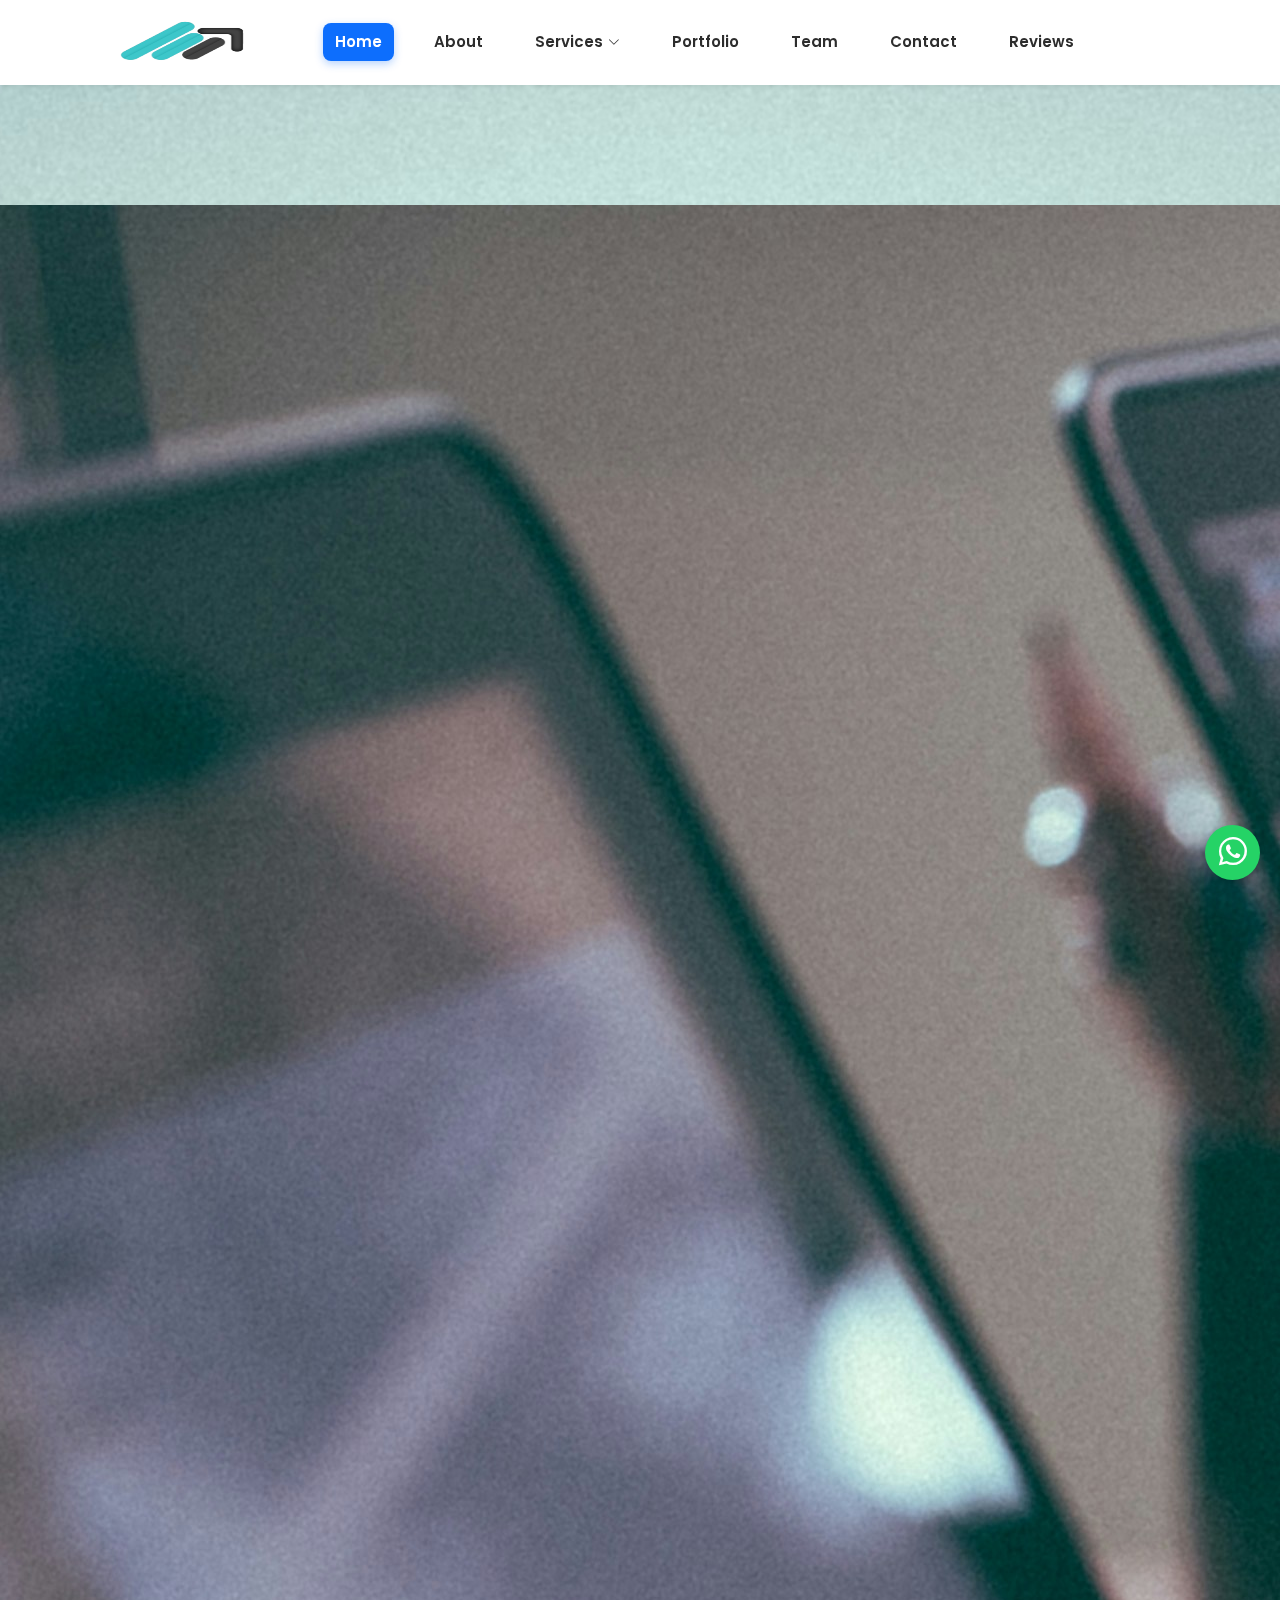
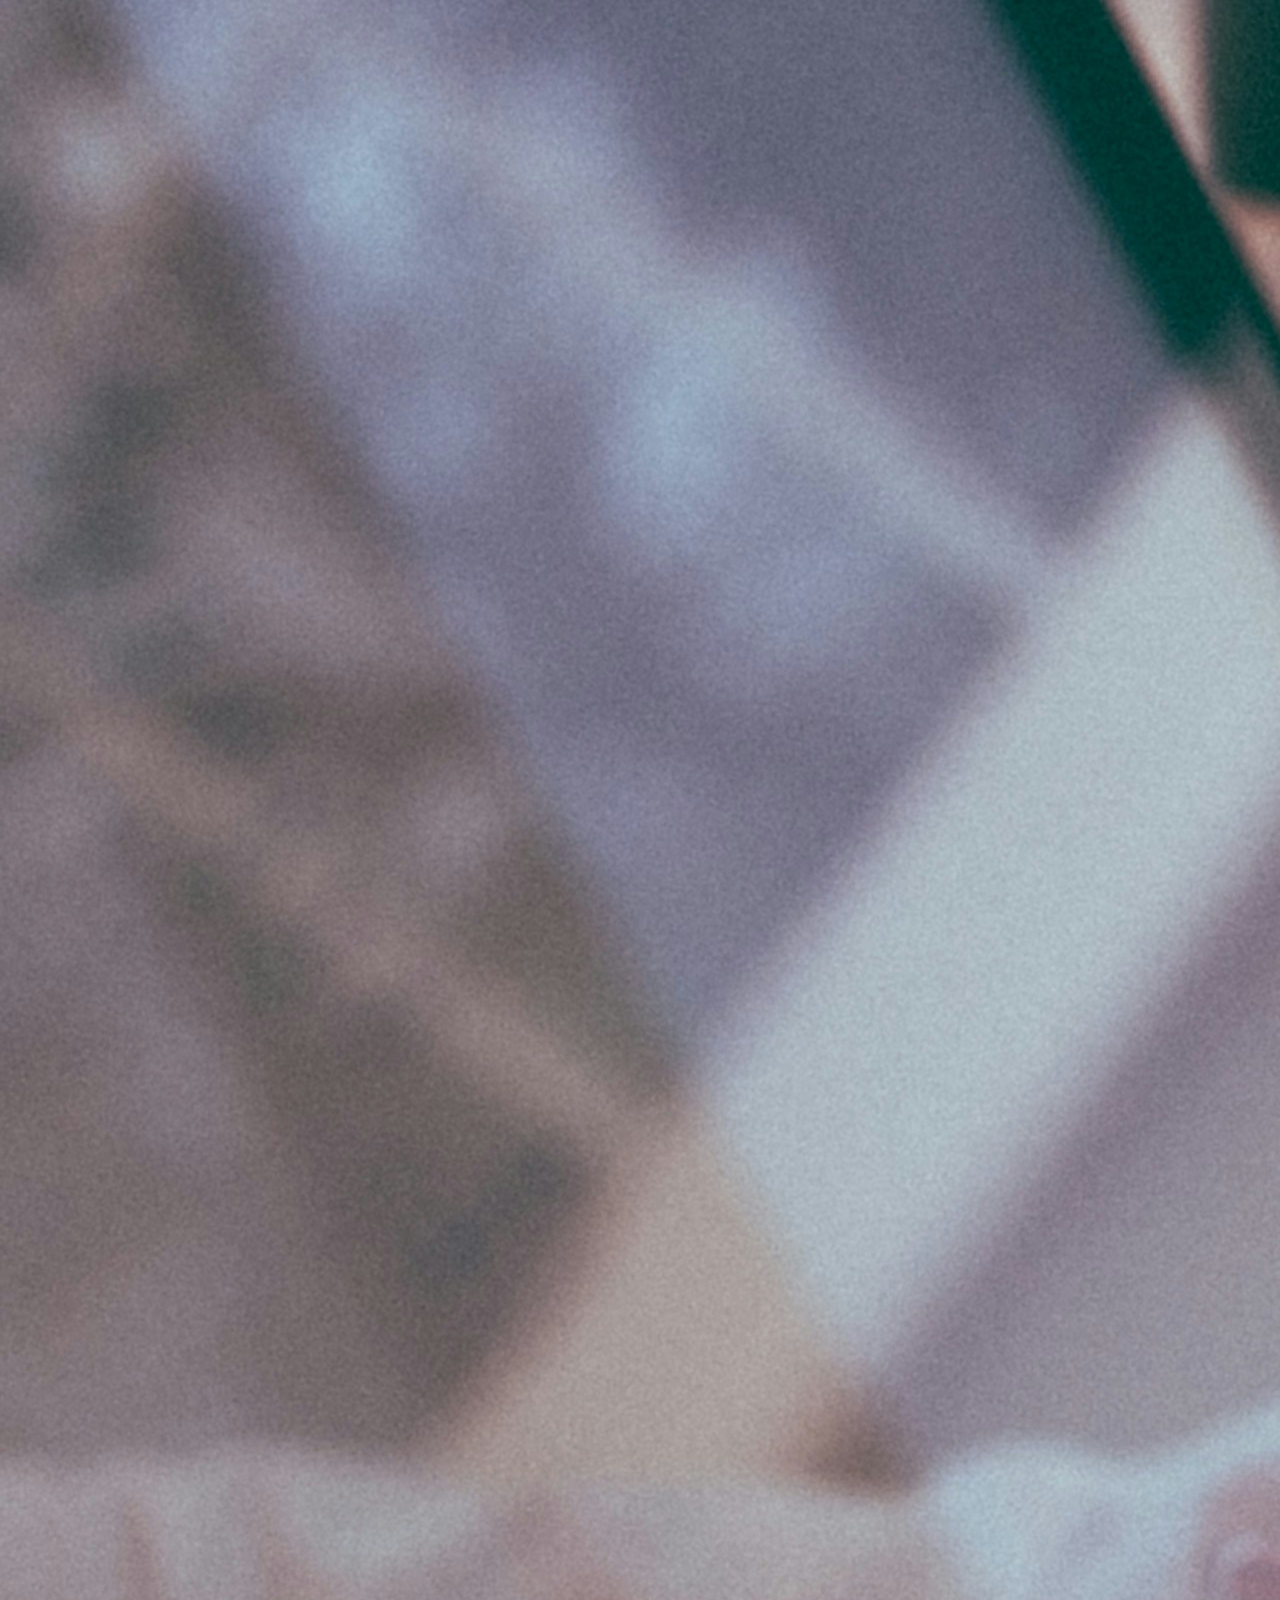
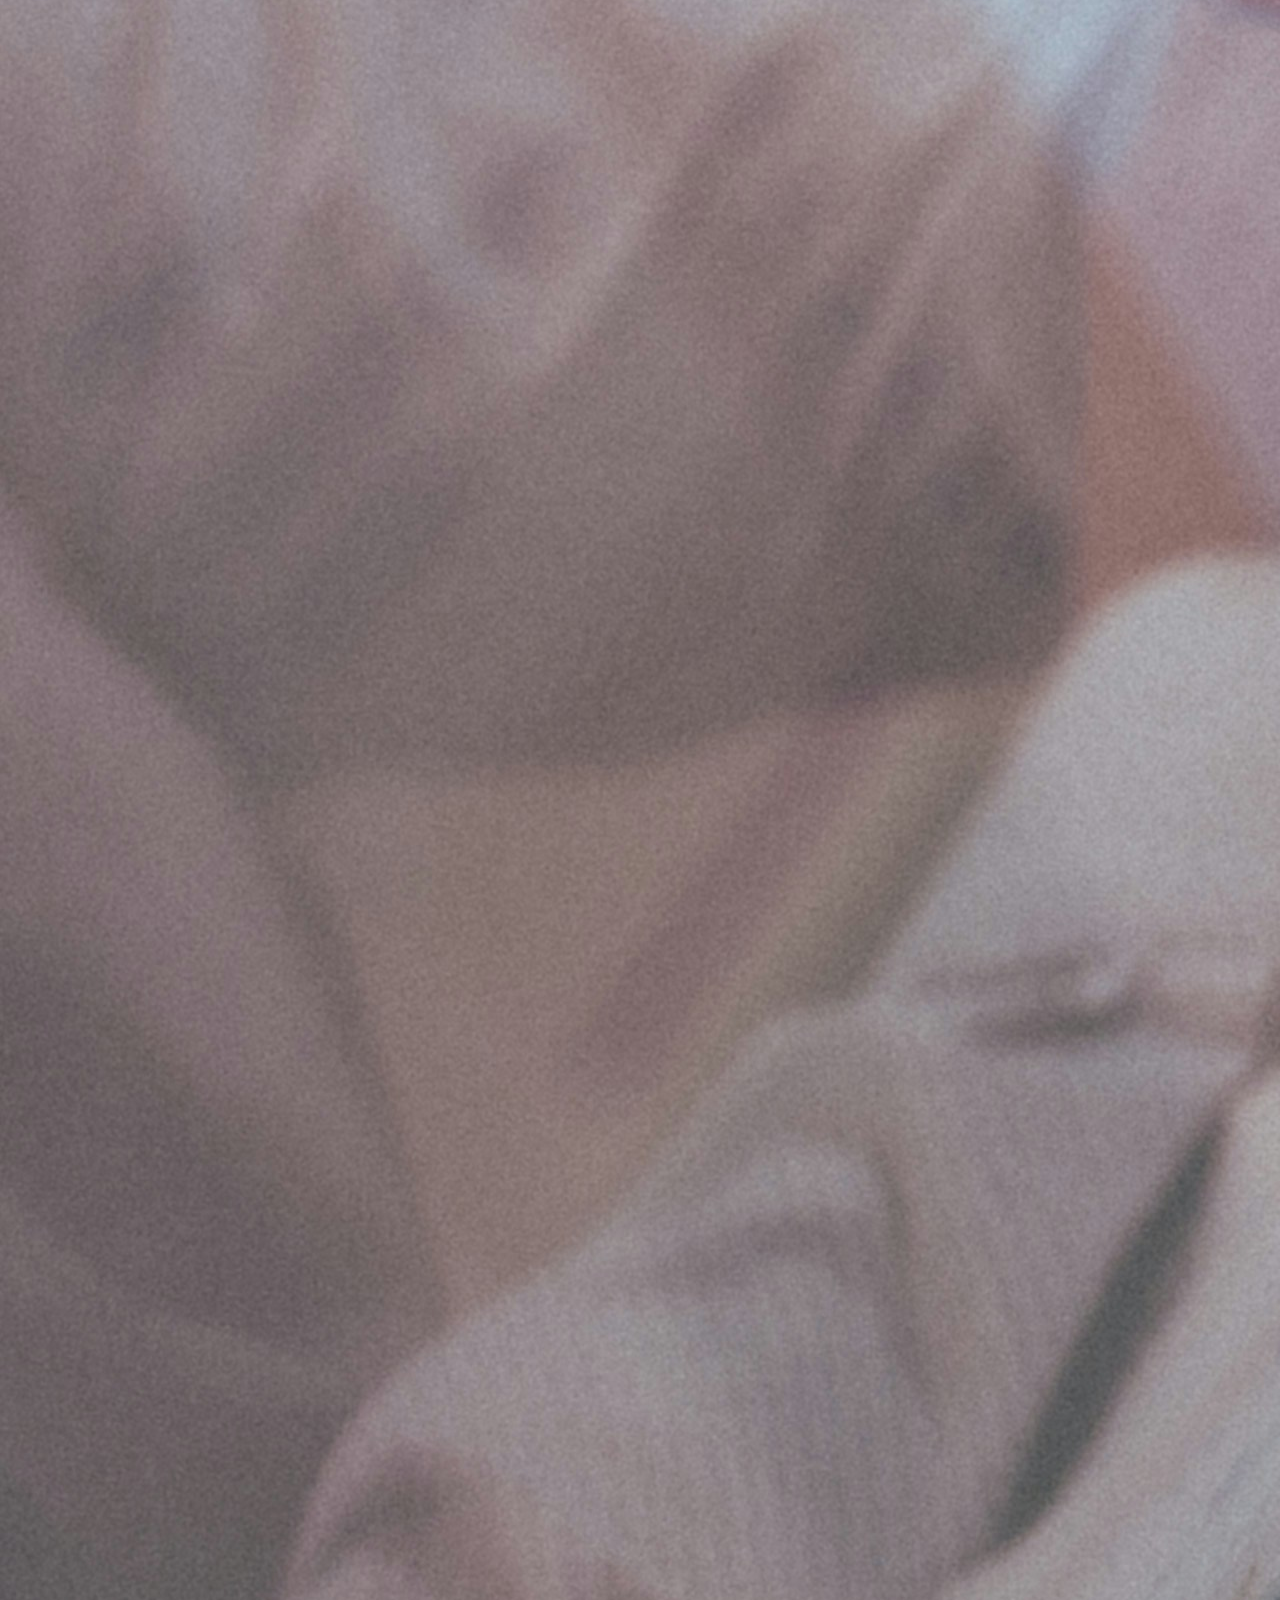
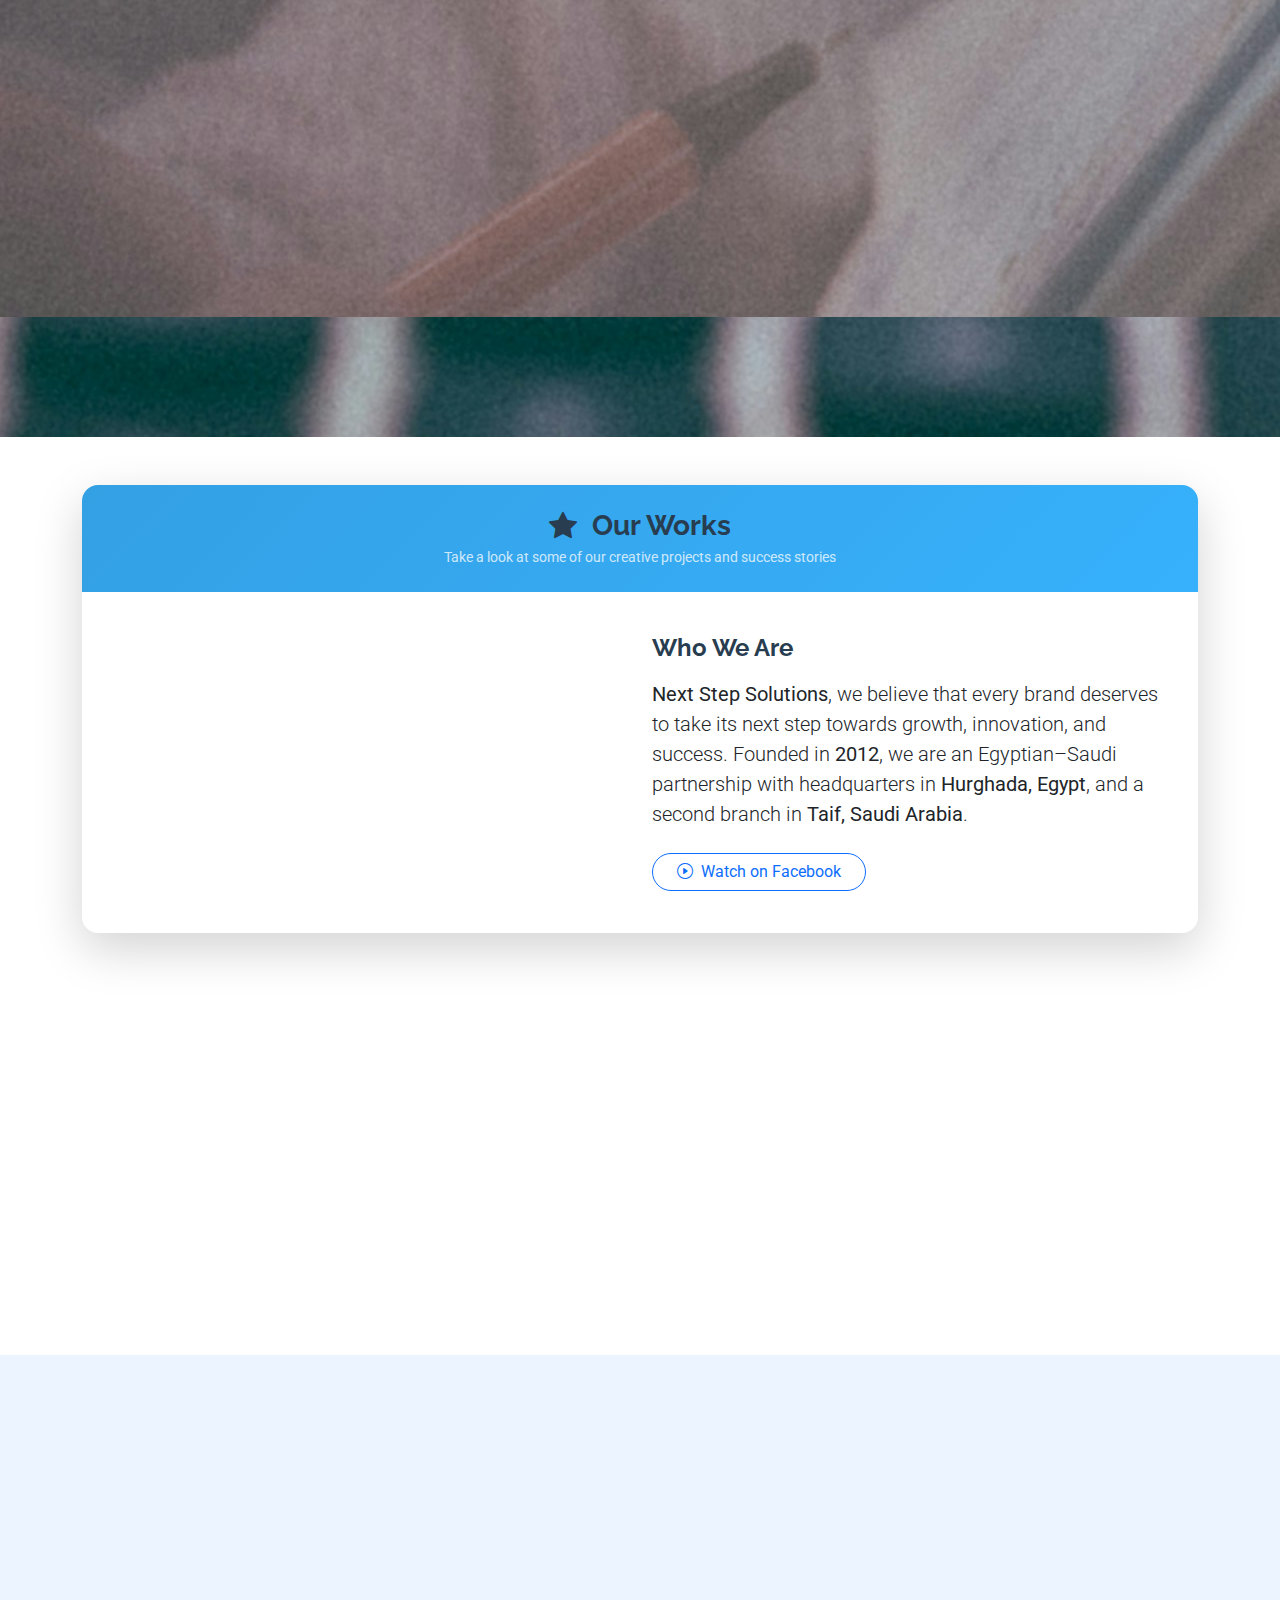
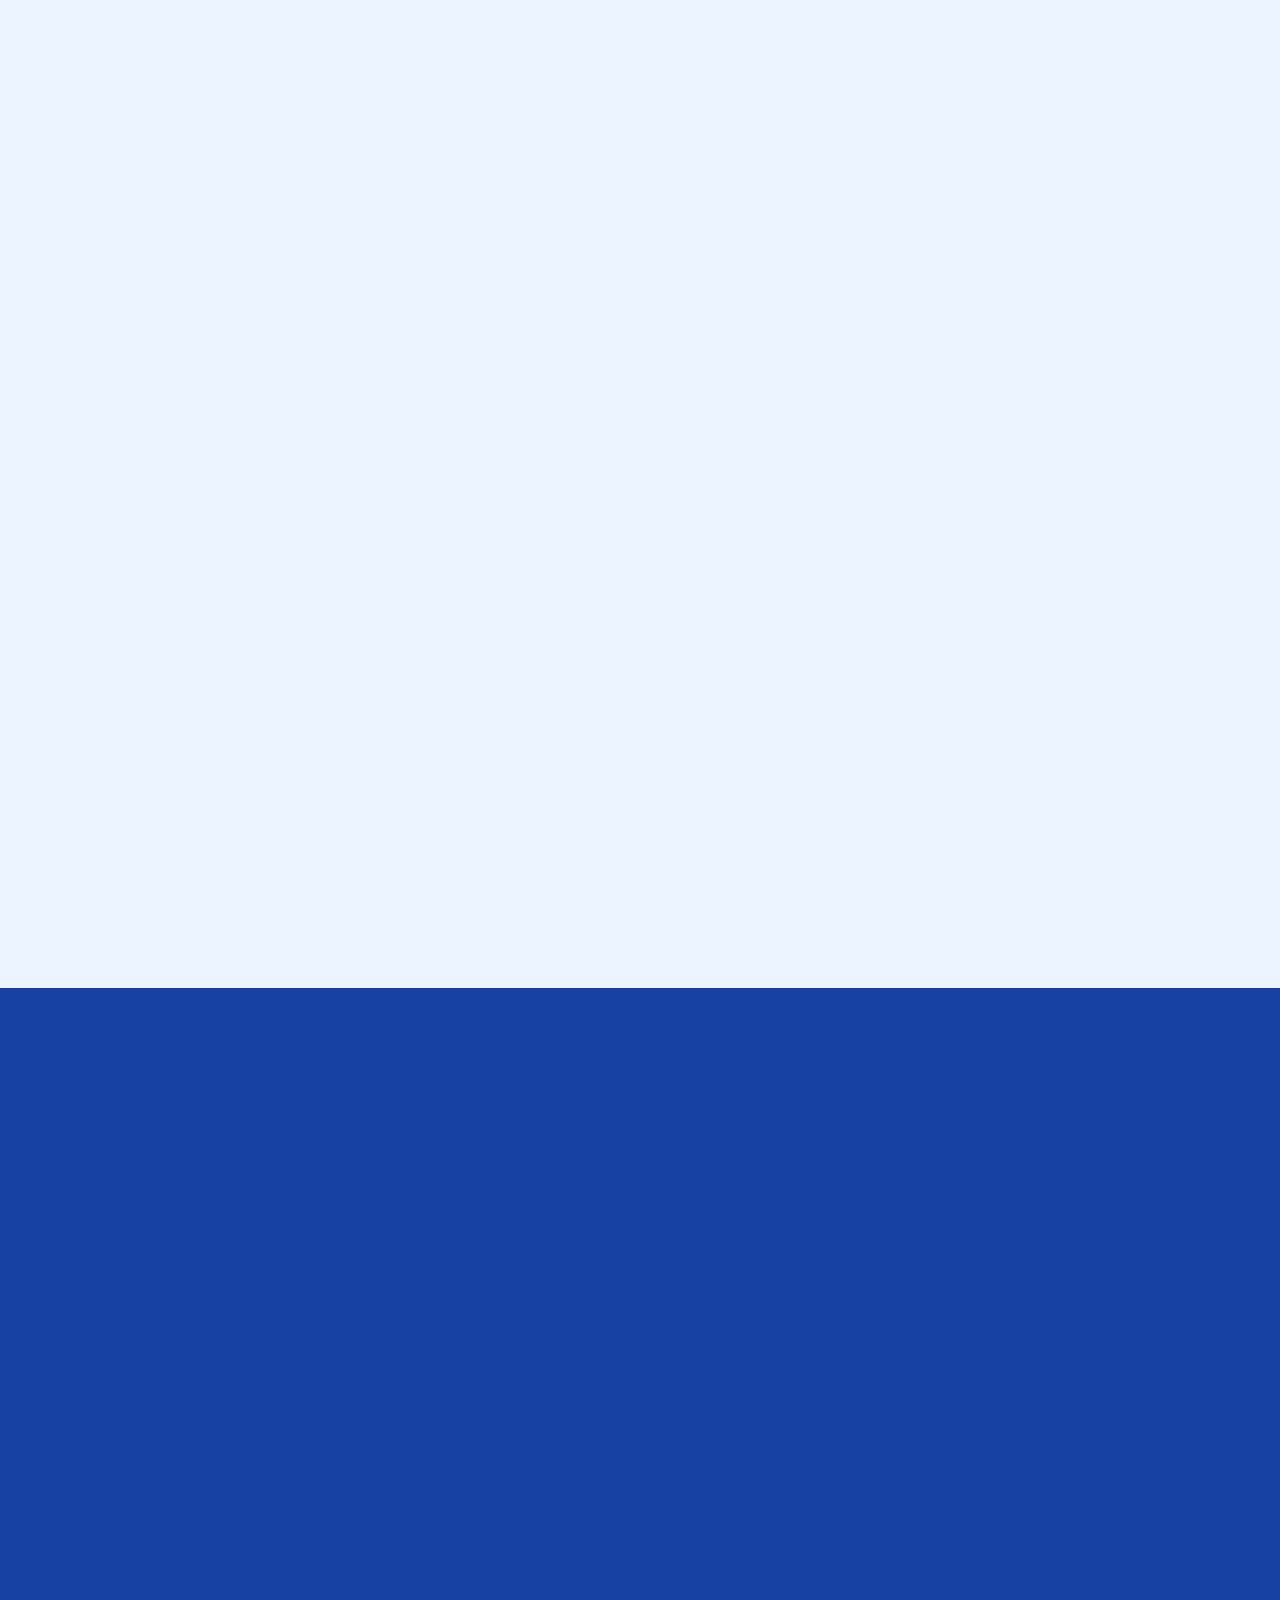
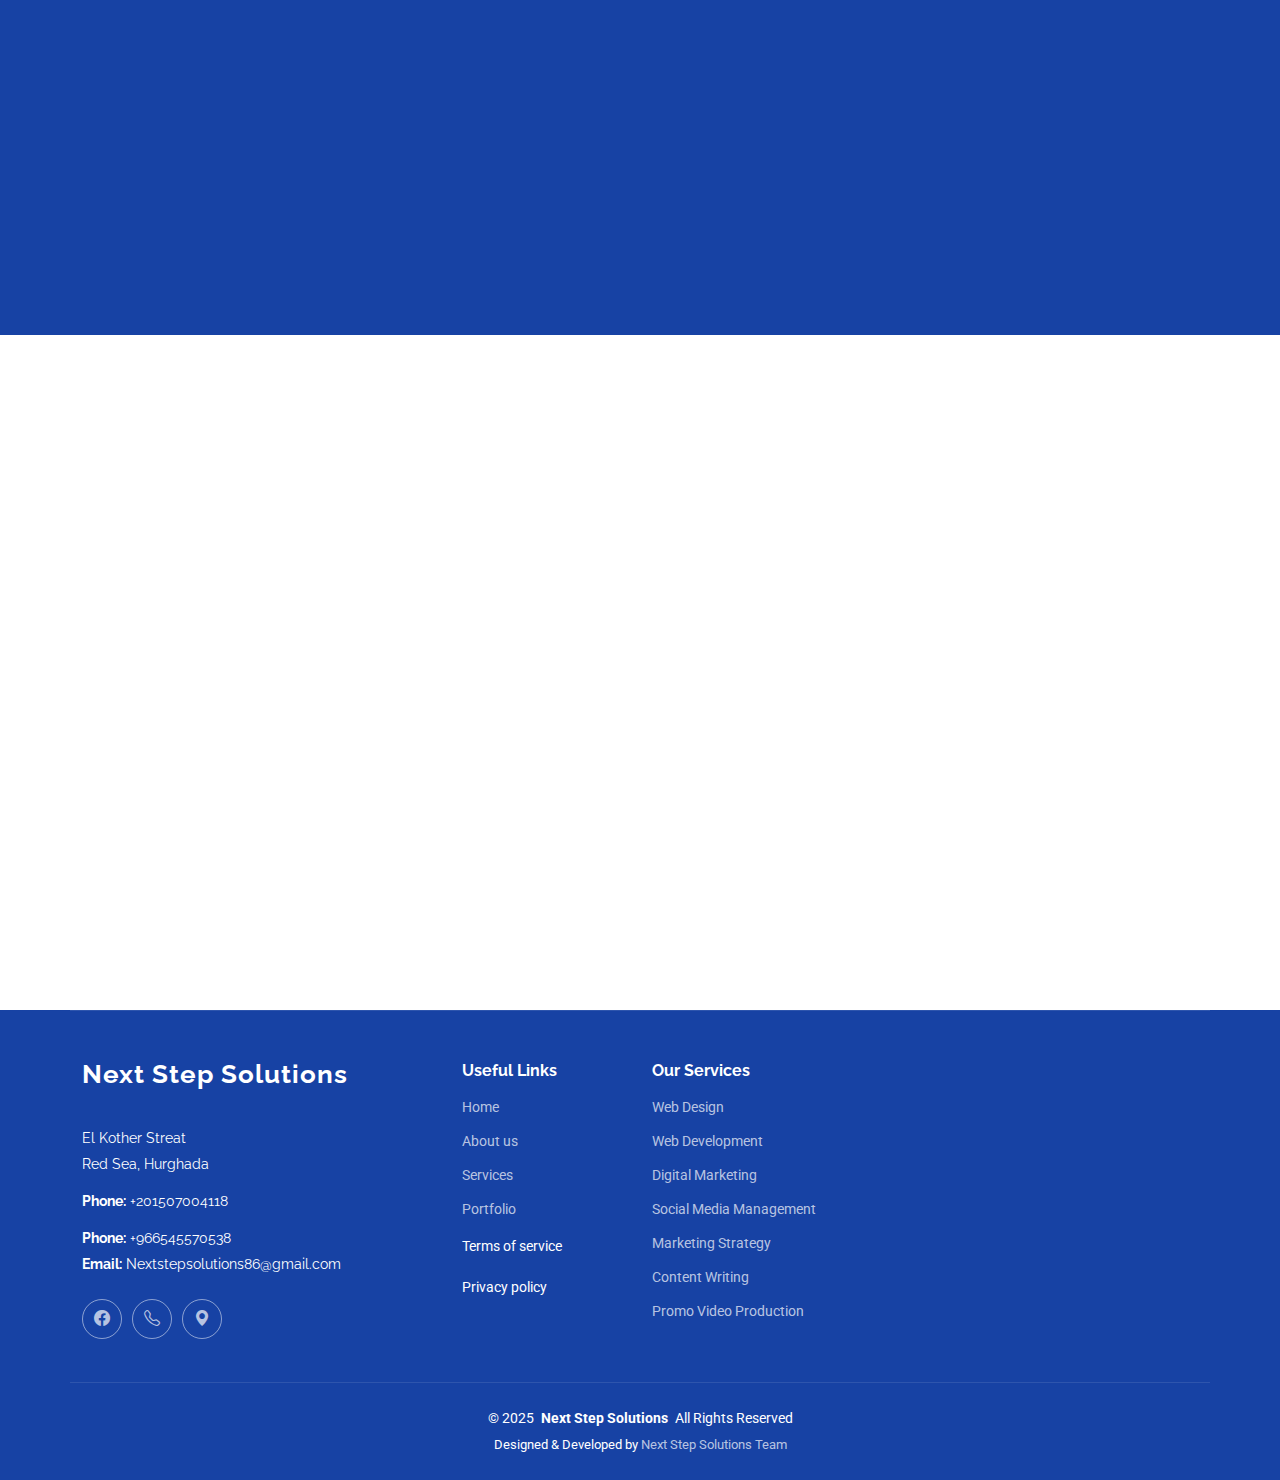
<file: index.html>
<!DOCTYPE html>
<html lang="en">

<head>
    <meta charset="utf-8">
    <meta content="width=device-width, initial-scale=1.0" name="viewport">
    <title>Next step solutions</title>
    <meta name="description" content="">
    <meta name="keywords" content="">

    <!-- Favicons -->
    <link href="assets/img/logo_next_step.jpg" rel="icon">
    <link href="assets/img/logo_next_step.jpg" rel="apple-touch-icon">

    <!-- Fonts -->
    <link href="https://fonts.googleapis.com" rel="preconnect">
    <link href="https://fonts.gstatic.com" rel="preconnect" crossorigin>
    <link href="https://fonts.googleapis.com/css2?family=Roboto:ital,wght@0,100;0,300;0,400;0,500;0,700;0,900;1,100;1,300;1,400;1,500;1,700;1,900&family=Poppins:ital,wght@0,100;0,200;0,300;0,400;0,500;0,600;0,700;0,800;0,900;1,100;1,200;1,300;1,400;1,500;1,600;1,700;1,800;1,900&family=Raleway:ital,wght@0,100;0,200;0,300;0,400;0,500;0,600;0,700;0,800;0,900;1,100;1,200;1,300;1,400;1,500;1,600;1,700;1,800;1,900&display=swap" rel="stylesheet">

    <!-- Vendor CSS Files -->
    <link href="assets/vendor/bootstrap/css/bootstrap.min.css" rel="stylesheet">
    <link href="assets/vendor/bootstrap-icons/bootstrap-icons.css" rel="stylesheet">
    <link href="assets/vendor/aos/aos.css" rel="stylesheet">
    <link href="assets/vendor/glightbox/css/glightbox.min.css" rel="stylesheet">
    <link href="assets/vendor/swiper/swiper-bundle.min.css" rel="stylesheet">

    <!-- Main CSS File -->
    <link href="assets/css/main.css" rel="stylesheet">

    <!-- =======================================================
    * Template Name: NewBiz
    * Template URL: https://bootstrapmade.com/newbiz-bootstrap-business-template/
    * Updated: Aug 07 2024 with Bootstrap v5.3.3
    * Author: BootstrapMade.com
    * License: https://bootstrapmade.com/license/
    ======================================================== -->
</head>

<body class="index-page">

    <header id="header" class="header d-flex align-items-center sticky-top bg-white shadow-sm">
        <div class="container-fluid container-xl d-flex align-items-center justify-content-between">
      
          <a href="index.html" class="logo d-flex align-items-center">
            <img src="assets/img/new_logo2.png" alt="">
          </a>
      
          <!-- زرار الموبايل -->
          <i class="mobile-nav-toggle bi bi-list d-xl-none"></i>
      
          <nav id="navmenu" class="navmenu">
            <ul>
              <li><a href="#" class="active">Home</a></li>
              <li><a href="about.html">About</a></li>
              <li class="dropdown">
                <a href="#services"><span>Services</span> <i class="bi bi-chevron-down toggle-dropdown"></i></a>
                <ul>
                  <li><a href="socail_media_service.html">Social Media</a></li>
                  <li><a href="paid_ads_service.html">Paid ADS</a></li>
                  <li><a href="website_service.html">Website</a></li>
                  <li><a href="marketing_plans_service.html">Marketing Plans</a></li>
                  <li><a href="media_production_service.html">Media Production</a></li>
                </ul>
              </li>
              <li><a href="portfolio.html">Portfolio</a></li>
              <li><a href="#team">Team</a></li>
              <li><a href="contact.html">Contact</a></li>
              <li><a href="main_rewiews.html">Reviews</a></li>
              <li></li>
              <li></li>
              <li></li>
              <li></li>
              
              


            </ul>
          </nav>
      
        </div>
      </header>
      
      
    <main class="main">

        <!-- Hero Section -->
        <section id="hero" class="hero section dark-background position-relative">

          <!-- Carousel Background -->
          <div id="heroCarousel" class="carousel slide" data-bs-ride="carousel" data-bs-interval="4000">
            <div class="carousel-inner">
              <div class="carousel-item active">
                <img src="assets/img/company.jpg" alt="Wild Landscape">
              </div>
              <div class="carousel-item">
                <img src="assets/img/company2.jpg" alt="Camera">
              </div>
              <div class="carousel-item">
                <img src="assets/img/company3.jpg" alt="Exotic Fruits">
              </div>
            </div>
          </div>
        
          <!-- Overlay for text -->
          <div class="hero-content container position-absolute top-50 start-50 translate-middle text-center text-white">
            <div class="row gy-4">
              <div class="col-lg-8 mx-auto d-flex flex-column justify-content-center" data-aos="fade-in">
                <h1 class="hero-title"><span class="text-gradient">We provide solutions for your business!</span></h1>
              </div>
            </div>
          </div>
        
        </section>
        
          
          
          <!-- /Hero Section -->
        <!-- Video Bootstrap Card -->
        <div class="container my-5">
            <div class="card border-0 shadow-lg rounded-4 overflow-hidden">
          
              <!-- Header -->
              <div class="card-header text-center py-4 border-0"
                   style="background: linear-gradient(135deg, #34a0e4, #37b1fc); color: #fff;">
                <h3 class="fw-bold mb-1">
                  <i class="bi bi-star-fill me-2"></i> Our Works
                </h3>
                <p class="mb-0 small opacity-75">Take a look at some of our creative projects and success stories</p>
              </div>
          
              <!-- Body -->
              <div class="card-body p-4">
                <div class="row align-items-center g-4">
                  
                  <!-- Video Left -->
                  <div class="col-lg-6" data-aos="zoom-in" data-aos-delay="100">
                    <div class="ratio ratio-16x9 rounded-4 shadow-lg overflow-hidden">
                      <iframe src="https://www.facebook.com/plugins/video.php?height=476&href=https%3A%2F%2Fwww.facebook.com%2F61551716384706%2Fvideos%2F3055338107965047%2F&show_text=false&width=500&t=0"
                              title="Our Works Video"
                              style="border:0;"
                              allowfullscreen
                              allow="autoplay; clipboard-write; encrypted-media; picture-in-picture; web-share">
                      </iframe>
                    </div>
                  </div>
          
                  <!-- Definition Right -->
                  <div class="col-lg-6 text-center text-lg-start">
                    <h4 class="fw-bold mb-3">Who We Are</h4>
                    <p class="mb-4 lead">
                        <strong>Next Step Solutions</strong>, we believe that every brand deserves to take its next step towards growth, innovation, and success.
                        Founded in <strong>2012</strong>, we are an Egyptian–Saudi partnership with headquarters in <strong>Hurghada, Egypt</strong>,
                        and a second branch in <strong>Taif, Saudi Arabia</strong>.
                    </p>
          
                    <!-- Action button -->
                    <a href="https://www.facebook.com/61551716384706/videos/3055338107965047/"
                       target="_blank"
                       class="btn btn-outline-primary rounded-pill px-4">
                      <i class="bi bi-play-circle me-1"></i> Watch on Facebook
                    </a>
                  </div>
          
                </div>
              </div>
          
            </div>
          </div>
          



        <!-- About Section -->

        <!-- /About Section -->
        <!-- Features Section -->
        <section id="features" class="features section">
            <div class="container">
                <div class="row gy-4 align-items-center features-item">

                    <div class="col-md-5 d-flex align-items-center" data-aos="zoom-out" data-aos-delay="100">
                        <img src="assets/img/features.jpg" class="img-fluid rounded shadow-lg" alt="Our Features">
                    </div>

                    <div class="col-md-7" data-aos="fade-up" data-aos-delay="100">
                        <h3>Innovative Solutions That Drive Digital Success</h3>
                        <p class="fst-italic">
                            We combine creativity, technology, and strategy to deliver websites and marketing solutions that help businesses grow,
                            stand out, and connect with their audience.
                        </p>
                        <ul>
                            <li>
                                <i class="bi bi-check-circle-fill text-primary"></i>
                                <span>Responsive and modern websites tailored to your business needs.</span>
                            </li>
                            <li>
                                <i class="bi bi-check-circle-fill text-primary"></i>
                                <span>Effective digital marketing strategies that boost visibility and sales.</span>
                            </li>
                            <li>
                                <i class="bi bi-check-circle-fill text-primary"></i>
                                <span>Ongoing support and optimization for long-term growth.</span>
                            </li>
                        </ul>
                    </div>

                </div>
            </div>
        </section>

        <!-- Services Section -->
        <section id="services" class="services section light-background">
            <!-- Section Title -->
            <div class="container section-title" data-aos="fade-up">
                <h2>Our Services</h2>
                <p>We provide professional marketing and development solutions to help your business grow, stand out, and succeed online.</p>
            </div><!-- End Section Title -->


            <div class="container">
                <div class="row gy-4">

                    <!-- Social Media Page Creation -->
                    <!-- Social Media Page Creation -->
                    <!-- هنا الخدمات -->
                    <div class="col-lg-4 col-md-6 service-item filter-social" data-aos="fade-up" data-aos-delay="200">
                        <div class="icon"><i class="bi bi-person-badge" style="color:#20c997;"></i></div>
                        <h3>Social Media Page Creation</h3>
                        <p>Professional setup of pages that reflect your brand identity and attract the right audience.</p>
                    </div>

                    <!-- Visual Identity Creation -->
                    <div class="col-lg-4 col-md-6 service-item filter-brand" data-aos="fade-up" data-aos-delay="200">
                        <div class="icon"><i class="bi bi-brush" style="color:#df1529;"></i></div>
                        <h3>Visual Identity</h3>
                        <p>Logos, colors, and guidelines to build a strong and consistent visual identity.</p>
                    </div>

                    <!-- Social Media Designs -->
                    <div class="col-lg-4 col-md-6 service-item filter-social" data-aos="fade-up" data-aos-delay="200">
                        <div class="icon"><i class="bi bi-image" style="color:#f3268c;"></i></div>
                        <h3>Social Media Designs</h3>
                        <p>Creative visuals optimized for each platform to increase engagement.</p>
                    </div>

                    <!-- Content Writing -->
                    <div class="col-lg-4 col-md-6 service-item filter-content" data-aos="fade-up" data-aos-delay="200">
                        <div class="icon"><i class="bi bi-pencil-square" style="color:#198754;"></i></div>
                        <h3>Content Writing</h3>
                        <p>Engaging content for posts, blogs, and campaigns tailored to your audience.</p>
                    </div>

                    <!-- Marketing Plan -->
                    <div class="col-lg-4 col-md-6 service-item filter-ads" data-aos="fade-up" data-aos-delay="200">
                        <div class="icon"><i class="bi bi-journal-check" style="color:#0dcaf0;"></i></div>
                        <h3>Marketing Plan</h3>
                        <p>A complete roadmap with goals, audience, and strategies for maximum impact.</p>
                    </div>

                    <!-- Marketing Strategy -->
                    <div class="col-lg-4 col-md-6 service-item filter-ads" data-aos="fade-up" data-aos-delay="200">
                        <div class="icon"><i class="bi bi-lightbulb" style="color:#20c997;"></i></div>
                        <h3>Marketing Strategy</h3>
                        <p>Long-term strategies based on research and positioning to grow your brand.</p>
                    </div>

                    <!-- Paid Ads -->
                    <div class="col-lg-4 col-md-6 service-item filter-ads" data-aos="fade-up" data-aos-delay="200">
                        <div class="icon"><i class="bi bi-megaphone" style="color:#fd7e14;"></i></div>
                        <h3>Paid Ads Management</h3>
                        <p>Effective ad campaigns on Facebook, Instagram, and Google to maximize ROI.</p>
                    </div>

                    <!-- Product Photography -->
                    <div class="col-lg-4 col-md-6 service-item filter-promo" data-aos="fade-up" data-aos-delay="200">
                        <div class="icon"><i class="bi bi-camera" style="color:#df1529;"></i></div>
                        <h3>Product Photography</h3>
                        <p>High-quality photography that showcases products to attract customers.</p>
                    </div>

                    <!-- Review Video -->
                    <div class="col-lg-4 col-md-6 service-item filter-promo" data-aos="fade-up" data-aos-delay="200">
                        <div class="icon"><i class="bi bi-play-btn" style="color:#20c997;"></i></div>
                        <h3>Review Video Production</h3>
                        <p>Authentic videos that build trust and influence customer decisions.</p>
                    </div>

                    <!-- E-Commerce -->
                    <div class="col-lg-4 col-md-6 service-item filter-site" data-aos="fade-up" data-aos-delay="200">
                        <div class="icon"><i class="bi bi-cart" style="color:#fd7e14;"></i></div>
                        <h3>E-Commerce Store Design</h3>
                        <p>Custom online shops with secure payment and smooth navigation.</p>
                    </div>

                    <!-- SME Support -->
                    <div class="col-lg-4 col-md-6 service-item filter-ads" data-aos="fade-up" data-aos-delay="200">
                        <div class="icon"><i class="bi bi-people" style="color:#f3268c;"></i></div>
                        <h3>SME Support</h3>
                        <p>Affordable marketing solutions designed for small and medium businesses.</p>
                    </div>



                </div>
            </div>
        </section>

        <!-- /Services Section -->
        <!-- Why Us Section -->
        <section id="why-us" class="why-us section dark-background">

            <!-- Section Title -->
            <div class="container section-title" data-aos="fade-up">
                <h2>Why Us</h2>
                <p>We stand out by combining technology, experience, and trust to deliver the best travel solutions.</p>
            </div><!-- End Section Title -->

            <div class="container">
                <div class="row gy-4">

                    <div class="col-lg-4" data-aos="fade-up" data-aos-delay="100">
                        <div class="card-item text-center p-4">
                            <div class="icon mb-3">
                                <i class="bi bi-airplane-engines fs-1 text-primary"></i>
                            </div>
                            <span class="d-block fw-bold text-muted">01</span>
                            <h4><a href="#" class="stretched-link">Seamless Booking Experience</a></h4>
                            <p>Our smart systems make booking trips, hotels, and flights easy and hassle-free, anytime and anywhere.</p>
                        </div>
                    </div><!-- Card Item -->

                    <div class="col-lg-4" data-aos="fade-up" data-aos-delay="200">
                        <div class="card-item text-center p-4">
                            <div class="icon mb-3">
                                <i class="bi bi-shield-check fs-1 text-success"></i>
                            </div>
                            <span class="d-block fw-bold text-muted">02</span>
                            <h4><a href="#" class="stretched-link">Trusted Travel Partner</a></h4>
                            <p>We work with certified agencies and hotels to guarantee safe, reliable, and quality travel experiences.</p>
                        </div>
                    </div><!-- Card Item -->

                    <div class="col-lg-4" data-aos="fade-up" data-aos-delay="300">
                        <div class="card-item text-center p-4">
                            <div class="icon mb-3">
                                <i class="bi bi-people fs-1 text-warning"></i>
                            </div>
                            <span class="d-block fw-bold text-muted">03</span>
                            <h4><a href="#" class="stretched-link">Personalized Solutions</a></h4>
                            <p>From family vacations to business trips, we customize packages that match every traveler’s needs.</p>
                        </div>
                    </div><!-- Card Item -->

                </div>
            </div>


        </section><!-- /Why Us Section -->
        <!-- Stats Section -->
        <section id="stats" class="stats section dark-background py-5">

            <div class="container" data-aos="fade-up" data-aos-delay="100">
              <div class="row gy-4 justify-content-center">
          
                <!-- Stat Item -->
                <div class="col-lg-2 col-md-3 col-6">
                  <div class="stats-item text-center">
                    <span data-purecounter-start="0" data-purecounter-end="2000" data-purecounter-duration="2"
                          class="purecounter"></span>
                    <p>
                      <strong>Happy Clients</strong><br>
                      <span>Trusted by travelers worldwide</span>
                    </p>
                  </div>
                </div>
          
                <!-- Stat Item -->
                <div class="col-lg-2 col-md-3 col-6">
                  <div class="stats-item text-center">
                    <span data-purecounter-start="0" data-purecounter-end="300" data-purecounter-duration="2"
                          class="purecounter"></span>
                    <p>
                      <strong>Successful Trips</strong><br>
                      <span>Memorable journeys arranged</span>
                    </p>
                  </div>
                </div>
          
                <!-- Stat Item -->
                <div class="col-lg-2 col-md-3 col-6">
                  <div class="stats-item text-center">
                    <span data-purecounter-start="0" data-purecounter-end="24" data-purecounter-duration="2"
                          class="purecounter"></span>
                    <p>
                      <strong>Support Hours</strong><br>
                      <span>Always available for your needs</span>
                    </p>
                  </div>
                </div>
          
                <!-- Stat Item -->
                <div class="col-lg-2 col-md-3 col-6">
                  <div class="stats-item text-center">
                    <span data-purecounter-start="0" data-purecounter-end="150" data-purecounter-duration="2"
                          class="purecounter"></span>
                    <p>
                      <strong>Partners</strong><br>
                      <span>Agencies & hotels</span>
                    </p>
                  </div>
                </div>
          
                <!-- Stat Item -->
                <div class="col-lg-2 col-md-3 col-6">
                  <div class="stats-item text-center">
                    <span data-purecounter-start="0" data-purecounter-end="350" data-purecounter-duration="2"
                          class="purecounter"></span>
                    <p>
                      <strong>Websites & Campaigns</strong><br>
                      <span>Built and launched successfully</span>
                    </p>
                  </div>
                </div>
          
              </div>
            </div>
          
          </section>
          
          <!-- /Stats Section -->
        <!-- Portfolio Section -->
        <!-- /Portfolio Section -->
        <!-- Testimonials Section -->
       <!-- /Testimonials Section -->
    
       <!-- Team Section -->
       <section id="team" class="team section py-5">

        <!-- Section Title -->
        <div class="container section-title text-center mb-4" data-aos="fade-up">
            <h2 class="fs-2 fw-bold">Our Team</h2>
            <p class="text-muted small">
                Meet our professional and creative team who work passionately to deliver the best results
            </p>
        </div>
    
        <div class="container">
            <div class="row gy-4 justify-content-center">
    
                <!-- Member -->
                <div class="col-lg-3 col-md-4 col-sm-6 member" data-aos="fade-up" data-aos-delay="100">
                    <div class="member-img position-relative">
                        <img src="assets/img/team/team2.jpg" class="img-fluid rounded shadow-sm" alt="">
                        <div class="social d-flex justify-content-center gap-2 position-absolute bottom-0 w-100 pb-2">
                            <a href="https://www.tiktok.com/@mohamedhassany29"><i class="bi bi-tiktok"></i></a>
                            <a href="https://www.facebook.com/mahmoud.ali.762594/"><i class="bi bi-facebook"></i></a>
                            <a href="https://www.instagram.com/mahmoud.ali._.2000/"><i class="bi bi-instagram"></i></a>
                        </div>
                    </div>
                    <div class="member-info text-center mt-3">
                        <h5 class="fw-semibold mb-1">Mahmoud Ali</h5>
                        <span class="text-primary small d-block">Software Developer</span>
                    </div>
                </div>
    
                <!-- Member -->
                <div class="col-lg-3 col-md-4 col-sm-6 member" data-aos="fade-up" data-aos-delay="200">
                    <div class="member-img position-relative">
                        <img src="assets/img/team/founder11.jpg" class="img-fluid rounded shadow-sm" alt="">
                        <div class="social d-flex justify-content-center gap-2 position-absolute bottom-0 w-100 pb-2">
                            <a href="https://www.tiktok.com/@mohamedhassany29"><i class="bi bi-tiktok"></i></a>
                            <a href="https://www.facebook.com/share/1CBqyAD8e5/"><i class="bi bi-facebook"></i></a>
                            <a href="https://www.instagram.com/mohamed7assany"><i class="bi bi-instagram"></i></a>
                        </div>
                    </div>
                    <div class="member-info text-center mt-3">
                        <h5 class="fw-semibold mb-1">Mohamed Hassany</h5>
                        <span class="text-primary small d-block">CEO & Founder</span>
                        <p class="text-muted small mt-2">With strong leadership, Mohamed drives the company’s vision and growth.</p>
                    </div>
                </div>
    
                <!-- Member -->
                <div class="col-lg-3 col-md-4 col-sm-6 member" data-aos="fade-up" data-aos-delay="300">
                    <div class="member-img position-relative">
                        <img src="assets/img/team/team3.png" class="img-fluid rounded shadow-sm" alt="">
                        <div class="social d-flex justify-content-center gap-2 position-absolute bottom-0 w-100 pb-2">
                        </div>
                    </div>
                    <div class="member-info text-center mt-3">
                        <h5 class="fw-semibold mb-1">Hajer Ezz</h5>
                        <span class="text-primary small d-block">Social Media Specialist </span>
                    </div>
                </div>

                <div class="col-lg-3 col-md-4 col-sm-6 member" data-aos="fade-up" data-aos-delay="400">
                    <div class="member-img position-relative">
                        <img src="assets/img/team/team-4.jpg" class="img-fluid rounded shadow-sm" alt="">
                        <div class="social d-flex justify-content-center gap-2 position-absolute bottom-0 w-100 pb-2">
                        </div>
                    </div>
                    <div class="member-info text-center mt-3">
                        <h5 class="fw-semibold mb-1">Sara Wael</h5>
                        <span class="text-primary small d-block">Media Byer</span>
                    </div>
                </div>
    
                <!-- Member -->
                <div class="col-lg-3 col-md-4 col-sm-6 member" data-aos="fade-up" data-aos-delay="500">
                    <div class="member-img position-relative">
                        <img src="assets/img/team/team-3.jpg" class="img-fluid rounded shadow-sm" alt="">
                        <div class="social d-flex justify-content-center gap-2 position-absolute bottom-0 w-100 pb-2">
                        </div>
                    </div>
                    <div class="member-info text-center mt-3">
                        <h5 class="fw-semibold mb-1">Jhon Yoen</h5>
                        <span class="text-primary small d-block">Content Creator</span>
                    </div>
                </div>
    
                <!-- Member -->
                <div class="col-lg-3 col-md-4 col-sm-6 member" data-aos="fade-up" data-aos-delay="600">
                    <div class="member-img position-relative">
                        <img src="assets/img/team/team-6.jpg" class="img-fluid rounded shadow-sm" alt="">
                        <div class="social d-flex justify-content-center gap-2 position-absolute bottom-0 w-100 pb-2">
                        </div>
                    </div>
                    <div class="member-info text-center mt-3">
                        <h5 class="fw-semibold mb-1"> Aleic Trave</h5>
                        <span class="text-primary small d-block">Graphic Designer</span>
                    </div>
                </div>
    
            </div>
        </div>
    </section>
    <!-- /Team Section -->
        <!-- Contact Section -->
       <!-- /Contact Section -->

    </main>

    <footer id="footer" class="footer dark-background">

        <div class="container footer-top">
            <div class="row gy-4">
                <div class="col-lg-4 col-md-6 footer-about">
                    <a href="index.html" class="logo d-flex align-items-center">
                        <span class="sitename">Next Step Solutions</span>
                    </a>
                    <div class="footer-contact pt-3">
                        <p>El Kother Streat</p>
                        <p>Red Sea, Hurghada</p>
                        <p class="mt-3"><strong>Phone:</strong> <span>+201507004118</span></p>
                        <p class="mt-3"><strong>Phone:</strong> <span>+966545570538</span></p>
                        <p><strong>Email:</strong> <span>Nextstepsolutions86@gmail.com</span></p>
                    </div>
                    <div class="social-links d-flex mt-4">
                        <a href="https://www.facebook.com/61551716384706"><i class="bi bi-facebook"></i></a>
                        <a href="https://wa.me/201507004118?text=مرحبًا، أود الاستفسار عن خدماتكم."><i class="bi bi-telephone"></i></a>
                        <a href="https://maps.app.goo.gl/69oBhUvF48UoqfVt7"><i class="bi bi-geo-alt-fill"></i></a>
                    </div>
                </div>

                <div class="col-lg-2 col-md-3 footer-links">
                    <h4>Useful Links</h4>
                    <ul>
                        <li><a href="#">Home</a></li>
                        <li><a href="#about">About us</a></li>
                        <li><a href="#services">Services</a></li>
                        <li><a href="#portfolio">Portfolio</a></li>
                        <li>Terms of service</li>
                        <li>Privacy policy</li>
                    </ul>
                </div>

                <div class="col-lg-2 col-md-3 footer-links">
                    <h4>Our Services</h4>
                    <ul>
                        <li><a href="#">Web Design</a></li>
                        <li><a href="#">Web Development</a></li>
                        <li><a href="#">Digital Marketing</a></li>
                        <li><a href="#">Social Media Management</a></li>
                        <li><a href="#">Marketing Strategy</a></li>
                        <li><a href="#">Content Writing</a></li>
                        <li><a href="#">Promo Video Production</a></li>

                    </ul>
                </div>
            </div>
        </div>


        <div class="container copyright text-center mt-4">
            <p>© <span>2025</span> <strong class="px-1 sitename">Next Step Solutions</strong> <span>All Rights Reserved</span></p>
            <div class="credits">
                Designed & Developed by <a href="https://www.facebook.com/61551716384706" target="_self">Next Step Solutions Team</a>
            </div>
        </div>

    </footer>

    <!-- Scroll Top -->
 <!-- Scroll To Top -->
<a href="#" id="scroll-top" class="scroll-top d-flex align-items-center justify-content-center">
    <i class="bi bi-arrow-up-short"></i>
  </a>
  
  <!-- WhatsApp -->
  <a href="https://wa.me/201507004118?text=مرحبًا، أود الاستفسار عن خدماتكم."
     id="whatsapp-contact"
     class="whatsapp-btn d-flex align-items-center justify-content-center"
     target="_blank">
    <i class="bi bi-whatsapp"></i>
  </a>
  

    <!-- Preloader -->
    <div id="preloader">
      <img src="assets/img/new_logo2.png" alt="Company Logo">
    </div>
    <!-- Vendor JS Files -->
    <script src="assets/vendor/bootstrap/js/bootstrap.bundle.min.js"></script>
    <script src="assets/vendor/php-email-form/validate.js"></script>
    <script src="assets/vendor/aos/aos.js"></script>
    <script src="assets/vendor/glightbox/js/glightbox.min.js"></script>
    <script src="assets/vendor/purecounter/purecounter_vanilla.js"></script>
    <script src="assets/vendor/imagesloaded/imagesloaded.pkgd.min.js"></script>
    <script src="assets/vendor/isotope-layout/isotope.pkgd.min.js"></script>
    <script src="assets/vendor/swiper/swiper-bundle.min.js"></script>

    <!-- Main JS File -->
    <script src="assets/js/main.js"></script>

</body>

</html>
</file>
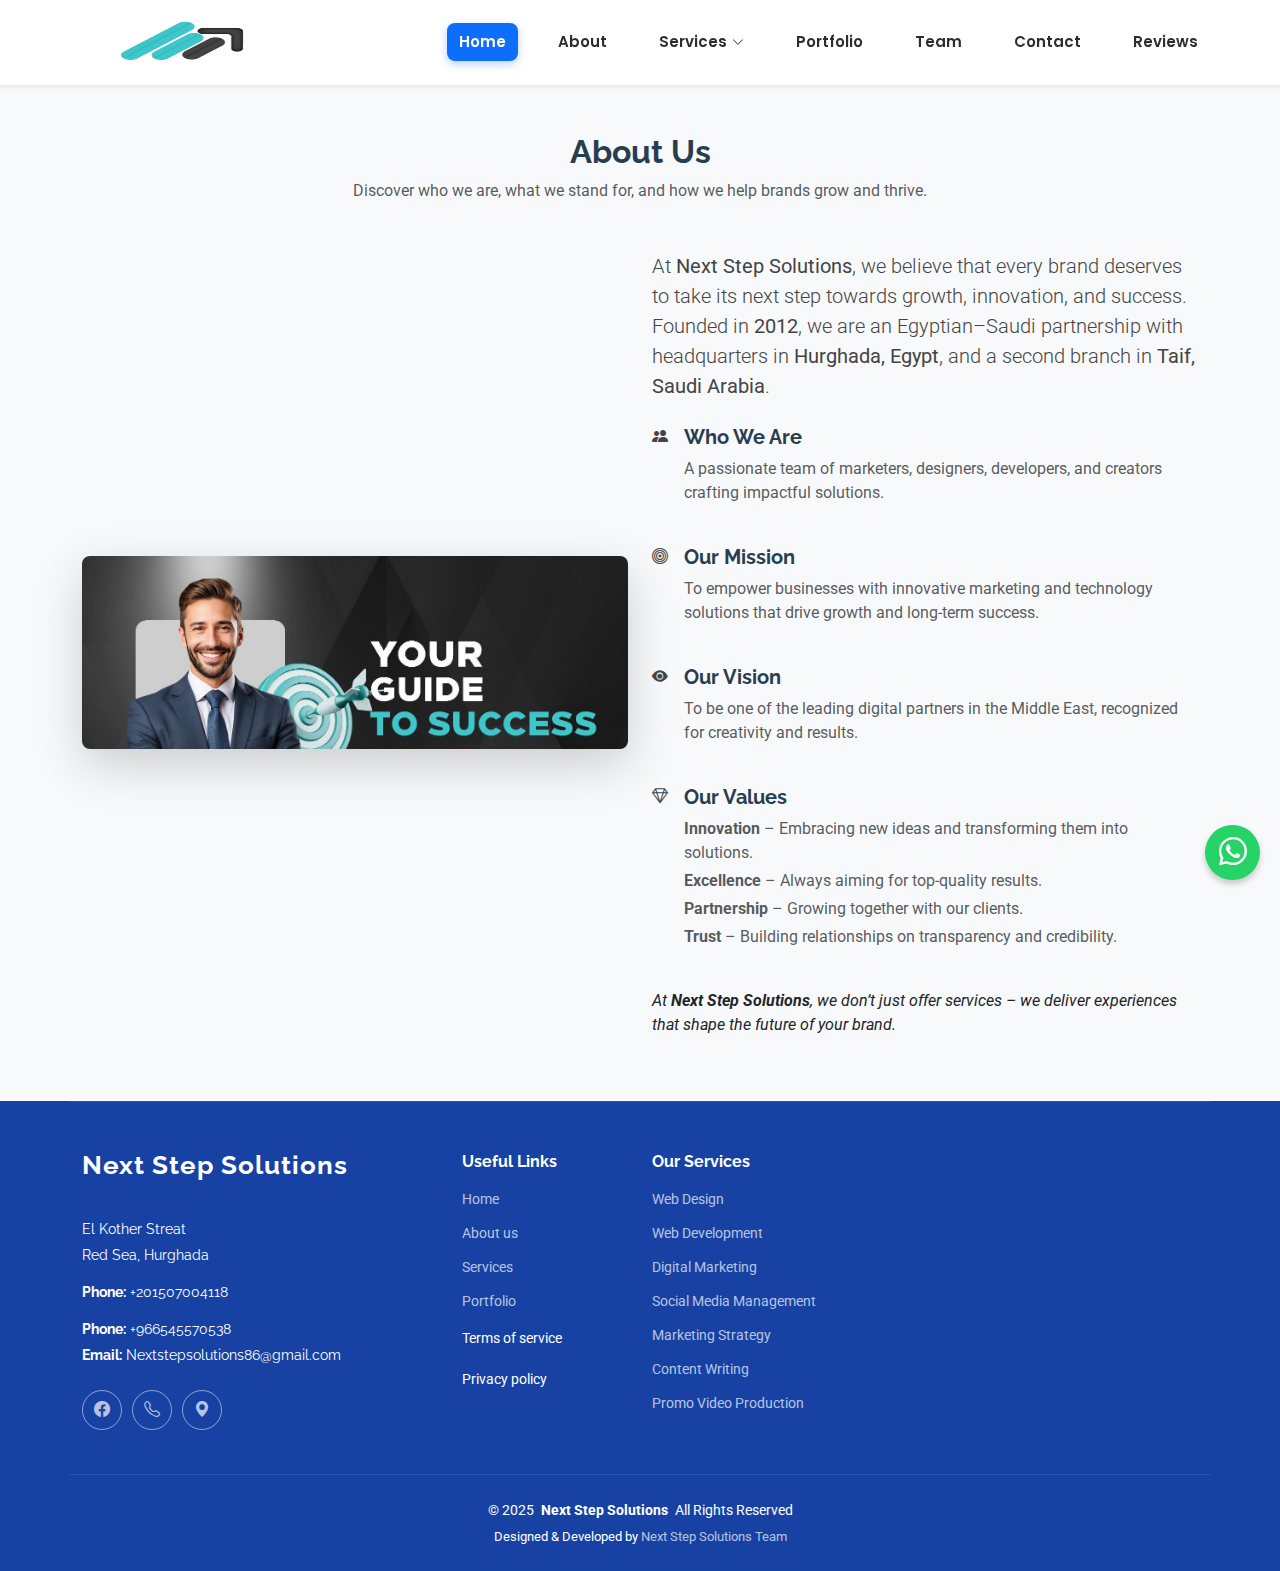
<file: about.html>
<!DOCTYPE html>
<html lang="en">

<head>
  <meta charset="utf-8">
  <meta content="width=device-width, initial-scale=1.0" name="viewport">
  <title>About</title>
  <meta name="description" content="">
  <meta name="keywords" content="">

  <!-- Favicons -->
  <link href="assets/img/logo_next_step.jpg" rel="icon">
  <link href="assets/img/apple-touch-icon.png" rel="apple-touch-icon">

  <!-- Fonts -->
  <link href="https://fonts.googleapis.com" rel="preconnect">
  <link href="https://fonts.gstatic.com" rel="preconnect" crossorigin>
  <link href="https://fonts.googleapis.com/css2?family=Roboto:ital,wght@0,100;0,300;0,400;0,500;0,700;0,900;1,100;1,300;1,400;1,500;1,700;1,900&family=Poppins:ital,wght@0,100;0,200;0,300;0,400;0,500;0,600;0,700;0,800;0,900;1,100;1,200;1,300;1,400;1,500;1,600;1,700;1,800;1,900&family=Raleway:ital,wght@0,100;0,200;0,300;0,400;0,500;0,600;0,700;0,800;0,900;1,100;1,200;1,300;1,400;1,500;1,600;1,700;1,800;1,900&display=swap" rel="stylesheet">

  <!-- Vendor CSS Files -->
  <link href="assets/vendor/bootstrap/css/bootstrap.min.css" rel="stylesheet">
  <link href="assets/vendor/bootstrap-icons/bootstrap-icons.css" rel="stylesheet">
  <link href="assets/vendor/aos/aos.css" rel="stylesheet">
  <link href="assets/vendor/glightbox/css/glightbox.min.css" rel="stylesheet">
  <link href="assets/vendor/swiper/swiper-bundle.min.css" rel="stylesheet">

  <!-- Main CSS File -->
  <link href="assets/css/main.css" rel="stylesheet">

  <!-- =======================================================
  * Template Name: NewBiz
  * Template URL: https://bootstrapmade.com/newbiz-bootstrap-business-template/
  * Updated: Aug 07 2024 with Bootstrap v5.3.3
  * Author: BootstrapMade.com
  * License: https://bootstrapmade.com/license/
  ======================================================== -->
</head>

<body class="service-details-page">

    <header id="header" class="header d-flex align-items-center sticky-top bg-white shadow-sm">
        <div class="container-fluid container-xl d-flex align-items-center justify-content-between">
      
          <!-- Logo -->
          <a href="index.html" class="logo d-flex align-items-center" data-aos="fade-down" data-aos-delay="50">
            <img src="assets/img/new_logo2.png" alt="">
          </a>
      
          <!-- زرار الموبايل -->
          <i class="mobile-nav-toggle bi bi-list d-xl-none"></i>
      
          <!-- Navigation -->
          <nav id="navmenu" class="navmenu">
            <ul>
              <li><a href="index.html" class="active">Home</a></li>
              <li><a href="#">About</a></li>
              <li class="dropdown">
                <a href="index.html"><span>Services</span> <i class="bi bi-chevron-down toggle-dropdown"></i></a>
                <ul>
                  <li><a href="socail_media_service.html">Social Media</a></li>
                  <li><a href="paid_ads_service.html">Paid ADS</a></li>
                  <li><a href="website_service.html">Website</a></li>
                  <li><a href="marketing_plans_service.html">Marekting Plans</a></li>
                  <li><a href="media_production_service.html">Media Prodcution</a></li>
                </ul>
              </li>
              <li><a href="portfolio.html">Portfolio</a></li>
              <li><a href="index.html#team">Team</a></li>
              <li><a href="contact.html">Contact</a></li>
              <li><a href="main_rewiews.html">Reviews</a></li>
            </ul>
          </nav>
      
        </div>
      </header>
      

  <main class="main">

    <section id="about" class="about section py-5 bg-light">
      <div class="container">

          <!-- Section Title -->
          <div class="section-header text-center mb-5" data-aos="fade-up">
              <h2 class="fw-bold">About Us</h2>
              <p class="text-muted mt-2">
                  Discover who we are, what we stand for, and how we help brands grow and thrive.
              </p>
          </div>

          <div class="row align-items-center gy-5">

              <!-- Image Side -->
              <div class="col-lg-6 text-center" data-aos="fade-left" data-aos-delay="200">
                  <img src="assets/img/about_next.jpg"
                       class="img-fluid rounded-3 shadow-lg"
                       alt="About Next Step Solutions">
              </div>

              <!-- Content Side -->
              <div class="col-lg-6" data-aos="fade-right" data-aos-delay="100">

                  <p class="mb-4 lead">
                      At <strong>Next Step Solutions</strong>, we believe that every brand deserves to take its next step towards growth, innovation, and success.
                      Founded in <strong>2012</strong>, we are an Egyptian–Saudi partnership with headquarters in <strong>Hurghada, Egypt</strong>,
                      and a second branch in <strong>Taif, Saudi Arabia</strong>.
                  </p>

                  <ul class="list-unstyled about-list">
                      <li class="d-flex mb-4">
                          <div class="icon-box me-3">
                              <i class="bi bi-people-fill"></i>
                          </div>
                          <div>
                              <h5 class="fw-bold">Who We Are</h5>
                              <p class="text-muted">A passionate team of marketers, designers, developers, and creators crafting impactful solutions.</p>
                          </div>
                      </li>

                      <li class="d-flex mb-4">
                          <div class="icon-box me-3">
                              <i class="bi bi-bullseye"></i>
                          </div>
                          <div>
                              <h5 class="fw-bold">Our Mission</h5>
                              <p class="text-muted">To empower businesses with innovative marketing and technology solutions that drive growth and long-term success.</p>
                          </div>
                      </li>

                      <li class="d-flex mb-4">
                          <div class="icon-box me-3">
                              <i class="bi bi-eye-fill"></i>
                          </div>
                          <div>
                              <h5 class="fw-bold">Our Vision</h5>
                              <p class="text-muted">To be one of the leading digital partners in the Middle East, recognized for creativity and results.</p>
                          </div>
                      </li>

                      <li class="d-flex">
                          <div class="icon-box me-3">
                              <i class="bi bi-gem"></i>
                          </div>
                          <div>
                              <h5 class="fw-bold">Our Values</h5>
                              <p class="text-muted mb-1"><strong>Innovation</strong> – Embracing new ideas and transforming them into solutions.</p>
                              <p class="text-muted mb-1"><strong>Excellence</strong> – Always aiming for top-quality results.</p>
                              <p class="text-muted mb-1"><strong>Partnership</strong> – Growing together with our clients.</p>
                              <p class="text-muted"><strong>Trust</strong> – Building relationships on transparency and credibility.</p>
                          </div>
                      </li>
                  </ul>

                  <p class="mt-4 fst-italic text-dark">
                      At <strong>Next Step Solutions</strong>, we don’t just offer services – we deliver experiences that shape the future of your brand.
                  </p>
              </div>
          </div>
      </div>
  </section>

  </main>

  <footer id="footer" class="footer dark-background">

    <div class="container footer-top">
        <div class="row gy-4">
            <div class="col-lg-4 col-md-6 footer-about">
                <a href="index.html" class="logo d-flex align-items-center">
                    <span class="sitename">Next Step Solutions</span>
                </a>
                <div class="footer-contact pt-3">
                    <p>El Kother Streat</p>
                    <p>Red Sea, Hurghada</p>
                    <p class="mt-3"><strong>Phone:</strong> <span>+201507004118</span></p>
                    <p class="mt-3"><strong>Phone:</strong> <span>+966545570538</span></p>
                    <p><strong>Email:</strong> <span>Nextstepsolutions86@gmail.com</span></p>
                </div>
                <div class="social-links d-flex mt-4">
                    <a href="https://www.facebook.com/61551716384706"><i class="bi bi-facebook"></i></a>
                    <a href="https://wa.me/201507004118?text=مرحبًا، أود الاستفسار عن خدماتكم."><i class="bi bi-telephone"></i></a>
                    <a href="https://maps.app.goo.gl/69oBhUvF48UoqfVt7"><i class="bi bi-geo-alt-fill"></i></a>
                </div>
            </div>

            <div class="col-lg-2 col-md-3 footer-links">
                <h4>Useful Links</h4>
                <ul>
                    <li><a href="#">Home</a></li>
                    <li><a href="#about">About us</a></li>
                    <li><a href="#services">Services</a></li>
                    <li><a href="#portfolio">Portfolio</a></li>
                    <li>Terms of service</li>
                    <li>Privacy policy</li>
                </ul>
            </div>

            <div class="col-lg-2 col-md-3 footer-links">
                <h4>Our Services</h4>
                <ul>
                    <li><a href="#">Web Design</a></li>
                    <li><a href="#">Web Development</a></li>
                    <li><a href="#">Digital Marketing</a></li>
                    <li><a href="#">Social Media Management</a></li>
                    <li><a href="#">Marketing Strategy</a></li>
                    <li><a href="#">Content Writing</a></li>
                    <li><a href="#">Promo Video Production</a></li>

                </ul>
            </div>
        </div>
    </div>


    <div class="container copyright text-center mt-4">
        <p>© <span>2025</span> <strong class="px-1 sitename">Next Step Solutions</strong> <span>All Rights Reserved</span></p>
        <div class="credits">
            Designed & Developed by <a href="#team" target="_self">Next Step Solutions Team</a>
        </div>
    </div>

</footer>

  <!-- Scroll Top -->
 <!-- Scroll To Top -->
 <a href="#" id="scroll-top" class="scroll-top d-flex align-items-center justify-content-center">
    <i class="bi bi-arrow-up-short"></i>
  </a>
  
  <!-- WhatsApp -->
  <a href="https://wa.me/201507004118?text=مرحبًا، أود الاستفسار عن خدماتكم."
     id="whatsapp-contact"
     class="whatsapp-btn d-flex align-items-center justify-content-center"
     target="_blank">
    <i class="bi bi-whatsapp"></i>
  </a>
  <!-- Preloader -->
  <div id="preloader"></div>

  <!-- Vendor JS Files -->
  <script src="assets/vendor/bootstrap/js/bootstrap.bundle.min.js"></script>
  <script src="assets/vendor/php-email-form/validate.js"></script>
  <script src="assets/vendor/aos/aos.js"></script>
  <script src="assets/vendor/glightbox/js/glightbox.min.js"></script>
  <script src="assets/vendor/purecounter/purecounter_vanilla.js"></script>
  <script src="assets/vendor/imagesloaded/imagesloaded.pkgd.min.js"></script>
  <script src="assets/vendor/isotope-layout/isotope.pkgd.min.js"></script>
  <script src="assets/vendor/swiper/swiper-bundle.min.js"></script>

  <!-- Main JS File -->
  <script src="assets/js/main.js"></script>

</body>

</html>
</file>
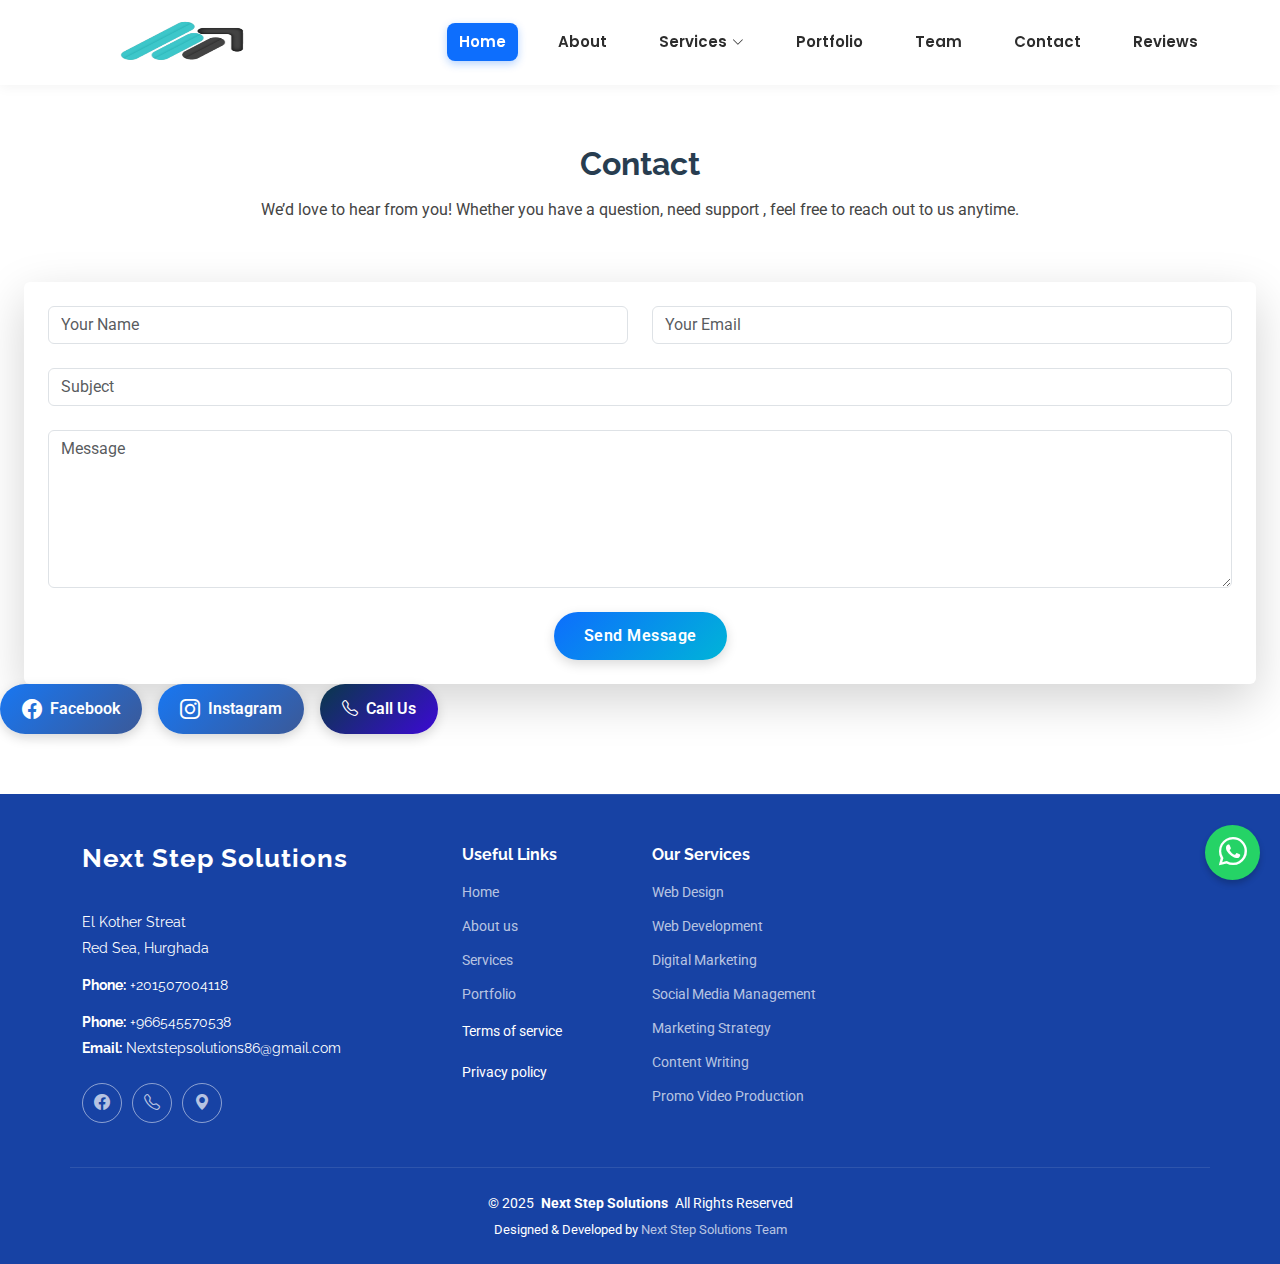
<file: contact.html>
<!DOCTYPE html>
<html lang="en">

<head>
  <meta charset="utf-8">
  <meta content="width=device-width, initial-scale=1.0" name="viewport">
  <title>Contact</title>
  <meta name="description" content="">
  <meta name="keywords" content="">

  <!-- Favicons -->
  <link href="assets/img/logo_next_step.jpg" rel="icon">
  <link href="assets/img/apple-touch-icon.png" rel="apple-touch-icon">

  <!-- Fonts -->
  <link href="https://fonts.googleapis.com" rel="preconnect">
  <link href="https://fonts.gstatic.com" rel="preconnect" crossorigin>
  <link href="https://fonts.googleapis.com/css2?family=Roboto:ital,wght@0,100;0,300;0,400;0,500;0,700;0,900;1,100;1,300;1,400;1,500;1,700;1,900&family=Poppins:ital,wght@0,100;0,200;0,300;0,400;0,500;0,600;0,700;0,800;0,900;1,100;1,200;1,300;1,400;1,500;1,600;1,700;1,800;1,900&family=Raleway:ital,wght@0,100;0,200;0,300;0,400;0,500;0,600;0,700;0,800;0,900;1,100;1,200;1,300;1,400;1,500;1,600;1,700;1,800;1,900&display=swap" rel="stylesheet">

  <!-- Vendor CSS Files -->
  <link href="assets/vendor/bootstrap/css/bootstrap.min.css" rel="stylesheet">
  <link href="assets/vendor/bootstrap-icons/bootstrap-icons.css" rel="stylesheet">
  <link href="assets/vendor/aos/aos.css" rel="stylesheet">
  <link href="assets/vendor/glightbox/css/glightbox.min.css" rel="stylesheet">
  <link href="assets/vendor/swiper/swiper-bundle.min.css" rel="stylesheet">

  <!-- Main CSS File -->
  <link href="assets/css/main.css" rel="stylesheet">

  <!-- =======================================================
  * Template Name: NewBiz
  * Template URL: https://bootstrapmade.com/newbiz-bootstrap-business-template/
  * Updated: Aug 07 2024 with Bootstrap v5.3.3
  * Author: BootstrapMade.com
  * License: https://bootstrapmade.com/license/
  ======================================================== -->
</head>

<body class="service-details-page">

    <header id="header" class="header d-flex align-items-center sticky-top">
        <div class="container-fluid container-xl position-relative d-flex align-items-center justify-content-between">
      
          <!-- اللوجو -->
          <a href="index.html" class="logo d-flex align-items-center" data-aos="fade-down" data-aos-delay="50">
            <img src="assets/img/new_logo2.png" alt="">
            <!-- <h1 class="sitename">NewBiz</h1> -->
          </a>
      
          <!-- زر الموبايل يبقى هنا -->
          <i class="mobile-nav-toggle d-xl-none bi bi-list"></i>
      
          <!-- القايمة -->
          <nav id="navmenu" class="navmenu">
            <ul>
              <li><a href="index.html" class="active">Home</a></li>
              <li><a href="about.html">About</a></li>
              <li class="dropdown">
                <a href="index.html"><span>Services</span> <i class="bi bi-chevron-down toggle-dropdown"></i></a>
                <ul>
                  <li><a href="socail_media_service.html">Social Media</a></li>
                  <li><a href="paid_ads_service.html">Paid ADS</a></li>
                  <li><a href="website_service.html">Website</a></li>
                  <li><a href="marketing_plans_service.html">Marekting Plans</a></li>
                  <li><a href="media_production_service.html">Media Prodcution</a></li>
                </ul>
              </li>
              <li><a href="portfolio.html">Portfolio</a></li>
              <li><a href="index.html#team">Team</a></li>
              <li><a href="#">Contact</a></li>
              <li><a href="main_rewiews.html">Reviews</a></li>
            </ul>
          </nav>
      
        </div>
      </header>
      

  <main class="main">

    <!-- Page Title -->
  <!-- End Page Title -->

    <!-- Service Details Section -->
    <section id="contact" class="contact section">

      <!-- Section Title -->
      <div class="container section-title" data-aos="fade-up">
          <h2>Contact</h2>
          <p>We’d love to hear from you! Whether you have a question, need support , feel free to reach out to us anytime.</p>
      </div><!-- End Section Title -->

      <div class="container-fluid d-flex justify-content-center" data-aos="fade" data-aos-delay="100">
          <div class="row gy-4 w-100">
              <div class="col-12">

                  <form action="https://formspree.io/f/mkgvnqjo" method="post"
                        class="contact-form shadow-lg p-4 rounded"
                        data-aos="fade-up" data-aos-delay="200">

                      <div class="row gy-4">
                          <div class="col-md-6">
                              <input type="text" name="name" class="form-control" placeholder="Your Name" required="">
                          </div>

                          <div class="col-md-6">
                              <input type="email" class="form-control" name="email" placeholder="Your Email" required="">
                          </div>

                          <div class="col-md-12">
                              <input type="text" class="form-control" name="subject" placeholder="Subject" required="">
                          </div>

                          <div class="col-md-12">
                              <textarea class="form-control" name="message" rows="6" placeholder="Message" required=""></textarea>
                          </div>

                          <div class="col-md-12 text-center">
                              <button type="submit" class="btn1">Send Message</button>
                          </div>
                      </div>

                  </form>

              </div><!-- End Contact Form -->
          </div>
      </div>
                        <div class="d-flex gap-3">

                            <a href="https://www.facebook.com/61551716384706" target="_blank"
                               class="btn-modern btn-facebook">
                                <i class="bi bi-facebook fs-5"></i>
                                <span>Facebook</span>
                            </a>
                            <a href="https://www.instagram.com/nextstep.solutions.1/" target="_blank"
                            class="btn-modern btn-facebook">
                             <i class="bi bi-instagram fs-5"></i>
                             <span>Instagram</span>
                         </a>
                            <a href="https://wa.me/201507004118?text=مرحبًا، أود الاستفسار عن خدماتكم." target="_blank"
                               class="btn-modern btn-facebookk">
                                <i class="bi bi-telephone"></i>
                                <span>Call Us</span>
                            </a>

                        </div>


  </section><!-- /Service Details Section -->

  </main>

  <footer id="footer" class="footer dark-background">

    <div class="container footer-top">
        <div class="row gy-4">
            <div class="col-lg-4 col-md-6 footer-about">
                <a href="index.html" class="logo d-flex align-items-center">
                    <span class="sitename">Next Step Solutions</span>
                </a>
                <div class="footer-contact pt-3">
                    <p>El Kother Streat</p>
                    <p>Red Sea, Hurghada</p>
                    <p class="mt-3"><strong>Phone:</strong> <span>+201507004118</span></p>
                    <p class="mt-3"><strong>Phone:</strong> <span>+966545570538</span></p>
                    <p><strong>Email:</strong> <span>Nextstepsolutions86@gmail.com</span></p>
                </div>
                <div class="social-links d-flex mt-4">
                    <a href="https://www.facebook.com/61551716384706"><i class="bi bi-facebook"></i></a>
                    <a href="https://wa.me/201507004118?text=مرحبًا، أود الاستفسار عن خدماتكم."><i class="bi bi-telephone"></i></a>
                    <a href="https://maps.app.goo.gl/69oBhUvF48UoqfVt7"><i class="bi bi-geo-alt-fill"></i></a>
                </div>
            </div>

            <div class="col-lg-2 col-md-3 footer-links">
                <h4>Useful Links</h4>
                <ul>
                    <li><a href="#">Home</a></li>
                    <li><a href="#about">About us</a></li>
                    <li><a href="#services">Services</a></li>
                    <li><a href="#portfolio">Portfolio</a></li>
                    <li>Terms of service</li>
                    <li>Privacy policy</li>
                </ul>
            </div>

            <div class="col-lg-2 col-md-3 footer-links">
                <h4>Our Services</h4>
                <ul>
                    <li><a href="#">Web Design</a></li>
                    <li><a href="#">Web Development</a></li>
                    <li><a href="#">Digital Marketing</a></li>
                    <li><a href="#">Social Media Management</a></li>
                    <li><a href="#">Marketing Strategy</a></li>
                    <li><a href="#">Content Writing</a></li>
                    <li><a href="#">Promo Video Production</a></li>

                </ul>
            </div>
        </div>
    </div>


    <div class="container copyright text-center mt-4">
        <p>© <span>2025</span> <strong class="px-1 sitename">Next Step Solutions</strong> <span>All Rights Reserved</span></p>
        <div class="credits">
            Designed & Developed by <a href="https://www.facebook.com/61551716384706" target="_self">Next Step Solutions Team</a>
        </div>
    </div>

</footer>
  <!-- Scroll Top -->
  <a href="#" id="scroll-top" class="scroll-top d-flex align-items-center justify-content-center"><i class="bi bi-arrow-up-short"></i></a>
    <a href="https://wa.me/201507004118?text=مرحبًا، أود الاستفسار عن خدماتكم."
       id="whatsapp-contact"
       class="whatsapp-btn d-flex align-items-center justify-content-center"
       target="_blank">
        <i class="bi bi-whatsapp"></i>
    </a>
  <!-- Preloader -->
  <div id="preloader"></div>

  <!-- Vendor JS Files -->
  <script src="assets/vendor/bootstrap/js/bootstrap.bundle.min.js"></script>
  <script src="assets/vendor/php-email-form/validate.js"></script>
  <script src="assets/vendor/aos/aos.js"></script>
  <script src="assets/vendor/glightbox/js/glightbox.min.js"></script>
  <script src="assets/vendor/purecounter/purecounter_vanilla.js"></script>
  <script src="assets/vendor/imagesloaded/imagesloaded.pkgd.min.js"></script>
  <script src="assets/vendor/isotope-layout/isotope.pkgd.min.js"></script>
  <script src="assets/vendor/swiper/swiper-bundle.min.js"></script>

  <!-- Main JS File -->
  <script src="assets/js/main.js"></script>

</body>

</html>
</file>
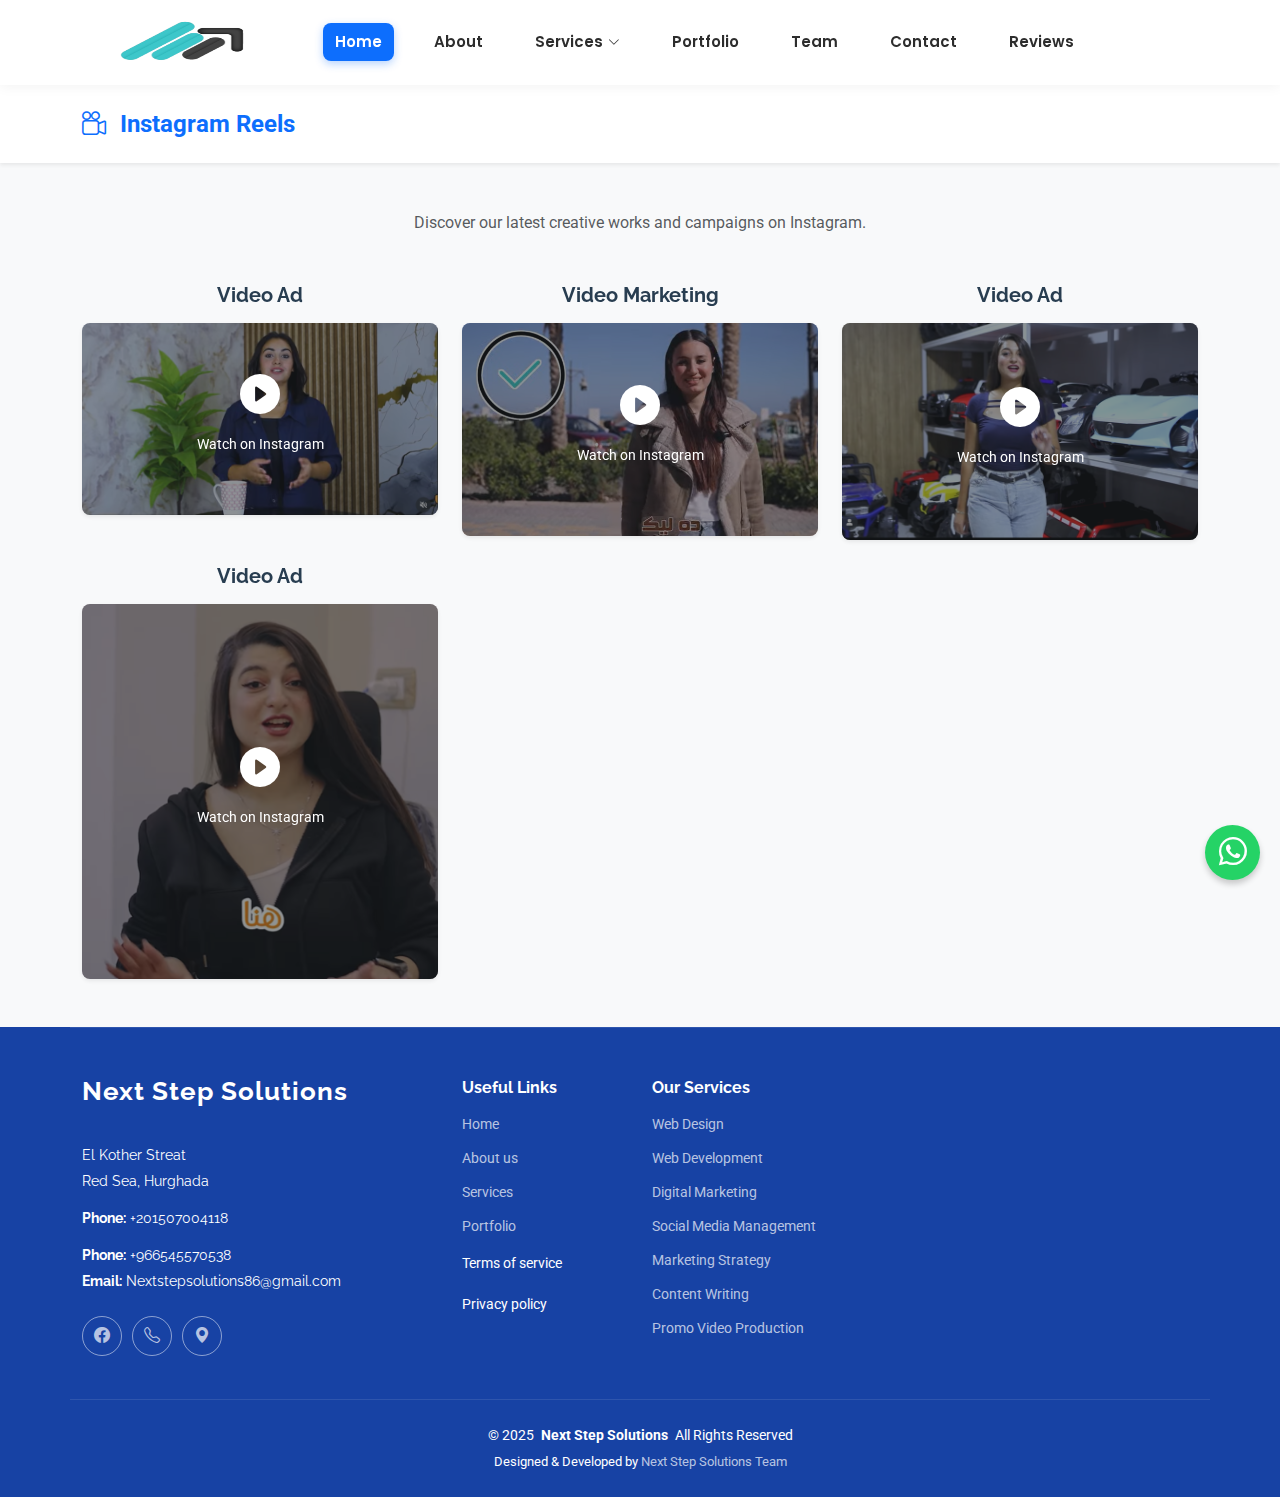
<file: instgram_reels.html>
<!DOCTYPE html>
<html lang="en">

<head>
  <meta charset="utf-8">
  <meta content="width=device-width, initial-scale=1.0" name="viewport">
  <title>instagram reels</title>
  <meta name="description" content="">
  <meta name="keywords" content="">

  <!-- Favicons -->
  <link href="assets/img/logo_next_step.jpg" rel="icon">
  <link href="assets/img/apple-touch-icon.png" rel="apple-touch-icon">

  <!-- Fonts -->
  <link href="https://fonts.googleapis.com" rel="preconnect">
  <link href="https://fonts.gstatic.com" rel="preconnect" crossorigin>
  <link href="https://fonts.googleapis.com/css2?family=Roboto:ital,wght@0,100;0,300;0,400;0,500;0,700;0,900;1,100;1,300;1,400;1,500;1,700;1,900&family=Poppins:ital,wght@0,100;0,200;0,300;0,400;0,500;0,600;0,700;0,800;0,900;1,100;1,200;1,300;1,400;1,500;1,600;1,700;1,800;1,900&family=Raleway:ital,wght@0,100;0,200;0,300;0,400;0,500;0,600;0,700;0,800;0,900;1,100;1,200;1,300;1,400;1,500;1,600;1,700;1,800;1,900&display=swap" rel="stylesheet">

  <!-- Vendor CSS Files -->
  <link href="assets/vendor/bootstrap/css/bootstrap.min.css" rel="stylesheet">
  <link href="assets/vendor/bootstrap-icons/bootstrap-icons.css" rel="stylesheet">
  <link href="assets/vendor/aos/aos.css" rel="stylesheet">
  <link href="assets/vendor/glightbox/css/glightbox.min.css" rel="stylesheet">
  <link href="assets/vendor/swiper/swiper-bundle.min.css" rel="stylesheet">

  <!-- Main CSS File -->
  <link href="assets/css/main.css" rel="stylesheet">

  <!-- =======================================================
  * Template Name: NewBiz
  * Template URL: https://bootstrapmade.com/newbiz-bootstrap-business-template/
  * Updated: Aug 07 2024 with Bootstrap v5.3.3
  * Author: BootstrapMade.com
  * License: https://bootstrapmade.com/license/
  ======================================================== -->
</head>

<body class="service-details-page">

  <header id="header" class="header d-flex align-items-center sticky-top">
    <div class="container-fluid container-xl position-relative d-flex align-items-center justify-content-between">
  
      <!-- اللوجو -->
      <a href="index.html" class="logo d-flex align-items-center" data-aos="fade-down" data-aos-delay="50">
        <img src="assets/img/new_logo2.png" alt="">
        <!-- <h1 class="sitename">NewBiz</h1> -->
      </a>
  
      <!-- زر القائمة (موبايل) -->
      <i class="mobile-nav-toggle d-xl-none bi bi-list"></i>
  
      <!-- القايمة -->
      <nav id="navmenu" class="navmenu">
        <ul>
          <li><a href="index.html" class="active">Home</a></li>
          <li><a href="about.html">About</a></li>
          <li class="dropdown">
            <a href="index.html"><span>Services</span> <i class="bi bi-chevron-down toggle-dropdown"></i></a>
            <ul>
              <li><a href="socail_media_service.html">Social Media</a></li>
              <li><a href="paid_ads_service.html">Paid ADS</a></li>
              <li><a href="website_service.html">Website</a></li>
              <li><a href="marketing_plans_service.html">Marekting Plans</a></li>
              <li><a href="media_production_service.html">Media Prodcution</a></li>
            </ul>
          </li>
          <li><a href="portfolio.html">Portfolio</a></li>
          <li><a href="index.html#team">Team</a></li>
          <li><a href="contact.html">Contact</a></li>
          <li><a href="main_rewiews.html">Reviews</a></li>
          <li></li>
          <li></li>
          <li></li>
          <li></li>
        </ul>
      </nav>
  
    </div>
  </header>
  

  <main class="main">

    <!-- Page Title -->
    <nav class="navbar navbar-expand-lg bg-white shadow-sm py-3">
      <div class="container">
        <!-- Logo / Brand -->
        <a class="navbar-brand fw-bold text-primary fs-4" href="#">
          <i class="bi bi-camera-reels me-2"></i> Instagram Reels
        </a>
      </nav>
  <!-- End Page Title -->

    <!-- Service Details Section -->
    <section id="instagram-reels" class="instagram-reels section py-5 bg-light">
      <div class="container">
        <!-- العنوان -->
        <div class="text-center mb-5">
          <p class="text-muted">Discover our latest creative works and campaigns on Instagram.</p>
        </div>
    
        <!-- الكروت -->
        <div class="row gy-4">
          
          <!-- Card 1 -->
          <div class="col-md-6 col-lg-4" data-aos="zoom-in" data-aos-delay="100">
            <!-- العنوان فوق الكارد -->
            <h5 class="fw-bold text-center mb-3 service-title">Video Ad</h5>
          
            <!-- الكارد -->
            <a href="https://www.instagram.com/reel/DOBuqygDOrk/" target="_blank" class="text-decoration-none">
              <div class="card shadow-sm border-0 rounded-3 overflow-hidden position-relative reel-card">
                <img src="assets/img/reel1.png" class="card-img-top reel-img" alt="Instagram Video">
                <div class="position-absolute top-0 start-0 w-100 h-100 d-flex flex-column justify-content-center align-items-center text-white bg-dark bg-opacity-50 reel-overlay">
                  <i class="bi bi-play-circle-fill fs-1 mb-2"></i>
                  <p class="small">Watch on Instagram</p>
                </div>
              </div>
            </a>
          </div>
 
          <!-- Card 2 -->
          <div class="col-md-6 col-lg-4" data-aos="zoom-in" data-aos-delay="100">
            <!-- العنوان فوق الكارد -->
            <h5 class="fw-bold text-center mb-3 service-title">Video Marketing</h5>
          
            <!-- الكارد -->
            <a href="https://www.instagram.com/p/DOCHFumjLJs/" target="_blank" class="text-decoration-none">
              <div class="card shadow-sm border-0 rounded-3 overflow-hidden position-relative reel-card">
                <img src="assets/img/reel2.png" class="card-img-top reel-img" alt="Instagram Video">
                <div class="position-absolute top-0 start-0 w-100 h-100 d-flex flex-column justify-content-center align-items-center text-white bg-dark bg-opacity-50 reel-overlay">
                  <i class="bi bi-play-circle-fill fs-1 mb-2"></i>
                  <p class="small">Watch on Instagram</p>
                </div>
              </div>
            </a>
          </div>
          
          <!-- Card 3 -->
          <div class="col-md-6 col-lg-4" data-aos="zoom-in" data-aos-delay="100">
            <!-- العنوان فوق الكارد -->
            <h5 class="fw-bold text-center mb-3 service-title">Video Ad</h5>
          
            <!-- الكارد -->
            <a href="https://www.instagram.com/p/DOBuqygDOrk/" target="_blank" class="text-decoration-none">
              <div class="card shadow-sm border-0 rounded-3 overflow-hidden position-relative reel-card">
                <img src="assets/img/reel3.png" class="card-img-top reel-img" alt="Instagram Video">
                <div class="position-absolute top-0 start-0 w-100 h-100 d-flex flex-column justify-content-center align-items-center text-white bg-dark bg-opacity-50 reel-overlay">
                  <i class="bi bi-play-circle-fill fs-1 mb-2"></i>
                  <p class="small">Watch on Instagram</p>
                </div>
              </div>
            </a>
          </div>
             <!-- Card 3 -->
             <div class="col-md-6 col-lg-4" data-aos="zoom-in" data-aos-delay="100">
              <!-- العنوان فوق الكارد -->
              <h5 class="fw-bold text-center mb-3 service-title">Video Ad</h5>
            
              <!-- الكارد -->
              <a href="https://www.instagram.com/p/DGt_ZbxM0-9/" target="_blank" class="text-decoration-none">
                <div class="card shadow-sm border-0 rounded-3 overflow-hidden position-relative reel-card">
                  <img src="assets/img/reel4.png" class="card-img-top reel-img" alt="Instagram Video">
                  <div class="position-absolute top-0 start-0 w-100 h-100 d-flex flex-column justify-content-center align-items-center text-white bg-dark bg-opacity-50 reel-overlay">
                    <i class="bi bi-play-circle-fill fs-1 mb-2"></i>
                    <p class="small">Watch on Instagram</p>
                  </div>
                </div>
              </a>
          </div>
            
          
    
        </div>
      </div>
    </section>
    
    <!-- /Service Details Section -->

  </main>

  <footer id="footer" class="footer dark-background">

    <div class="container footer-top">
        <div class="row gy-4">
            <div class="col-lg-4 col-md-6 footer-about">
                <a href="index.html" class="logo d-flex align-items-center">
                    <span class="sitename">Next Step Solutions</span>
                </a>
                <div class="footer-contact pt-3">
                    <p>El Kother Streat</p>
                    <p>Red Sea, Hurghada</p>
                    <p class="mt-3"><strong>Phone:</strong> <span>+201507004118</span></p>
                    <p class="mt-3"><strong>Phone:</strong> <span>+966545570538</span></p>
                    <p><strong>Email:</strong> <span>Nextstepsolutions86@gmail.com</span></p>
                </div>
                <div class="social-links d-flex mt-4">
                    <a href="https://www.facebook.com/61551716384706"><i class="bi bi-facebook"></i></a>
                    <a href="https://wa.me/201507004118?text=مرحبًا، أود الاستفسار عن خدماتكم."><i class="bi bi-telephone"></i></a>
                    <a href="https://maps.app.goo.gl/69oBhUvF48UoqfVt7"><i class="bi bi-geo-alt-fill"></i></a>
                </div>
            </div>

            <div class="col-lg-2 col-md-3 footer-links">
                <h4>Useful Links</h4>
                <ul>
                    <li><a href="#">Home</a></li>
                    <li><a href="#about">About us</a></li>
                    <li><a href="#services">Services</a></li>
                    <li><a href="#portfolio">Portfolio</a></li>
                    <li>Terms of service</li>
                    <li>Privacy policy</li>
                </ul>
            </div>

            <div class="col-lg-2 col-md-3 footer-links">
                <h4>Our Services</h4>
                <ul>
                    <li><a href="#">Web Design</a></li>
                    <li><a href="#">Web Development</a></li>
                    <li><a href="#">Digital Marketing</a></li>
                    <li><a href="#">Social Media Management</a></li>
                    <li><a href="#">Marketing Strategy</a></li>
                    <li><a href="#">Content Writing</a></li>
                    <li><a href="#">Promo Video Production</a></li>

                </ul>
            </div>
        </div>
    </div>


    <div class="container copyright text-center mt-4">
        <p>© <span>2025</span> <strong class="px-1 sitename">Next Step Solutions</strong> <span>All Rights Reserved</span></p>
        <div class="credits">
            Designed & Developed by <a href="https://www.facebook.com/61551716384706" target="_self">Next Step Solutions Team</a>
        </div>
    </div>

</footer>

  <!-- Scroll Top -->
  <a href="#" id="scroll-top" class="scroll-top d-flex align-items-center justify-content-center"><i class="bi bi-arrow-up-short"></i></a>
    <a href="https://wa.me/201507004118?text=مرحبًا، أود الاستفسار عن خدماتكم."
       id="whatsapp-contact"
       class="whatsapp-btn d-flex align-items-center justify-content-center"
       target="_blank">
        <i class="bi bi-whatsapp"></i>
    </a>
  <!-- Preloader -->
  <div id="preloader"></div>

  <!-- Vendor JS Files -->
  <script src="assets/vendor/bootstrap/js/bootstrap.bundle.min.js"></script>
  <script src="assets/vendor/php-email-form/validate.js"></script>
  <script src="assets/vendor/aos/aos.js"></script>
  <script src="assets/vendor/glightbox/js/glightbox.min.js"></script>
  <script src="assets/vendor/purecounter/purecounter_vanilla.js"></script>
  <script src="assets/vendor/imagesloaded/imagesloaded.pkgd.min.js"></script>
  <script src="assets/vendor/isotope-layout/isotope.pkgd.min.js"></script>
  <script src="assets/vendor/swiper/swiper-bundle.min.js"></script>

  <!-- Main JS File -->
  <script src="assets/js/main.js"></script>

</body>

</html>
</file>
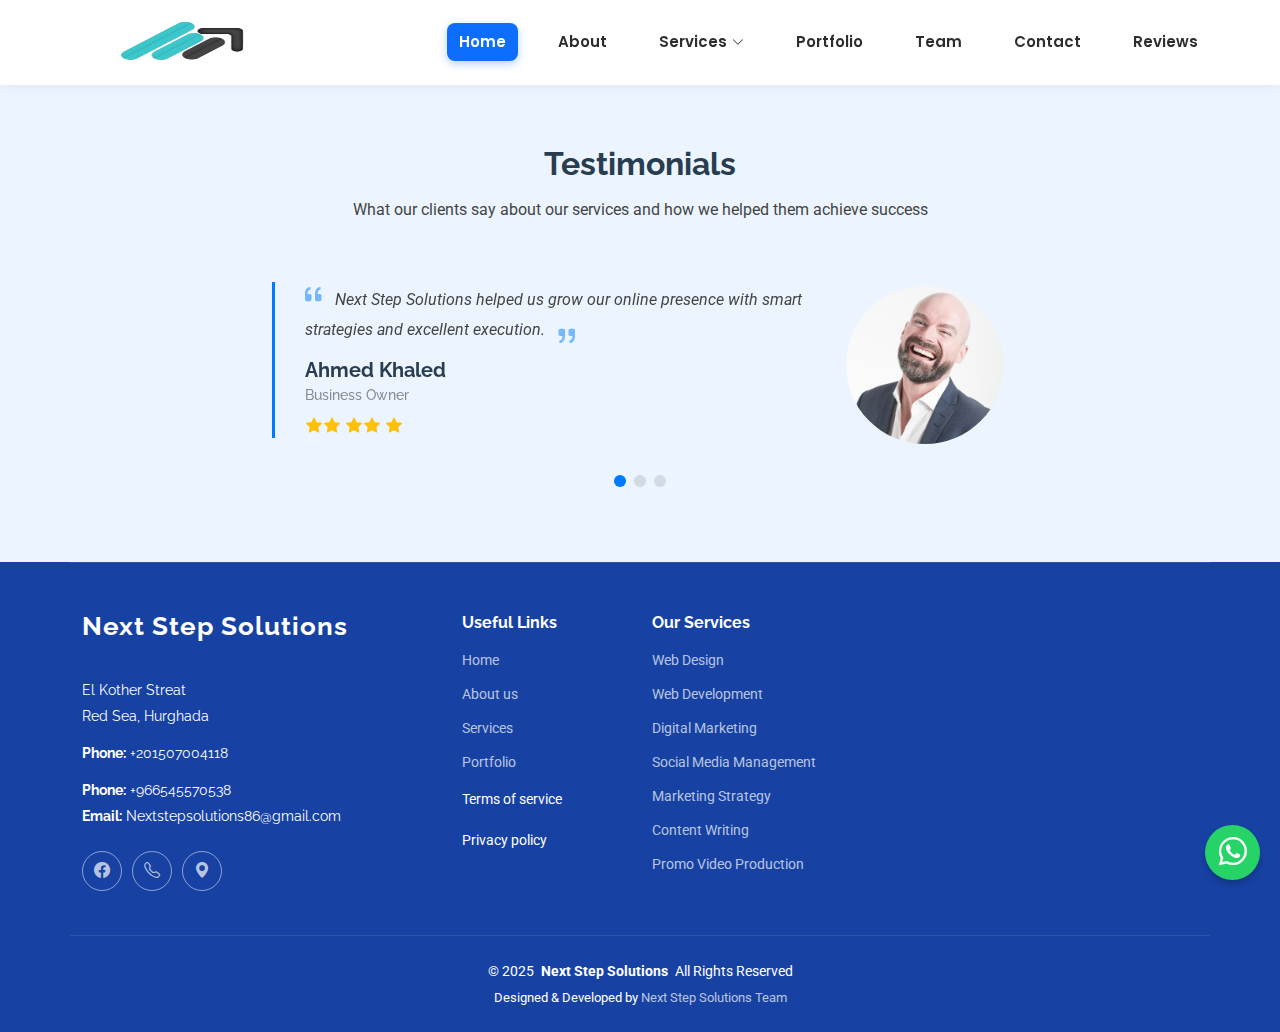
<file: main_rewiews.html>
<!DOCTYPE html>
<html lang="en">

<head>
  <meta charset="utf-8">
  <meta content="width=device-width, initial-scale=1.0" name="viewport">
  <title>Reviews</title>
  <meta name="description" content="">
  <meta name="keywords" content="">

  <!-- Favicons -->
  <link href="assets/img/logo_next_step.jpg" rel="icon">
  <link href="assets/img/apple-touch-icon.png" rel="apple-touch-icon">

  <!-- Fonts -->
  <link href="https://fonts.googleapis.com" rel="preconnect">
  <link href="https://fonts.gstatic.com" rel="preconnect" crossorigin>
  <link href="https://fonts.googleapis.com/css2?family=Roboto:ital,wght@0,100;0,300;0,400;0,500;0,700;0,900;1,100;1,300;1,400;1,500;1,700;1,900&family=Poppins:ital,wght@0,100;0,200;0,300;0,400;0,500;0,600;0,700;0,800;0,900;1,100;1,200;1,300;1,400;1,500;1,600;1,700;1,800;1,900&family=Raleway:ital,wght@0,100;0,200;0,300;0,400;0,500;0,600;0,700;0,800;0,900;1,100;1,200;1,300;1,400;1,500;1,600;1,700;1,800;1,900&display=swap" rel="stylesheet">

  <!-- Vendor CSS Files -->
  <link href="assets/vendor/bootstrap/css/bootstrap.min.css" rel="stylesheet">
  <link href="assets/vendor/bootstrap-icons/bootstrap-icons.css" rel="stylesheet">
  <link href="assets/vendor/aos/aos.css" rel="stylesheet">
  <link href="assets/vendor/glightbox/css/glightbox.min.css" rel="stylesheet">
  <link href="assets/vendor/swiper/swiper-bundle.min.css" rel="stylesheet">

  <!-- Main CSS File -->
  <link href="assets/css/main.css" rel="stylesheet">

  <!-- =======================================================
  * Template Name: NewBiz
  * Template URL: https://bootstrapmade.com/newbiz-bootstrap-business-template/
  * Updated: Aug 07 2024 with Bootstrap v5.3.3
  * Author: BootstrapMade.com
  * License: https://bootstrapmade.com/license/
  ======================================================== -->
</head>

<body class="service-details-page">

  <header id="header" class="header d-flex align-items-center sticky-top">
    <div class="container-fluid container-xl position-relative d-flex align-items-center justify-content-between">

        <a href="index.html" class="logo d-flex align-items-center" data-aos="fade-down" data-aos-delay="50">
          <img src="assets/img/new_logo2.png" alt="">
          <!-- Uncomment the line below if you also wish to use text logo -->
            <!-- <h1 class="sitename">NewBiz</h1>  -->
        </a>
        <nav id="navmenu" class="navmenu">
            <ul>
                <li><a href="index.html" class="active">Home</a></li>
                <li><a href="about.html">About</a></li>
                <li class="dropdown"><a href="index.html"><span>Services</span> <i class="bi bi-chevron-down toggle-dropdown"></i></a>
                    <ul>
                      <li><a href="socail_media_service.html">Social Media</a></li>
                      <li><a href="paid_ads_service.html">Paid ADS</a></li>
                      <li><a href="website_service.html">Website</a></li>
                      <li><a href="marketing_plans_service.html">Marekting Plans</a></li>
                      <li><a href="media_production_service.html">Media Prodcution</a></li>
                    </ul>
                  </li>
                  <li><a href="index.html#portfolio">Portfolio</a></li>
                  <li><a href="index.html#team">Team</a></li>
                  <li><a href="contact.html">Contact</a></li>
                  <li><a href="#">Reviews</a></li>
            </ul>
            <i class="mobile-nav-toggle d-xl-none bi bi-list"></i>
        </nav>



    </div>
</header>

  <main class="main">

    <!-- Page Title -->
  <!-- End Page Title -->

    <!-- Service Details Section -->
    <section id="testimonials" class="testimonials section light-background">

      <!-- Section Title -->
      <div class="container section-title" data-aos="fade-up">
          <h2>Testimonials</h2>
          <p>What our clients say about our services and how we helped them achieve success</p>
      </div><!-- End Section Title -->

      <div class="container" data-aos="fade-up" data-aos-delay="100">

          <div class="swiper init-swiper">
              <script type="application/json" class="swiper-config">
                  {
                    "loop": true,
                    "speed": 600,
                    "autoplay": {
                      "delay": 5000
                    },
                    "slidesPerView": "auto",
                    "pagination": {
                      "el": ".swiper-pagination",
                      "type": "bullets",
                      "clickable": true
                    }
                  }
              </script>
              <div class="swiper-wrapper">

                  <!-- Testimonial 1 -->
                  <div class="swiper-slide">
                      <div class="testimonial-item">
                          <div class="row gy-4 justify-content-center">
                              <div class="col-lg-6">
                                  <div class="testimonial-content">
                                      <p>
                                          <i class="bi bi-quote quote-icon-left"></i>
                                          <span>
                                              Next Step Solutions helped us grow our online presence
                                              with smart strategies and excellent execution.
                                          </span>
                                          <i class="bi bi-quote quote-icon-right"></i>
                                      </p>
                                      <h3>Ahmed Khaled</h3>
                                      <h4>Business Owner</h4>
                                      <div class="stars">
                                          <i class="bi bi-star-fill"></i><i class="bi bi-star-fill"></i>
                                          <i class="bi bi-star-fill"></i><i class="bi bi-star-fill"></i>
                                          <i class="bi bi-star-fill"></i>
                                      </div>
                                  </div>
                              </div>
                              <div class="col-lg-2 text-center">
                                  <img src="assets/img/testimonials/testimonials-1.jpg" class="img-fluid testimonial-img" alt="Ahmed Khaled">
                              </div>
                          </div>
                      </div>
                  </div>
                  <!-- End testimonial item -->
                  <!-- Testimonial 2 -->
                  <div class="swiper-slide">
                      <div class="testimonial-item">
                          <div class="row gy-4 justify-content-center">
                              <div class="col-lg-6">
                                  <div class="testimonial-content">
                                      <p>
                                          <i class="bi bi-quote quote-icon-left"></i>
                                          <span>
                                              Professional team, excellent support, and innovative ideas!
                                              Highly recommended.
                                          </span>
                                          <i class="bi bi-quote quote-icon-right"></i>
                                      </p>
                                      <h3>Sara Wilson</h3>
                                      <h4>Designer</h4>
                                      <div class="stars">
                                          <i class="bi bi-star-fill"></i><i class="bi bi-star-fill"></i>
                                          <i class="bi bi-star-fill"></i><i class="bi bi-star-fill"></i>
                                          <i class="bi bi-star-fill"></i>
                                      </div>
                                  </div>
                              </div>
                              <div class="col-lg-2 text-center">
                                  <img src="assets/img/testimonials/testimonials-2.jpg" class="img-fluid testimonial-img" alt="Sara Wilson">
                              </div>
                          </div>
                      </div>
                  </div>
                  <!-- End testimonial item -->
                  <!-- Testimonial 3 -->
                  <div class="swiper-slide">
                      <div class="testimonial-item">
                          <div class="row gy-4 justify-content-center">
                              <div class="col-lg-6">
                                  <div class="testimonial-content">
                                      <p>
                                          <i class="bi bi-quote quote-icon-left"></i>
                                          <span>
                                              Their creative solutions took our brand to the next level.
                                              Truly outstanding work.
                                          </span>
                                          <i class="bi bi-quote quote-icon-right"></i>
                                      </p>
                                      <h3>Mohamed Ali</h3>
                                      <h4>Entrepreneur</h4>
                                      <div class="stars">
                                          <i class="bi bi-star-fill"></i><i class="bi bi-star-fill"></i>
                                          <i class="bi bi-star-fill"></i><i class="bi bi-star-fill"></i>
                                          <i class="bi bi-star-fill"></i>
                                      </div>
                                  </div>
                              </div>
                              <div class="col-lg-2 text-center">
                                  <img src="assets/img/testimonials/testimonials-3.jpg" class="img-fluid testimonial-img" alt="Mohamed Ali">
                              </div>
                          </div>
                      </div>
                  </div>
                  <!-- End testimonial item -->

              </div>
              <div class="swiper-pagination"></div>
          </div>

      </div>

  </section><!-- /Service Details Section -->

  </main>

  <footer id="footer" class="footer dark-background">

    <div class="container footer-top">
        <div class="row gy-4">
            <div class="col-lg-4 col-md-6 footer-about">
                <a href="index.html" class="logo d-flex align-items-center">
                    <span class="sitename">Next Step Solutions</span>
                </a>
                <div class="footer-contact pt-3">
                    <p>El Kother Streat</p>
                    <p>Red Sea, Hurghada</p>
                    <p class="mt-3"><strong>Phone:</strong> <span>+201507004118</span></p>
                    <p class="mt-3"><strong>Phone:</strong> <span>+966545570538</span></p>
                    <p><strong>Email:</strong> <span>Nextstepsolutions86@gmail.com</span></p>
                </div>
                <div class="social-links d-flex mt-4">
                    <a href="https://www.facebook.com/61551716384706"><i class="bi bi-facebook"></i></a>
                    <a href="https://wa.me/201507004118?text=مرحبًا، أود الاستفسار عن خدماتكم."><i class="bi bi-telephone"></i></a>
                    <a href="https://maps.app.goo.gl/69oBhUvF48UoqfVt7"><i class="bi bi-geo-alt-fill"></i></a>
                </div>
            </div>

            <div class="col-lg-2 col-md-3 footer-links">
                <h4>Useful Links</h4>
                <ul>
                    <li><a href="#">Home</a></li>
                    <li><a href="#about">About us</a></li>
                    <li><a href="#services">Services</a></li>
                    <li><a href="#portfolio">Portfolio</a></li>
                    <li>Terms of service</li>
                    <li>Privacy policy</li>
                </ul>
            </div>

            <div class="col-lg-2 col-md-3 footer-links">
                <h4>Our Services</h4>
                <ul>
                    <li><a href="#">Web Design</a></li>
                    <li><a href="#">Web Development</a></li>
                    <li><a href="#">Digital Marketing</a></li>
                    <li><a href="#">Social Media Management</a></li>
                    <li><a href="#">Marketing Strategy</a></li>
                    <li><a href="#">Content Writing</a></li>
                    <li><a href="#">Promo Video Production</a></li>

                </ul>
            </div>
        </div>
    </div>


    <div class="container copyright text-center mt-4">
        <p>© <span>2025</span> <strong class="px-1 sitename">Next Step Solutions</strong> <span>All Rights Reserved</span></p>
        <div class="credits">
            Designed & Developed by <a href="#team" target="_self">Next Step Solutions Team</a>
        </div>
    </div>

</footer>

  <!-- Scroll Top -->
  <a href="#" id="scroll-top" class="scroll-top d-flex align-items-center justify-content-center"><i class="bi bi-arrow-up-short"></i></a>
    <a href="https://wa.me/201507004118?text=مرحبًا، أود الاستفسار عن خدماتكم."
       id="whatsapp-contact"
       class="whatsapp-btn d-flex align-items-center justify-content-center"
       target="_blank">
        <i class="bi bi-whatsapp"></i>
    </a>
  <!-- Preloader -->
  <div id="preloader"></div>

  <!-- Vendor JS Files -->
  <script src="assets/vendor/bootstrap/js/bootstrap.bundle.min.js"></script>
  <script src="assets/vendor/php-email-form/validate.js"></script>
  <script src="assets/vendor/aos/aos.js"></script>
  <script src="assets/vendor/glightbox/js/glightbox.min.js"></script>
  <script src="assets/vendor/purecounter/purecounter_vanilla.js"></script>
  <script src="assets/vendor/imagesloaded/imagesloaded.pkgd.min.js"></script>
  <script src="assets/vendor/isotope-layout/isotope.pkgd.min.js"></script>
  <script src="assets/vendor/swiper/swiper-bundle.min.js"></script>

  <!-- Main JS File -->
  <script src="assets/js/main.js"></script>

</body>

</html>
</file>
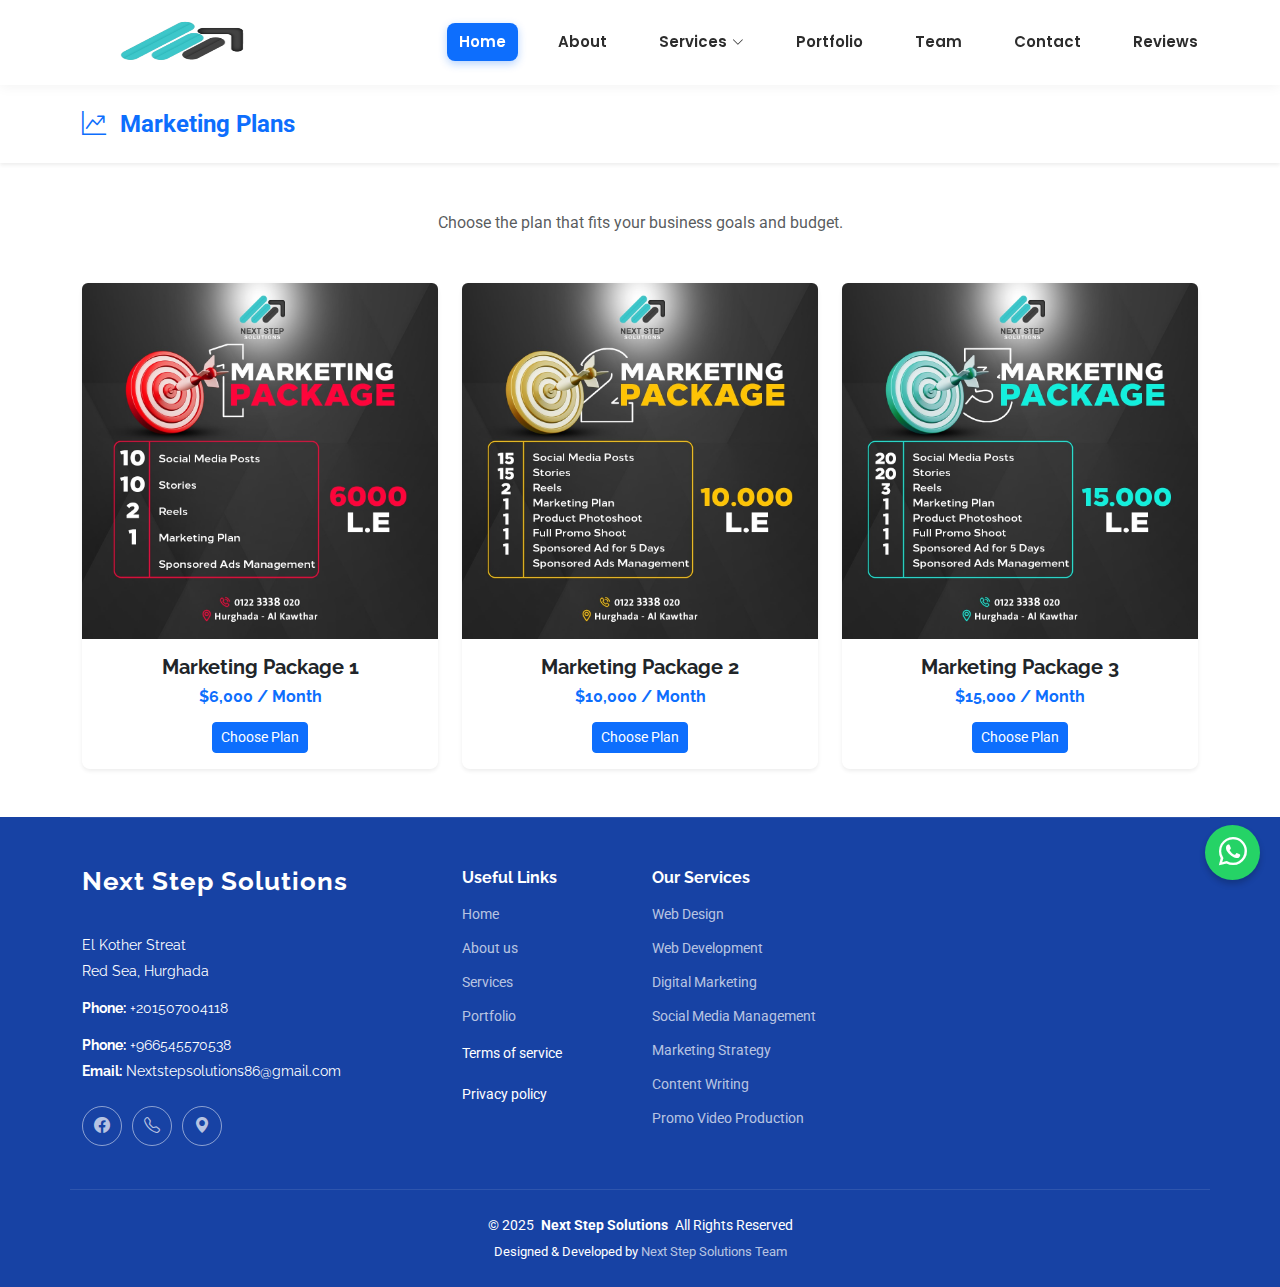
<file: marketing_plans_service.html>
<!DOCTYPE html>
<html lang="en">

<head>
  <meta charset="utf-8">
  <meta content="width=device-width, initial-scale=1.0" name="viewport">
  <title>Service Details - Marketiing plans</title>
  <meta name="description" content="">
  <meta name="keywords" content="">

  <!-- Favicons -->
  <link href="assets/img/logo_next_step.jpg" rel="icon">
  <link href="assets/img/apple-touch-icon.png" rel="apple-touch-icon">

  <!-- Fonts -->
  <link href="https://fonts.googleapis.com" rel="preconnect">
  <link href="https://fonts.gstatic.com" rel="preconnect" crossorigin>
  <link href="https://fonts.googleapis.com/css2?family=Roboto:ital,wght@0,100;0,300;0,400;0,500;0,700;0,900;1,100;1,300;1,400;1,500;1,700;1,900&family=Poppins:ital,wght@0,100;0,200;0,300;0,400;0,500;0,600;0,700;0,800;0,900;1,100;1,200;1,300;1,400;1,500;1,600;1,700;1,800;1,900&family=Raleway:ital,wght@0,100;0,200;0,300;0,400;0,500;0,600;0,700;0,800;0,900;1,100;1,200;1,300;1,400;1,500;1,600;1,700;1,800;1,900&display=swap" rel="stylesheet">

  <!-- Vendor CSS Files -->
  <link href="assets/vendor/bootstrap/css/bootstrap.min.css" rel="stylesheet">
  <link href="assets/vendor/bootstrap-icons/bootstrap-icons.css" rel="stylesheet">
  <link href="assets/vendor/aos/aos.css" rel="stylesheet">
  <link href="assets/vendor/glightbox/css/glightbox.min.css" rel="stylesheet">
  <link href="assets/vendor/swiper/swiper-bundle.min.css" rel="stylesheet">

  <!-- Main CSS File -->
  <link href="assets/css/main.css" rel="stylesheet">

  <!-- =======================================================
  * Template Name: NewBiz
  * Template URL: https://bootstrapmade.com/newbiz-bootstrap-business-template/
  * Updated: Aug 07 2024 with Bootstrap v5.3.3
  * Author: BootstrapMade.com
  * License: https://bootstrapmade.com/license/
  ======================================================== -->
</head>

<body class="service-details-page">

  <header id="header" class="header d-flex align-items-center sticky-top">
    <div class="container-fluid container-xl position-relative d-flex align-items-center justify-content-between">
  
      <!-- اللوجو -->
      <a href="index.html" class="logo d-flex align-items-center" data-aos="fade-down" data-aos-delay="50">
        <img src="assets/img/new_logo2.png" alt="">
        <!-- <h1 class="sitename">NewBiz</h1> -->
      </a>
  
      <!-- زر القائمة (موبايل) -->
      <i class="mobile-nav-toggle d-xl-none bi bi-list"></i>
  
      <!-- القايمة -->
      <nav id="navmenu" class="navmenu">
        <ul>
          <li><a href="index.html" class="active">Home</a></li>
          <li><a href="about.html">About</a></li>
          <li class="dropdown">
            <a href="index.html"><span>Services</span> <i class="bi bi-chevron-down toggle-dropdown"></i></a>
            <ul>
              <li><a href="socail_media_service.html">Social Media</a></li>
              <li><a href="paid_ads_service.html">Paid ADS</a></li>
              <li><a href="website_service.html">Website</a></li>
              <li><a href="#">Marekting Plans</a></li>
              <li><a href="media_production_service.html">Media Prodcution</a></li>
            </ul>
          </li>
          <li><a href="portfolio.html">Portfolio</a></li>
          <li><a href="index.html#team">Team</a></li>
          <li><a href="contact.html">Contact</a></li>
          <li><a href="main_rewiews.html">Reviews</a></li>
        </ul>
      </nav>
  
    </div>
  </header>

  <main class="main">

    <!-- Page Title -->
    <nav class="navbar navbar-expand-lg bg-white shadow-sm py-3">
      <div class="container">
        <!-- Logo / Brand -->
        <a class="navbar-brand fw-bold text-primary fs-4" href="#">
          <i class="bi bi-graph-up-arrow me-2"></i> Marketing Plans
        </a>
      </nav>
  <!-- End Page Title -->

    <!-- Service Details Section -->
    <section id="marketing-plans" class="marketing-plans section py-5">
      <div class="container">
        <!-- العنوان -->
        <div class="text-center mb-5">
          <p class="text-muted">Choose the plan that fits your business goals and budget.</p>
        </div>
    
        <!-- الكروت -->
        <div class="row gy-4">
             <!-- Plan 3 -->
             <div class="col-md-6 col-lg-4" data-aos="fade-up" data-aos-delay="300">
              <div class="card h-100 shadow-sm border-0 rounded-3">
                <img src="assets/img/port4.jpg" class="card-img-top rounded-top" alt="Premium Plan">
                <div class="card-body text-center">
                  <h5 class="card-title fw-bold">Marketing Package 1 </h5>
                  <h6 class="text-primary fw-bold mb-3">$6,000 / Month</h6>
                
                  <a href="https://wa.me/201507004118?text=مرحبًا، أود الاستفسار عن خدماتكم." class="btn btn-primary btn-sm">Choose Plan</a>
                </div>
              </div>
            </div>
          <!-- Plan 1 -->
          <div class="col-md-6 col-lg-4" data-aos="fade-up" data-aos-delay="100">
            <div class="card h-100 shadow-sm border-0 rounded-3">
              <img src="assets/img/port2.jpg" class="card-img-top rounded-top" alt="Starter Plan">
              <div class="card-body text-center">
                <h5 class="card-title fw-bold">Marketing Package 2 </h5>
                <h6 class="text-primary fw-bold mb-3">$10,000 / Month</h6>
                <!-- <ul class="list-unstyled text-muted mb-3">
                  <li><i class="bi bi-check-circle-fill text-primary me-2"></i> Social media setup & optimization</li>
                  <li><i class="bi bi-check-circle-fill text-primary me-2"></i> 15 posts per month</li>
                  <li><i class="bi bi-check-circle-fill text-primary me-2"></i> Basic reporting</li>
                </ul> -->
                <a href="https://wa.me/201507004118?text=مرحبًا، أود الاستفسار عن خدماتكم." class="btn btn-primary btn-sm">Choose Plan</a>
              </div>
            </div>
          </div>
    
          <!-- Plan 2 -->
          <div class="col-md-6 col-lg-4" data-aos="fade-up" data-aos-delay="200">
            <div class="card h-100 shadow-sm border-0 rounded-3">
              <img src="assets/img/port3.jpg" class="card-img-top rounded-top" alt="Growth Plan">
              <div class="card-body text-center">
                <h5 class="card-title fw-bold">Marketing Package 3</h5>
                <h6 class="text-primary fw-bold mb-3">$15,000 / Month</h6>
                <a href="https://wa.me/201507004118?text=مرحبًا، أود الاستفسار عن خدماتكم." class="btn btn-primary btn-sm">Choose Plan</a>
              </div>
            </div>
          </div>
    
          <!-- Plan 3 -->
        
        </div>
      </div>
    </section>
    <!-- /Service Details Section -->

  </main>

  <footer id="footer" class="footer dark-background">

    <div class="container footer-top">
        <div class="row gy-4">
            <div class="col-lg-4 col-md-6 footer-about">
                <a href="index.html" class="logo d-flex align-items-center">
                    <span class="sitename">Next Step Solutions</span>
                </a>
                <div class="footer-contact pt-3">
                    <p>El Kother Streat</p>
                    <p>Red Sea, Hurghada</p>
                    <p class="mt-3"><strong>Phone:</strong> <span>+201507004118</span></p>
                    <p class="mt-3"><strong>Phone:</strong> <span>+966545570538</span></p>
                    <p><strong>Email:</strong> <span>Nextstepsolutions86@gmail.com</span></p>
                </div>
                <div class="social-links d-flex mt-4">
                    <a href="https://www.facebook.com/61551716384706"><i class="bi bi-facebook"></i></a>
                    <a href="https://wa.me/201507004118?text=مرحبًا، أود الاستفسار عن خدماتكم."><i class="bi bi-telephone"></i></a>
                    <a href="https://maps.app.goo.gl/69oBhUvF48UoqfVt7"><i class="bi bi-geo-alt-fill"></i></a>
                </div>
            </div>

            <div class="col-lg-2 col-md-3 footer-links">
                <h4>Useful Links</h4>
                <ul>
                    <li><a href="#">Home</a></li>
                    <li><a href="#about">About us</a></li>
                    <li><a href="#services">Services</a></li>
                    <li><a href="#portfolio">Portfolio</a></li>
                    <li>Terms of service</li>
                    <li>Privacy policy</li>
                </ul>
            </div>

            <div class="col-lg-2 col-md-3 footer-links">
                <h4>Our Services</h4>
                <ul>
                    <li><a href="#">Web Design</a></li>
                    <li><a href="#">Web Development</a></li>
                    <li><a href="#">Digital Marketing</a></li>
                    <li><a href="#">Social Media Management</a></li>
                    <li><a href="#">Marketing Strategy</a></li>
                    <li><a href="#">Content Writing</a></li>
                    <li><a href="#">Promo Video Production</a></li>

                </ul>
            </div>
        </div>
    </div>


    <div class="container copyright text-center mt-4">
        <p>© <span>2025</span> <strong class="px-1 sitename">Next Step Solutions</strong> <span>All Rights Reserved</span></p>
        <div class="credits">
            Designed & Developed by <a href="#team" target="_self">Next Step Solutions Team</a>
        </div>
    </div>

</footer>

  <!-- Scroll Top -->
  <a href="#" id="scroll-top" class="scroll-top d-flex align-items-center justify-content-center"><i class="bi bi-arrow-up-short"></i></a>
    <a href="https://wa.me/201507004118?text=مرحبًا، أود الاستفسار عن خدماتكم."
       id="whatsapp-contact"
       class="whatsapp-btn d-flex align-items-center justify-content-center"
       target="_blank">
        <i class="bi bi-whatsapp"></i>
    </a>
  <!-- Preloader -->
  <div id="preloader"></div>

  <!-- Vendor JS Files -->
  <script src="assets/vendor/bootstrap/js/bootstrap.bundle.min.js"></script>
  <script src="assets/vendor/php-email-form/validate.js"></script>
  <script src="assets/vendor/aos/aos.js"></script>
  <script src="assets/vendor/glightbox/js/glightbox.min.js"></script>
  <script src="assets/vendor/purecounter/purecounter_vanilla.js"></script>
  <script src="assets/vendor/imagesloaded/imagesloaded.pkgd.min.js"></script>
  <script src="assets/vendor/isotope-layout/isotope.pkgd.min.js"></script>
  <script src="assets/vendor/swiper/swiper-bundle.min.js"></script>

  <!-- Main JS File -->
  <script src="assets/js/main.js"></script>

</body>

</html>
</file>
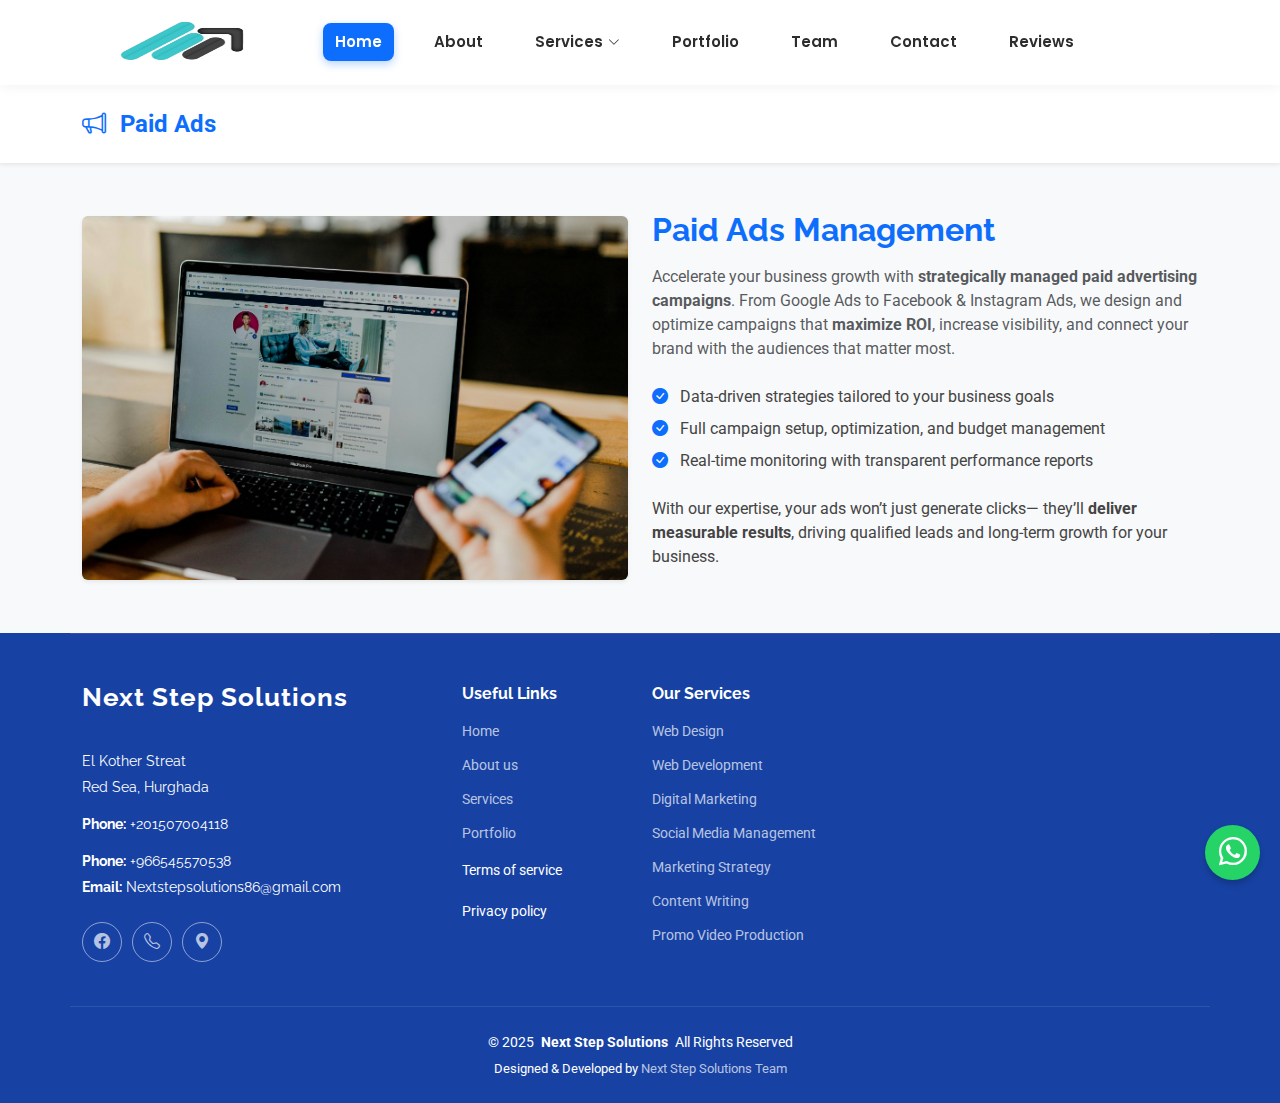
<file: paid_ads_service.html>
<!DOCTYPE html>
<html lang="en">

<head>
  <meta charset="utf-8">
  <meta content="width=device-width, initial-scale=1.0" name="viewport">
  <title>Service Details - Paid Ads</title>
  <meta name="description" content="">
  <meta name="keywords" content="">

  <!-- Favicons -->
  <link href="assets/img/logo_next_step.jpg" rel="icon">
  <link href="assets/img/apple-touch-icon.png" rel="apple-touch-icon">

  <!-- Fonts -->
  <link href="https://fonts.googleapis.com" rel="preconnect">
  <link href="https://fonts.gstatic.com" rel="preconnect" crossorigin>
  <link href="https://fonts.googleapis.com/css2?family=Roboto:ital,wght@0,100;0,300;0,400;0,500;0,700;0,900;1,100;1,300;1,400;1,500;1,700;1,900&family=Poppins:ital,wght@0,100;0,200;0,300;0,400;0,500;0,600;0,700;0,800;0,900;1,100;1,200;1,300;1,400;1,500;1,600;1,700;1,800;1,900&family=Raleway:ital,wght@0,100;0,200;0,300;0,400;0,500;0,600;0,700;0,800;0,900;1,100;1,200;1,300;1,400;1,500;1,600;1,700;1,800;1,900&display=swap" rel="stylesheet">

  <!-- Vendor CSS Files -->
  <link href="assets/vendor/bootstrap/css/bootstrap.min.css" rel="stylesheet">
  <link href="assets/vendor/bootstrap-icons/bootstrap-icons.css" rel="stylesheet">
  <link href="assets/vendor/aos/aos.css" rel="stylesheet">
  <link href="assets/vendor/glightbox/css/glightbox.min.css" rel="stylesheet">
  <link href="assets/vendor/swiper/swiper-bundle.min.css" rel="stylesheet">

  <!-- Main CSS File -->
  <link href="assets/css/main.css" rel="stylesheet">

  <!-- =======================================================
  * Template Name: NewBiz
  * Template URL: https://bootstrapmade.com/newbiz-bootstrap-business-template/
  * Updated: Aug 07 2024 with Bootstrap v5.3.3
  * Author: BootstrapMade.com
  * License: https://bootstrapmade.com/license/
  ======================================================== -->
</head>

<body class="service-details-page">

  <header id="header" class="header d-flex align-items-center sticky-top">
    <div class="container-fluid container-xl position-relative d-flex align-items-center justify-content-between">
  
      <!-- اللوجو -->
      <a href="index.html" class="logo d-flex align-items-center" data-aos="fade-down" data-aos-delay="50">
        <img src="assets/img/new_logo2.png" alt="">
        <!-- <h1 class="sitename">NewBiz</h1> -->
      </a>
  
      <!-- زر القائمة (موبايل) -->
      <i class="mobile-nav-toggle d-xl-none bi bi-list"></i>
  
      <!-- القايمة -->
      <nav id="navmenu" class="navmenu">
        <ul>
          <li><a href="index.html" class="active">Home</a></li>
          <li><a href="about.html">About</a></li>
          <li class="dropdown">
            <a href="index.html"><span>Services</span> <i class="bi bi-chevron-down toggle-dropdown"></i></a>
            <ul>
              <li><a href="socail_media_service.html">Social Media</a></li>
              <li><a href="#">Paid ADS</a></li>
              <li><a href="website_service.html">Website</a></li>
              <li><a href="marketing_plans_service.html">Marekting Plans</a></li>
              <li><a href="media_production_service.html">Media Prodcution</a></li>
            </ul>
          </li>
          <li><a href="portfolio.html">Portfolio</a></li>
          <li><a href="index.html#team">Team</a></li>
          <li><a href="contact.html">Contact</a></li>
          <li><a href="main_rewiews.html">Reviews</a></li>
          <li></li>
          <li></li>
          <li></li>
          <li></li>
        </ul>
      </nav>
  
    </div>
  </header>

  <main class="main">

    <!-- Page Title -->
  <!-- End Page Title -->
  <nav class="navbar navbar-expand-lg bg-white shadow-sm py-3">
    <div class="container">
      <!-- Logo / Brand -->
      <a class="navbar-brand fw-bold text-primary fs-4" href="#">
        <i class="bi bi-megaphone me-2"></i> Paid Ads
      </a>
    </nav>
    <!-- Service Details Section -->
    <section id="paid-ads" class="paid-ads section py-5 bg-light">
      <div class="container">
        <div class="row gy-4 align-items-center">
          
          <!-- الصورة -->
          <div class="col-lg-6" data-aos="fade-right" data-aos-delay="100">
            <img src="assets/img/ads.jpg" alt="Paid Ads Management" class="img-fluid rounded shadow-sm">
          </div>
    
          <!-- المحتوى -->
          <div class="col-lg-6" data-aos="fade-left" data-aos-delay="200">
            <h2 class="fw-bold text-primary mb-3">Paid Ads Management</h2>
            <p class="text-muted mb-4">
              Accelerate your business growth with <strong>strategically managed paid advertising campaigns</strong>.  
              From Google Ads to Facebook & Instagram Ads, we design and optimize campaigns that <strong>maximize ROI</strong>, increase visibility, and connect your brand with the audiences that matter most.
            </p>
          
            <ul class="list-unstyled">
              <li class="mb-2">
                <i class="bi bi-check-circle-fill text-primary me-2"></i> Data-driven strategies tailored to your business goals
              </li>
              <li class="mb-2">
                <i class="bi bi-check-circle-fill text-primary me-2"></i> Full campaign setup, optimization, and budget management
              </li>
              <li class="mb-2">
                <i class="bi bi-check-circle-fill text-primary me-2"></i> Real-time monitoring with transparent performance reports
              </li>
            </ul>
          
            <p class="mt-4">
              With our expertise, your ads won’t just generate clicks—  
              they’ll <strong>deliver measurable results</strong>, driving qualified leads and long-term growth for your business.
            </p>
         
          </div>
          
        </div>
      </div>
    </section>
    <!-- /Service Details Section -->

  </main>

  <footer id="footer" class="footer dark-background">

    <div class="container footer-top">
        <div class="row gy-4">
            <div class="col-lg-4 col-md-6 footer-about">
                <a href="index.html" class="logo d-flex align-items-center">
                    <span class="sitename">Next Step Solutions</span>
                </a>
                <div class="footer-contact pt-3">
                    <p>El Kother Streat</p>
                    <p>Red Sea, Hurghada</p>
                    <p class="mt-3"><strong>Phone:</strong> <span>+201507004118</span></p>
                    <p class="mt-3"><strong>Phone:</strong> <span>+966545570538</span></p>
                    <p><strong>Email:</strong> <span>Nextstepsolutions86@gmail.com</span></p>
                </div>
                <div class="social-links d-flex mt-4">
                    <a href="https://www.facebook.com/61551716384706"><i class="bi bi-facebook"></i></a>
                    <a href="https://wa.me/201507004118?text=مرحبًا، أود الاستفسار عن خدماتكم."><i class="bi bi-telephone"></i></a>
                    <a href="https://maps.app.goo.gl/69oBhUvF48UoqfVt7"><i class="bi bi-geo-alt-fill"></i></a>
                </div>
            </div>

            <div class="col-lg-2 col-md-3 footer-links">
                <h4>Useful Links</h4>
                <ul>
                    <li><a href="#">Home</a></li>
                    <li><a href="#about">About us</a></li>
                    <li><a href="#services">Services</a></li>
                    <li><a href="#portfolio">Portfolio</a></li>
                    <li>Terms of service</li>
                    <li>Privacy policy</li>
                </ul>
            </div>

            <div class="col-lg-2 col-md-3 footer-links">
                <h4>Our Services</h4>
                <ul>
                    <li><a href="#">Web Design</a></li>
                    <li><a href="#">Web Development</a></li>
                    <li><a href="#">Digital Marketing</a></li>
                    <li><a href="#">Social Media Management</a></li>
                    <li><a href="#">Marketing Strategy</a></li>
                    <li><a href="#">Content Writing</a></li>
                    <li><a href="#">Promo Video Production</a></li>

                </ul>
            </div>
        </div>
    </div>


    <div class="container copyright text-center mt-4">
        <p>© <span>2025</span> <strong class="px-1 sitename">Next Step Solutions</strong> <span>All Rights Reserved</span></p>
        <div class="credits">
            Designed & Developed by <a href="https://www.facebook.com/61551716384706" target="_self">Next Step Solutions Team</a>
        </div>
    </div>

</footer>

  <!-- Scroll Top -->
  <a href="#" id="scroll-top" class="scroll-top d-flex align-items-center justify-content-center"><i class="bi bi-arrow-up-short"></i></a>
    <a href="https://wa.me/201507004118?text=مرحبًا، أود الاستفسار عن خدماتكم."
       id="whatsapp-contact"
       class="whatsapp-btn d-flex align-items-center justify-content-center"
       target="_blank">
        <i class="bi bi-whatsapp"></i>
    </a>
  <!-- Preloader -->
  <div id="preloader">
    <img src="assets/img/new_logo2.png" alt="Company Logo">
  </div>
  <!-- Vendor JS Files -->
  <script src="assets/vendor/bootstrap/js/bootstrap.bundle.min.js"></script>
  <script src="assets/vendor/php-email-form/validate.js"></script>
  <script src="assets/vendor/aos/aos.js"></script>
  <script src="assets/vendor/glightbox/js/glightbox.min.js"></script>
  <script src="assets/vendor/purecounter/purecounter_vanilla.js"></script>
  <script src="assets/vendor/imagesloaded/imagesloaded.pkgd.min.js"></script>
  <script src="assets/vendor/isotope-layout/isotope.pkgd.min.js"></script>
  <script src="assets/vendor/swiper/swiper-bundle.min.js"></script>

  <!-- Main JS File -->
  <script src="assets/js/main.js"></script>

</body>

</html>
</file>
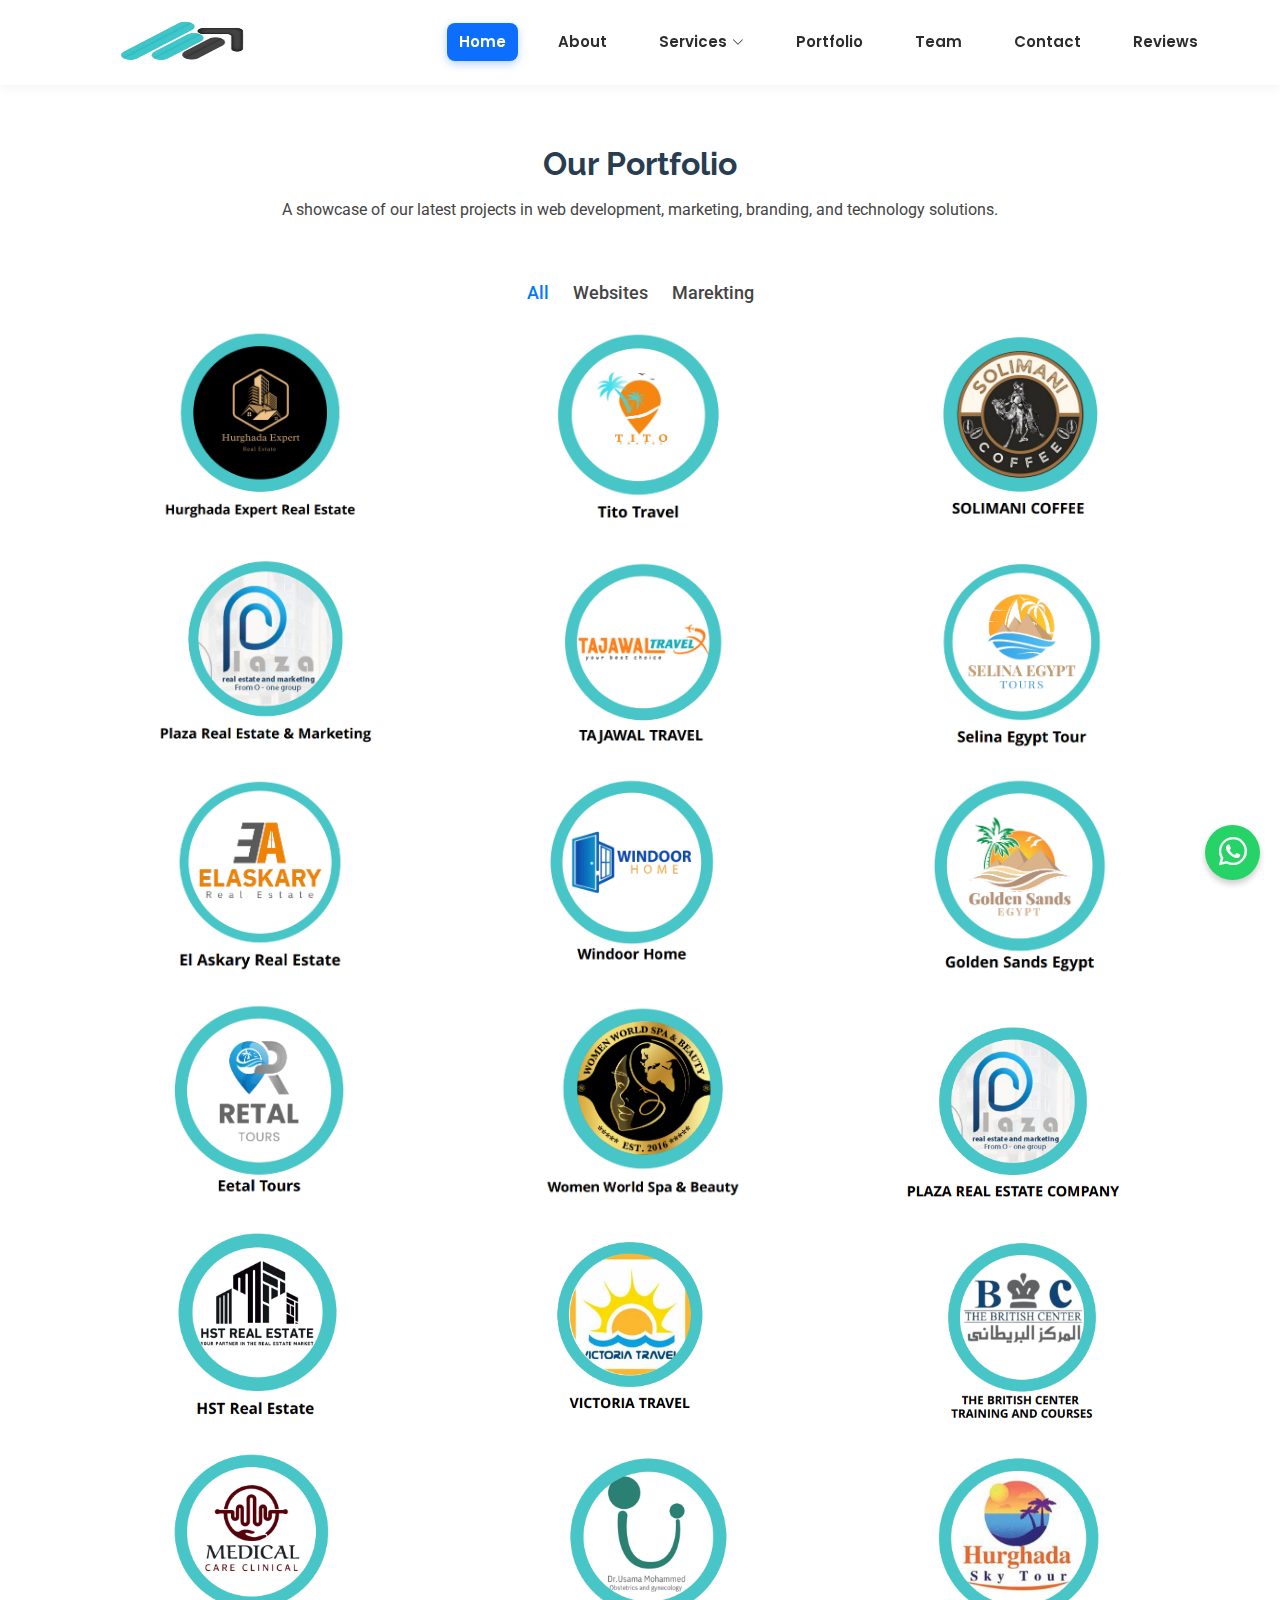
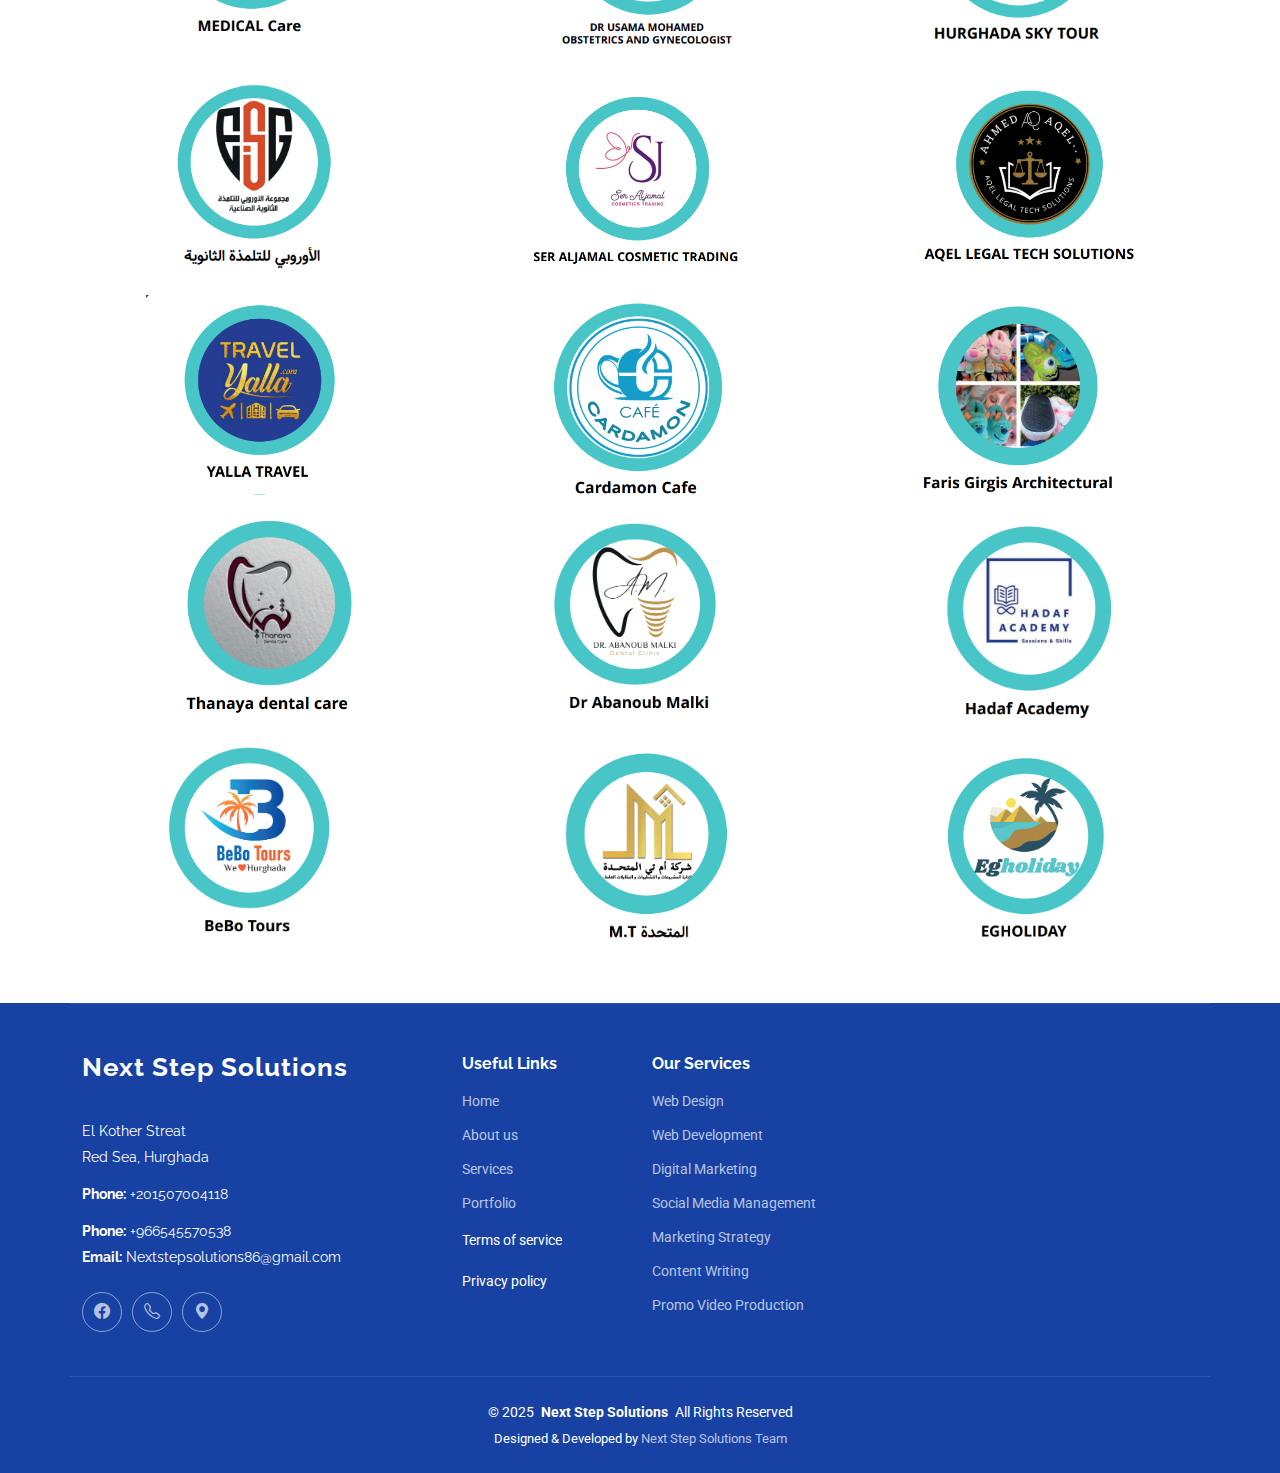
<file: portfolio.html>
<!DOCTYPE html>
<html lang="en">

<head>
  <meta charset="utf-8">
  <meta content="width=device-width, initial-scale=1.0" name="viewport">
  <title>Our Portfoliio</title>
  <meta name="description" content="">
  <meta name="keywords" content="">

  <!-- Favicons -->
  <link href="assets/img/logo_next_step.jpg" rel="icon">
  <link href="assets/img/apple-touch-icon.png" rel="apple-touch-icon">

  <!-- Fonts -->
  <link href="https://fonts.googleapis.com" rel="preconnect">
  <link href="https://fonts.gstatic.com" rel="preconnect" crossorigin>
  <link href="https://fonts.googleapis.com/css2?family=Roboto:ital,wght@0,100;0,300;0,400;0,500;0,700;0,900;1,100;1,300;1,400;1,500;1,700;1,900&family=Poppins:ital,wght@0,100;0,200;0,300;0,400;0,500;0,600;0,700;0,800;0,900;1,100;1,200;1,300;1,400;1,500;1,600;1,700;1,800;1,900&family=Raleway:ital,wght@0,100;0,200;0,300;0,400;0,500;0,600;0,700;0,800;0,900;1,100;1,200;1,300;1,400;1,500;1,600;1,700;1,800;1,900&display=swap" rel="stylesheet">

  <!-- Vendor CSS Files -->
  <link href="assets/vendor/bootstrap/css/bootstrap.min.css" rel="stylesheet">
  <link href="assets/vendor/bootstrap-icons/bootstrap-icons.css" rel="stylesheet">
  <link href="assets/vendor/aos/aos.css" rel="stylesheet">
  <link href="assets/vendor/glightbox/css/glightbox.min.css" rel="stylesheet">
  <link href="assets/vendor/swiper/swiper-bundle.min.css" rel="stylesheet">

  <!-- Main CSS File -->
  <link href="assets/css/main.css" rel="stylesheet">

  <!-- =======================================================
  * Template Name: NewBiz
  * Template URL: https://bootstrapmade.com/newbiz-bootstrap-business-template/
  * Updated: Aug 07 2024 with Bootstrap v5.3.3
  * Author: BootstrapMade.com
  * License: https://bootstrapmade.com/license/
  ======================================================== -->
</head>

<body class="service-details-page">

    <header id="header" class="header d-flex align-items-center sticky-top">
        <div class="container-fluid container-xl position-relative d-flex align-items-center justify-content-between">
      
          <!-- اللوجو -->
          <a href="index.html" class="logo d-flex align-items-center" data-aos="fade-down" data-aos-delay="50">
            <img src="assets/img/new_logo2.png" alt="">
            <!-- <h1 class="sitename">NewBiz</h1> -->
          </a>
      
          <!-- زر القائمة (موبايل) -->
          <i class="mobile-nav-toggle d-xl-none bi bi-list"></i>
      
          <!-- القايمة -->
          <nav id="navmenu" class="navmenu">
            <ul>
              <li><a href="index.html" class="active">Home</a></li>
              <li><a href="about.html">About</a></li>
              <li class="dropdown">
                <a href="index.html"><span>Services</span> <i class="bi bi-chevron-down toggle-dropdown"></i></a>
                <ul>
                  <li><a href="socail_media_service.html">Social Media</a></li>
                  <li><a href="paid_ads_service.html">Paid ADS</a></li>
                  <li><a href="website_service.html">Website</a></li>
                  <li><a href="marketing_plans_service.html">Marekting Plans</a></li>
                  <li><a href="media_production_service.html">Media Prodcution</a></li>
                </ul>
              </li>
              <li><a href="#">Portfolio</a></li>
              <li><a href="index.html#team">Team</a></li>
              <li><a href="contact.html">Contact</a></li>
              <li><a href="main_rewiews.html">Reviews</a></li>
            </ul>
          </nav>
      
        </div>
      </header>

  <main class="main">

    <!-- Page Title -->
  <!-- End Page Title -->

    <!-- Service Details Section -->
    <section id="portfolio" class="portfolio section">

      <!-- Section Title -->
      <div class="section-title text-center">
          <h2>Our Portfolio</h2>
          <p>
              A showcase of our latest projects in web development, marketing, branding, and technology solutions.
          </p>
      </div><!-- End Section Title -->

      <div class="container">

          <div class="isotope-layout" data-default-filter="*" data-layout="masonry" data-sort="original-order">

              <ul class="portfolio-filters isotope-filters" data-aos="fade-up" data-aos-delay="100">
                  <li data-filter="*" class="filter-active">All</li>
                  <li data-filter=".filter-site">Websites</li>
                  <li data-filter=".filter-market">Marekting</li>

              </ul><!-- End Portfolio Filters -->

              <div class="row gy-4 isotope-container" data-aos="fade-up" data-aos-delay="200">

                  <div class="col-lg-4 col-md-6 portfolio-item isotope-item filter-market">
                      <div class="portfolio-content h-100">
                          <img src="assets/img/portfolio/client1.png" class="img-fluid" alt="">
                          <div class="portfolio-info">
                              <h4>Our clients</h4>
                              <p>Hurghada Expert Real Estate</p>
                              <a href="assets/img/portfolio/client1.png" title="Our Clients" data-gallery="portfolio-gallery-app" class="glightbox preview-link"><i class="bi bi-zoom-in"></i></a>
                          </div>
                      </div>
                  </div><!-- End Portfolio Item -->


                  <div class="col-lg-4 col-md-6 portfolio-item isotope-item filter-market">
                      <div class="portfolio-content h-100">
                          <img src="assets/img/portfolio/client2.png" class="img-fluid" alt="">
                          <div class="portfolio-info">
                              <h4>Our clients</h4>
                              <p>Tito Travel</p>
                              <a href="assets/img/portfolio/client2.png" title="Our Clients" data-gallery="portfolio-gallery-app" class="glightbox preview-link"><i class="bi bi-zoom-in"></i></a>
                          </div>
                      </div>
                  </div><!-- End Portfolio Item -->

                  <div class="col-lg-4 col-md-6 portfolio-item isotope-item filter-market">
                      <div class="portfolio-content h-100">
                          <img src="assets/img/portfolio/client3.png" class="img-fluid" alt="">
                          <div class="portfolio-info">
                              <h4>Our clients</h4>
                              <p>SOLIMANI COFFEE</p>
                              <a href="assets/img/portfolio/client3.png" title="Our Clients" data-gallery="portfolio-gallery-app" class="glightbox preview-link"><i class="bi bi-zoom-in"></i></a>
                          </div>
                      </div>
                  </div><!-- End Portfolio Item -->

                  <div class="col-lg-4 col-md-6 portfolio-item isotope-item filter-market">
                      <div class="portfolio-content h-100">
                          <img src="assets/img/portfolio/client4.png" class="img-fluid" alt="">
                          <div class="portfolio-info">
                              <h4>Our clients</h4>
                              <p>Plaza Real Estate & Marketing</p>
                              <a href="assets/img/portfolio/client4.png" title="Our Clients" data-gallery="portfolio-gallery-app" class="glightbox preview-link"><i class="bi bi-zoom-in"></i></a>
                          </div>
                      </div>
                  </div><!-- End Portfolio Item -->

                  <div class="col-lg-4 col-md-6 portfolio-item isotope-item filter-market">
                      <div class="portfolio-content h-100">
                          <img src="assets/img/portfolio/client5.png" class="img-fluid" alt="">
                          <div class="portfolio-info">
                              <h4>Our clients</h4>
                              <p>TAJAWAL TRAVEL</p>
                              <a href="assets/img/portfolio/client5.png" title="Our Clients" data-gallery="portfolio-gallery-app" class="glightbox preview-link"><i class="bi bi-zoom-in"></i></a>
                          </div>
                      </div>
                  </div><!-- End Portfolio Item -->

                  <div class="col-lg-4 col-md-6 portfolio-item isotope-item filter-market">
                      <div class="portfolio-content h-100">
                          <img src="assets/img/portfolio/client6.png" class="img-fluid" alt="">
                          <div class="portfolio-info">
                              <h4>Our clients</h4>
                              <p>Selina Egypt Tour</p>
                              <a href="assets/img/portfolio/client6.png" title="Our Clients" data-gallery="portfolio-gallery-app" class="glightbox preview-link"><i class="bi bi-zoom-in"></i></a>
                          </div>
                      </div>
                  </div><!-- End Portfolio Item -->

                  <div class="col-lg-4 col-md-6 portfolio-item isotope-item filter-market">
                      <div class="portfolio-content h-100">
                          <img src="assets/img/portfolio/client7.png" class="img-fluid" alt="">
                          <div class="portfolio-info">
                              <h4>Our clients</h4>
                              <p>El Askary Real Estate</p>
                              <a href="assets/img/portfolio/client7.png" title="Our Clients" data-gallery="portfolio-gallery-app" class="glightbox preview-link"><i class="bi bi-zoom-in"></i></a>
                          </div>
                      </div>
                  </div><!-- End Portfolio Item -->

                  <div class="col-lg-4 col-md-6 portfolio-item isotope-item filter-market">
                      <div class="portfolio-content h-100">
                          <img src="assets/img/portfolio/client8.png" class="img-fluid" alt="">
                          <div class="portfolio-info">
                              <h4>Our clients</h4>
                              <p>Windoor Home</p>
                              <a href="assets/img/portfolio/client8.png" title="Our Clients" data-gallery="portfolio-gallery-app" class="glightbox preview-link"><i class="bi bi-zoom-in"></i></a>
                          </div>
                      </div>
                  </div><!-- End Portfolio Item -->

                  <div class="col-lg-4 col-md-6 portfolio-item isotope-item filter-market">
                      <div class="portfolio-content h-100">
                          <img src="assets/img/portfolio/client9.png" class="img-fluid" alt="">
                          <div class="portfolio-info">
                              <h4>Our clients</h4>
                              <p>Golden Sands Egypt</p>
                              <a href="assets/img/portfolio/client9.png" title="Our Clients" data-gallery="portfolio-gallery-app" class="glightbox preview-link"><i class="bi bi-zoom-in"></i></a>
                          </div>
                      </div>
                  </div><!-- End Portfolio Item -->

                  <div class="col-lg-4 col-md-6 portfolio-item isotope-item filter-market">
                      <div class="portfolio-content h-100">
                          <img src="assets/img/portfolio/client10.png" class="img-fluid" alt="">
                          <div class="portfolio-info">
                              <h4>Our clients</h4>
                              <p>Eetal Tours</p>
                              <a href="assets/img/portfolio/client10.png" title="Our Clients" data-gallery="portfolio-gallery-app" class="glightbox preview-link"><i class="bi bi-zoom-in"></i></a>
                          </div>
                      </div>
                  </div><!-- End Portfolio Item -->

                  <div class="col-lg-4 col-md-6 portfolio-item isotope-item filter-market">
                      <div class="portfolio-content h-100">
                          <img src="assets/img/portfolio/client11.png" class="img-fluid" alt="">
                          <div class="portfolio-info">
                              <h4>Our clients</h4>
                              <p>Women World Spa & Beauty</p>
                              <a href="assets/img/portfolio/client11.png" title="Our Clients" data-gallery="portfolio-gallery-app" class="glightbox preview-link"><i class="bi bi-zoom-in"></i></a>
                          </div>
                      </div>
                  </div><!-- End Portfolio Item -->

                  <div class="col-lg-4 col-md-6 portfolio-item isotope-item filter-market">
                      <div class="portfolio-content h-100">
                          <img src="assets/img/portfolio/client12.png" class="img-fluid" alt="">
                          <div class="portfolio-info">
                              <h4>Our clients</h4>
                              <p>Plaza Real Estate & Marketing</p>
                              <a href="assets/img/portfolio/client12.png" title="Our Clients" data-gallery="portfolio-gallery-app" class="glightbox preview-link"><i class="bi bi-zoom-in"></i></a>
                          </div>
                      </div>
                  </div><!-- End Portfolio Item -->

                  <div class="col-lg-4 col-md-6 portfolio-item isotope-item filter-market">
                      <div class="portfolio-content h-100">
                          <img src="assets/img/portfolio/client13.png" class="img-fluid" alt="">
                          <div class="portfolio-info">
                              <h4>Our clients</h4>
                              <p>HST Real Estate</p>
                              <a href="assets/img/portfolio/client13.png" title="Our Clients" data-gallery="portfolio-gallery-app" class="glightbox preview-link"><i class="bi bi-zoom-in"></i></a>
                          </div>
                      </div>
                  </div><!-- End Portfolio Item -->

                  <div class="col-lg-4 col-md-6 portfolio-item isotope-item filter-market">
                      <div class="portfolio-content h-100">
                          <img src="assets/img/portfolio/client14.png" class="img-fluid" alt="">
                          <div class="portfolio-info">
                              <h4>Our clients</h4>
                              <p>VICTORIA TRAVEL</p>
                              <a href="assets/img/portfolio/client14.png" title="Our Clients" data-gallery="portfolio-gallery-app" class="glightbox preview-link"><i class="bi bi-zoom-in"></i></a>
                          </div>
                      </div>
                  </div><!-- End Portfolio Item -->

                  <div class="col-lg-4 col-md-6 portfolio-item isotope-item filter-market">
                      <div class="portfolio-content h-100">
                          <img src="assets/img/portfolio/client15.png" class="img-fluid" alt="">
                          <div class="portfolio-info">
                              <h4>Our clients</h4>
                              <p>THE BRITISH CENTER TRAINING AND COURSES</p>
                              <a href="assets/img/portfolio/client15.png" title="Our Clients" data-gallery="portfolio-gallery-app" class="glightbox preview-link"><i class="bi bi-zoom-in"></i></a>
                          </div>
                      </div>
                  </div><!-- End Portfolio Item -->

                  <div class="col-lg-4 col-md-6 portfolio-item isotope-item filter-market">
                      <div class="portfolio-content h-100">
                          <img src="assets/img/portfolio/client16.png" class="img-fluid" alt="">
                          <div class="portfolio-info">
                              <h4>Our clients</h4>
                              <p>MEDICAL Care</p>
                              <a href="assets/img/portfolio/client16.png" title="Our Clients" data-gallery="portfolio-gallery-app" class="glightbox preview-link"><i class="bi bi-zoom-in"></i></a>
                          </div>
                      </div>
                  </div><!-- End Portfolio Item -->

                  <div class="col-lg-4 col-md-6 portfolio-item isotope-item filter-market">
                      <div class="portfolio-content h-100">
                          <img src="assets/img/portfolio/client17.png" class="img-fluid" alt="">
                          <div class="portfolio-info">
                              <h4>Our clients</h4>
                              <p>DR USAMA MOHAMED OBSTETRICS AND GYNECOLOGIST </p>
                              <a href="assets/img/portfolio/client17.png" title="Our Clients" data-gallery="portfolio-gallery-app" class="glightbox preview-link"><i class="bi bi-zoom-in"></i></a>
                          </div>
                      </div>
                  </div><!-- End Portfolio Item -->

                  <div class="col-lg-4 col-md-6 portfolio-item isotope-item filter-market">
                      <div class="portfolio-content h-100">
                          <img src="assets/img/portfolio/client18.png" class="img-fluid" alt="">
                          <div class="portfolio-info">
                              <h4>Our clients</h4>
                              <p>HURGHADA SKY TOUR </p>
                              <a href="assets/img/portfolio/client18.png" title="Our Clients" data-gallery="portfolio-gallery-app" class="glightbox preview-link"><i class="bi bi-zoom-in"></i></a>
                          </div>
                      </div>
                  </div><!-- End Portfolio Item -->

                  <div class="col-lg-4 col-md-6 portfolio-item isotope-item filter-market">
                      <div class="portfolio-content h-100">
                          <img src="assets/img/portfolio/client19.png" class="img-fluid" alt="">
                          <div class="portfolio-info">
                              <h4>Our clients</h4>
                              <p>الأوروبي للتلمذة الثانوية</p>
                              <a href="assets/img/portfolio/client19.png" title="Our Clients" data-gallery="portfolio-gallery-app" class="glightbox preview-link"><i class="bi bi-zoom-in"></i></a>
                          </div>
                      </div>
                  </div><!-- End Portfolio Item -->

                  <div class="col-lg-4 col-md-6 portfolio-item isotope-item filter-market">
                      <div class="portfolio-content h-100">
                          <img src="assets/img/portfolio/client20.png" class="img-fluid" alt="">
                          <div class="portfolio-info">
                              <h4>Our clients</h4>
                              <p>  SER ALJAMAL COSMETIC TRADING </p>
                              <a href="assets/img/portfolio/client20.png" title="Our Clients" data-gallery="portfolio-gallery-app" class="glightbox preview-link"><i class="bi bi-zoom-in"></i></a>
                          </div>
                      </div>
                  </div><!-- End Portfolio Item -->

                  <div class="col-lg-4 col-md-6 portfolio-item isotope-item filter-market">
                      <div class="portfolio-content h-100">
                          <img src="assets/img/portfolio/client21.png" class="img-fluid" alt="">
                          <div class="portfolio-info">
                              <h4>Our clients</h4>
                              <p>  AQEL LEGAL TECH SOLUTIONS</p>
                              <a href="assets/img/portfolio/client21.png" title="Our Clients" data-gallery="portfolio-gallery-app" class="glightbox preview-link"><i class="bi bi-zoom-in"></i></a>
                          </div>
                      </div>
                  </div><!-- End Portfolio Item -->

                  <div class="col-lg-4 col-md-6 portfolio-item isotope-item filter-market">
                      <div class="portfolio-content h-100">
                          <img src="assets/img/portfolio/client22.png" class="img-fluid" alt="">
                          <div class="portfolio-info">
                              <h4>Our clients</h4>
                              <p>  YALLA TRAVEL </p>
                              <a href="assets/img/portfolio/client22.png" title="Our Clients" data-gallery="portfolio-gallery-app" class="glightbox preview-link"><i class="bi bi-zoom-in"></i></a>
                          </div>
                      </div>
                  </div><!-- End Portfolio Item -->

                  <div class="col-lg-4 col-md-6 portfolio-item isotope-item filter-market">
                      <div class="portfolio-content h-100">
                          <img src="assets/img/portfolio/client23.png" class="img-fluid" alt="">
                          <div class="portfolio-info">
                              <h4>Our clients</h4>
                              <p>  Cardamon Cafe </p>
                              <a href="assets/img/portfolio/client23.png" title="Our Clients" data-gallery="portfolio-gallery-app" class="glightbox preview-link"><i class="bi bi-zoom-in"></i></a>
                          </div>
                      </div>
                  </div><!-- End Portfolio Item -->

                  <div class="col-lg-4 col-md-6 portfolio-item isotope-item filter-market">
                      <div class="portfolio-content h-100">
                          <img src="assets/img/portfolio/client24.png" class="img-fluid" alt="">
                          <div class="portfolio-info">
                              <h4>Our clients</h4>
                              <p>  Faris Girgis Architectural </p>
                              <a href="assets/img/portfolio/client24.png" title="Our Clients" data-gallery="portfolio-gallery-app" class="glightbox preview-link"><i class="bi bi-zoom-in"></i></a>
                          </div>
                      </div>
                  </div><!-- End Portfolio Item -->

                  <div class="col-lg-4 col-md-6 portfolio-item isotope-item filter-market">
                      <div class="portfolio-content h-100">
                          <img src="assets/img/portfolio/client25.png" class="img-fluid" alt="">
                          <div class="portfolio-info">
                              <h4>Our clients</h4>
                              <p>  Thanaya dental care </p>
                              <a href="assets/img/portfolio/client25.png" title="Our Clients" data-gallery="portfolio-gallery-app" class="glightbox preview-link"><i class="bi bi-zoom-in"></i></a>
                          </div>
                      </div>
                  </div><!-- End Portfolio Item -->

                  <div class="col-lg-4 col-md-6 portfolio-item isotope-item filter-market">
                      <div class="portfolio-content h-100">
                          <img src="assets/img/portfolio/client26.png" class="img-fluid" alt="">
                          <div class="portfolio-info">
                              <h4>Our clients</h4>
                              <p>  Dr Abanoub Malki  </p>
                              <a href="assets/img/portfolio/client26.png" title="Our Clients" data-gallery="portfolio-gallery-app" class="glightbox preview-link"><i class="bi bi-zoom-in"></i></a>
                          </div>
                      </div>
                  </div><!-- End Portfolio Item -->

                  <div class="col-lg-4 col-md-6 portfolio-item isotope-item filter-market">
                      <div class="portfolio-content h-100">
                          <img src="assets/img/portfolio/client27.png" class="img-fluid" alt="">
                          <div class="portfolio-info">
                              <h4>Our clients</h4>
                              <p>  Hadaf Academy </p>
                              <a href="assets/img/portfolio/client27.png" title="Our Clients" data-gallery="portfolio-gallery-app" class="glightbox preview-link"><i class="bi bi-zoom-in"></i></a>
                          </div>
                      </div>
                  </div><!-- End Portfolio Item -->

                  <div class="col-lg-4 col-md-6 portfolio-item isotope-item filter-market">
                      <div class="portfolio-content h-100">
                          <img src="assets/img/portfolio/client28.png" class="img-fluid" alt="">
                          <div class="portfolio-info">
                              <h4>Our clients</h4>
                              <p>  BeBo Tours </p>
                              <a href="assets/img/portfolio/client28.png" title="Our Clients" data-gallery="portfolio-gallery-app" class="glightbox preview-link"><i class="bi bi-zoom-in"></i></a>
                          </div>
                      </div>
                  </div><!-- End Portfolio Item -->


                  <div class="col-lg-4 col-md-6 portfolio-item isotope-item filter-market">
                      <div class="portfolio-content h-100">
                          <img src="assets/img/portfolio/client30.png" class="img-fluid" alt="">
                          <div class="portfolio-info">
                              <h4>Our clients</h4>
                              <p>  M.T المتحدة</p>
                              <a href="assets/img/portfolio/client30.png" title="Our Clients" data-gallery="portfolio-gallery-app" class="glightbox preview-link"><i class="bi bi-zoom-in"></i></a>
                          </div>
                      </div>
                  </div><!-- End Portfolio Item -->

                  <div class="col-lg-4 col-md-6 portfolio-item isotope-item filter-market">
                      <div class="portfolio-content h-100">
                          <img src="assets/img/portfolio/client31.png" class="img-fluid" alt="">
                          <div class="portfolio-info">
                              <h4>Our clients</h4>
                              <p>  EGHOLIDAY </p>
                              <a href="assets/img/portfolio/client31.png" title="Our Clients" data-gallery="portfolio-gallery-app" class="glightbox preview-link"><i class="bi bi-zoom-in"></i></a>
                          </div>
                      </div>
                  </div><!-- End Portfolio Item -->

              </div>

          </div>

  </section><!-- /Service Details Section -->

  </main>

  <footer id="footer" class="footer dark-background">

    <div class="container footer-top">
        <div class="row gy-4">
            <div class="col-lg-4 col-md-6 footer-about">
                <a href="index.html" class="logo d-flex align-items-center">
                    <span class="sitename">Next Step Solutions</span>
                </a>
                <div class="footer-contact pt-3">
                    <p>El Kother Streat</p>
                    <p>Red Sea, Hurghada</p>
                    <p class="mt-3"><strong>Phone:</strong> <span>+201507004118</span></p>
                    <p class="mt-3"><strong>Phone:</strong> <span>+966545570538</span></p>
                    <p><strong>Email:</strong> <span>Nextstepsolutions86@gmail.com</span></p>
                </div>
                <div class="social-links d-flex mt-4">
                    <a href="https://www.facebook.com/61551716384706"><i class="bi bi-facebook"></i></a>
                    <a href="https://wa.me/201507004118?text=مرحبًا، أود الاستفسار عن خدماتكم."><i class="bi bi-telephone"></i></a>
                    <a href="https://maps.app.goo.gl/69oBhUvF48UoqfVt7"><i class="bi bi-geo-alt-fill"></i></a>
                </div>
            </div>

            <div class="col-lg-2 col-md-3 footer-links">
                <h4>Useful Links</h4>
                <ul>
                    <li><a href="#">Home</a></li>
                    <li><a href="#about">About us</a></li>
                    <li><a href="#services">Services</a></li>
                    <li><a href="#portfolio">Portfolio</a></li>
                    <li>Terms of service</li>
                    <li>Privacy policy</li>
                </ul>
            </div>

            <div class="col-lg-2 col-md-3 footer-links">
                <h4>Our Services</h4>
                <ul>
                    <li><a href="#">Web Design</a></li>
                    <li><a href="#">Web Development</a></li>
                    <li><a href="#">Digital Marketing</a></li>
                    <li><a href="#">Social Media Management</a></li>
                    <li><a href="#">Marketing Strategy</a></li>
                    <li><a href="#">Content Writing</a></li>
                    <li><a href="#">Promo Video Production</a></li>

                </ul>
            </div>
        </div>
    </div>


    <div class="container copyright text-center mt-4">
        <p>© <span>2025</span> <strong class="px-1 sitename">Next Step Solutions</strong> <span>All Rights Reserved</span></p>
        <div class="credits">
            Designed & Developed by <a href="#team" target="_self">Next Step Solutions Team</a>
        </div>
    </div>

</footer>

  <!-- Scroll Top -->
  <a href="#" id="scroll-top" class="scroll-top d-flex align-items-center justify-content-center"><i class="bi bi-arrow-up-short"></i></a>
    <a href="https://wa.me/201507004118?text=مرحبًا، أود الاستفسار عن خدماتكم."
       id="whatsapp-contact"
       class="whatsapp-btn d-flex align-items-center justify-content-center"
       target="_blank">
        <i class="bi bi-whatsapp"></i>
    </a>
  <!-- Preloader -->
  <div id="preloader"></div>

  <!-- Vendor JS Files -->
  <script src="assets/vendor/bootstrap/js/bootstrap.bundle.min.js"></script>
  <script src="assets/vendor/php-email-form/validate.js"></script>
  <script src="assets/vendor/aos/aos.js"></script>
  <script src="assets/vendor/glightbox/js/glightbox.min.js"></script>
  <script src="assets/vendor/purecounter/purecounter_vanilla.js"></script>
  <script src="assets/vendor/imagesloaded/imagesloaded.pkgd.min.js"></script>
  <script src="assets/vendor/isotope-layout/isotope.pkgd.min.js"></script>
  <script src="assets/vendor/swiper/swiper-bundle.min.js"></script>

  <!-- Main JS File -->
  <script src="assets/js/main.js"></script>

</body>

</html>
</file>
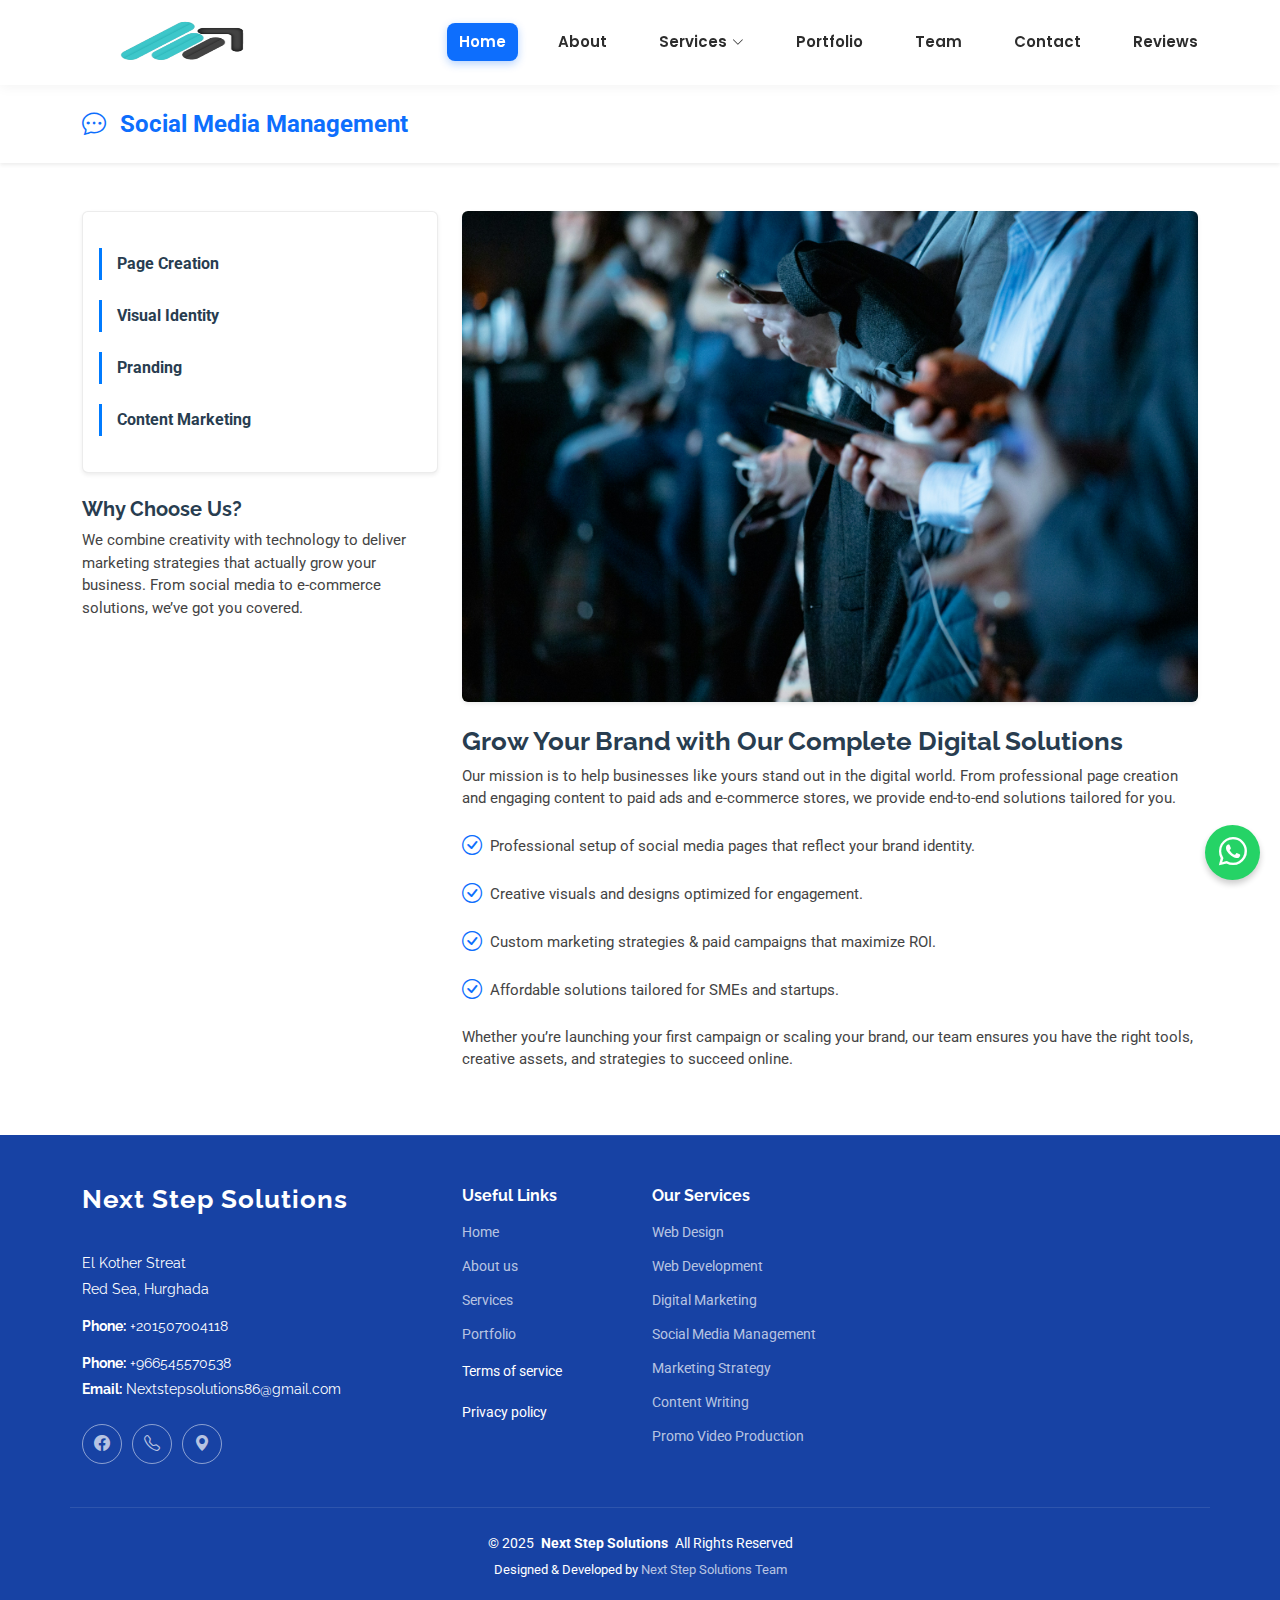
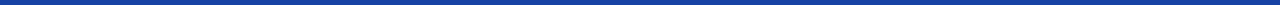
<file: socail_media_service.html>
<!DOCTYPE html>
<html lang="en">

<head>
  <meta charset="utf-8">
  <meta content="width=device-width, initial-scale=1.0" name="viewport">
  <title>Service Details - Socail Media Mangment</title>
  <meta name="description" content="">
  <meta name="keywords" content="">

  <!-- Favicons -->
  <link href="assets/img/logo_next_step.jpg" rel="icon">
  <link href="assets/img/apple-touch-icon.png" rel="apple-touch-icon">

  <!-- Fonts -->
  <link href="https://fonts.googleapis.com" rel="preconnect">
  <link href="https://fonts.gstatic.com" rel="preconnect" crossorigin>
  <link href="https://fonts.googleapis.com/css2?family=Roboto:ital,wght@0,100;0,300;0,400;0,500;0,700;0,900;1,100;1,300;1,400;1,500;1,700;1,900&family=Poppins:ital,wght@0,100;0,200;0,300;0,400;0,500;0,600;0,700;0,800;0,900;1,100;1,200;1,300;1,400;1,500;1,600;1,700;1,800;1,900&family=Raleway:ital,wght@0,100;0,200;0,300;0,400;0,500;0,600;0,700;0,800;0,900;1,100;1,200;1,300;1,400;1,500;1,600;1,700;1,800;1,900&display=swap" rel="stylesheet">

  <!-- Vendor CSS Files -->
  <link href="assets/vendor/bootstrap/css/bootstrap.min.css" rel="stylesheet">
  <link href="assets/vendor/bootstrap-icons/bootstrap-icons.css" rel="stylesheet">
  <link href="assets/vendor/aos/aos.css" rel="stylesheet">
  <link href="assets/vendor/glightbox/css/glightbox.min.css" rel="stylesheet">
  <link href="assets/vendor/swiper/swiper-bundle.min.css" rel="stylesheet">

  <!-- Main CSS File -->
  <link href="assets/css/main.css" rel="stylesheet">

  <!-- =======================================================
  * Template Name: NewBiz
  * Template URL: https://bootstrapmade.com/newbiz-bootstrap-business-template/
  * Updated: Aug 07 2024 with Bootstrap v5.3.3
  * Author: BootstrapMade.com
  * License: https://bootstrapmade.com/license/
  ======================================================== -->
</head>

<body class="service-details-page">

  <header id="header" class="header d-flex align-items-center sticky-top">
    <div class="container-fluid container-xl position-relative d-flex align-items-center justify-content-between">
  
      <!-- اللوجو -->
      <a href="index.html" class="logo d-flex align-items-center" data-aos="fade-down" data-aos-delay="50">
        <img src="assets/img/new_logo2.png" alt="">
        <!-- <h1 class="sitename">NewBiz</h1> -->
      </a>
  
      <!-- زر القائمة (موبايل) -->
      <i class="mobile-nav-toggle d-xl-none bi bi-list"></i>
  
      <!-- القايمة -->
      <nav id="navmenu" class="navmenu">
        <ul>
          <li><a href="index.html" class="active">Home</a></li>
          <li><a href="about.html">About</a></li>
          <li class="dropdown">
            <a href="index.html"><span>Services</span> <i class="bi bi-chevron-down toggle-dropdown"></i></a>
            <ul>
              <li><a href="#">Social Media</a></li>
              <li><a href="paid_ads_service.html">Paid ADS</a></li>
              <li><a href="website_service.html">Website</a></li>
              <li><a href="marketing_plans_service.html">Marekting Plans</a></li>
              <li><a href="media_production_service.html">Media Prodcution</a></li>
            </ul>
          </li>
          <li><a href="portfolio.html">Portfolio</a></li>
          <li><a href="index.html#team">Team</a></li>
          <li><a href="contact.html">Contact</a></li>
          <li><a href="main_rewiews.html">Reviews</a></li>
        </ul>
      </nav>
  
    </div>
  </header>

  <main class="main">

    <!-- Page Title -->
  <!-- End Page Title -->
  <nav class="navbar navbar-expand-lg bg-white shadow-sm py-3">
    <div class="container">
      <!-- Logo / Brand -->
      <a class="navbar-brand fw-bold text-primary fs-4" href="#">
        <i class="bi bi-chat-dots me-2"></i> Social Media Management
      </a>
    </nav>
    <!-- Service Details Section -->
    <section id="service-details" class="service-details section py-5">
      <div class="container">
    
        <div class="row gy-4">
    
          <!-- Services List -->
          <div class="col-lg-4" data-aos="fade-up" data-aos-delay="100">
            <div class="services-list shadow-sm p-3 rounded">
              <a href="#" class="active">Page Creation</a>
              <a href="#" class="active">Visual Identity</a>
              <a href="#" class="active">Pranding</a>
              <a href="#" class="active">Content Marketing</a>         
            </div>
    
            <h4 class="mt-4">Why Choose Us?</h4>
            <p>
              We combine creativity with technology to deliver marketing strategies 
              that actually grow your business. From social media to e-commerce 
              solutions, we’ve got you covered.
            </p>
          </div>
    
          <!-- Service Details -->
          <div class="col-lg-8" data-aos="fade-up" data-aos-delay="200">
            <img src="assets/img/media_marketing.jpg" 
                 alt="Digital Marketing Services" 
                 class="img-fluid rounded services-img shadow-sm mb-4">
    
            <h3>Grow Your Brand with Our Complete Digital Solutions</h3>
            <p>
              Our mission is to help businesses like yours stand out in the digital world. 
              From professional page creation and engaging content to paid ads and 
              e-commerce stores, we provide end-to-end solutions tailored for you.
            </p>
    
            <ul class="list-unstyled">
              <li class="mb-2">
                <i class="bi bi-check-circle text-primary"></i> 
                <span>Professional setup of social media pages that reflect your brand identity.</span>
              </li>
              <li class="mb-2">
                <i class="bi bi-check-circle text-primary"></i> 
                <span>Creative visuals and designs optimized for engagement.</span>
              </li>
              <li class="mb-2">
                <i class="bi bi-check-circle text-primary"></i> 
                <span>Custom marketing strategies & paid campaigns that maximize ROI.</span>
              </li>
              <li class="mb-2">
                <i class="bi bi-check-circle text-primary"></i> 
                <span>Affordable solutions tailored for SMEs and startups.</span>
              </li>
            </ul>
    
            <p>
              Whether you’re launching your first campaign or scaling your brand, our team ensures 
              you have the right tools, creative assets, and strategies to succeed online.
            </p>
          </div>
    
        </div>
      </div>
    </section>
    <!-- /Service Details Section -->

  </main>

  <footer id="footer" class="footer dark-background">

    <div class="container footer-top">
        <div class="row gy-4">
            <div class="col-lg-4 col-md-6 footer-about">
                <a href="index.html" class="logo d-flex align-items-center">
                    <span class="sitename">Next Step Solutions</span>
                </a>
                <div class="footer-contact pt-3">
                    <p>El Kother Streat</p>
                    <p>Red Sea, Hurghada</p>
                    <p class="mt-3"><strong>Phone:</strong> <span>+201507004118</span></p>
                    <p class="mt-3"><strong>Phone:</strong> <span>+966545570538</span></p>
                    <p><strong>Email:</strong> <span>Nextstepsolutions86@gmail.com</span></p>
                </div>
                <div class="social-links d-flex mt-4">
                    <a href="https://www.facebook.com/61551716384706"><i class="bi bi-facebook"></i></a>
                    <a href="https://wa.me/201507004118?text=مرحبًا، أود الاستفسار عن خدماتكم."><i class="bi bi-telephone"></i></a>
                    <a href="https://maps.app.goo.gl/69oBhUvF48UoqfVt7"><i class="bi bi-geo-alt-fill"></i></a>
                </div>
            </div>

            <div class="col-lg-2 col-md-3 footer-links">
                <h4>Useful Links</h4>
                <ul>
                    <li><a href="#">Home</a></li>
                    <li><a href="#about">About us</a></li>
                    <li><a href="#services">Services</a></li>
                    <li><a href="#portfolio">Portfolio</a></li>
                    <li>Terms of service</li>
                    <li>Privacy policy</li>
                </ul>
            </div>

            <div class="col-lg-2 col-md-3 footer-links">
                <h4>Our Services</h4>
                <ul>
                    <li><a href="#">Web Design</a></li>
                    <li><a href="#">Web Development</a></li>
                    <li><a href="#">Digital Marketing</a></li>
                    <li><a href="#">Social Media Management</a></li>
                    <li><a href="#">Marketing Strategy</a></li>
                    <li><a href="#">Content Writing</a></li>
                    <li><a href="#">Promo Video Production</a></li>

                </ul>
            </div>
        </div>
    </div>


    <div class="container copyright text-center mt-4">
        <p>© <span>2025</span> <strong class="px-1 sitename">Next Step Solutions</strong> <span>All Rights Reserved</span></p>
        <div class="credits">
            Designed & Developed by <a href="#team" target="_self">Next Step Solutions Team</a>
        </div>
    </div>

</footer>

  <!-- Scroll Top -->
  <a href="#" id="scroll-top" class="scroll-top d-flex align-items-center justify-content-center"><i class="bi bi-arrow-up-short"></i></a>
    <a href="https://wa.me/201507004118?text=مرحبًا، أود الاستفسار عن خدماتكم."
       id="whatsapp-contact"
       class="whatsapp-btn d-flex align-items-center justify-content-center"
       target="_blank">
        <i class="bi bi-whatsapp"></i>
    </a>
  <!-- Preloader -->
  <div id="preloader"></div>

  <!-- Vendor JS Files -->
  <script src="assets/vendor/bootstrap/js/bootstrap.bundle.min.js"></script>
  <script src="assets/vendor/php-email-form/validate.js"></script>
  <script src="assets/vendor/aos/aos.js"></script>
  <script src="assets/vendor/glightbox/js/glightbox.min.js"></script>
  <script src="assets/vendor/purecounter/purecounter_vanilla.js"></script>
  <script src="assets/vendor/imagesloaded/imagesloaded.pkgd.min.js"></script>
  <script src="assets/vendor/isotope-layout/isotope.pkgd.min.js"></script>
  <script src="assets/vendor/swiper/swiper-bundle.min.js"></script>

  <!-- Main JS File -->
  <script src="assets/js/main.js"></script>

</body>

</html>
</file>
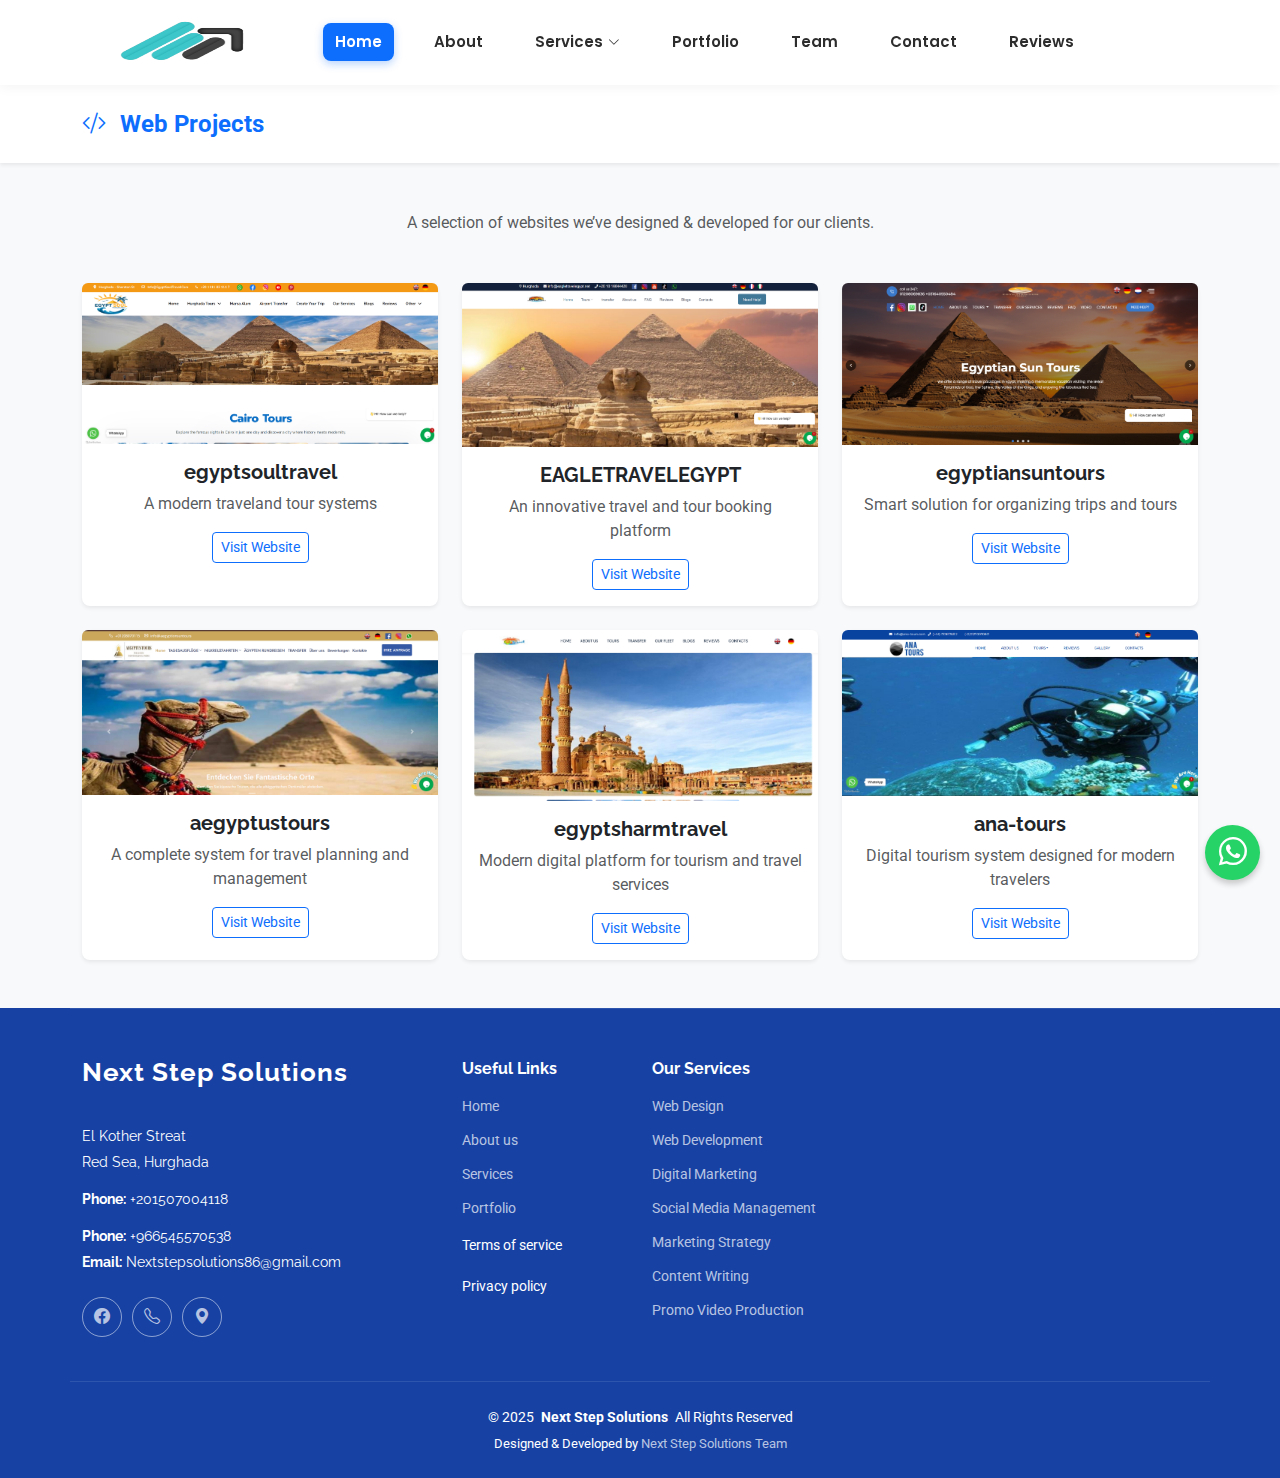
<file: website_service.html>
<!DOCTYPE html>
<html lang="en">

<head>
  <meta charset="utf-8">
  <meta content="width=device-width, initial-scale=1.0" name="viewport">
  <title>Service Details - Webs</title>
  <meta name="description" content="">
  <meta name="keywords" content="">

  <!-- Favicons -->
  <link href="assets/img/logo_next_step.jpg" rel="icon">
  <link href="assets/img/apple-touch-icon.png" rel="apple-touch-icon">

  <!-- Fonts -->
  <link href="https://fonts.googleapis.com" rel="preconnect">
  <link href="https://fonts.gstatic.com" rel="preconnect" crossorigin>
  <link href="https://fonts.googleapis.com/css2?family=Roboto:ital,wght@0,100;0,300;0,400;0,500;0,700;0,900;1,100;1,300;1,400;1,500;1,700;1,900&family=Poppins:ital,wght@0,100;0,200;0,300;0,400;0,500;0,600;0,700;0,800;0,900;1,100;1,200;1,300;1,400;1,500;1,600;1,700;1,800;1,900&family=Raleway:ital,wght@0,100;0,200;0,300;0,400;0,500;0,600;0,700;0,800;0,900;1,100;1,200;1,300;1,400;1,500;1,600;1,700;1,800;1,900&display=swap" rel="stylesheet">

  <!-- Vendor CSS Files -->
  <link href="assets/vendor/bootstrap/css/bootstrap.min.css" rel="stylesheet">
  <link href="assets/vendor/bootstrap-icons/bootstrap-icons.css" rel="stylesheet">
  <link href="assets/vendor/aos/aos.css" rel="stylesheet">
  <link href="assets/vendor/glightbox/css/glightbox.min.css" rel="stylesheet">
  <link href="assets/vendor/swiper/swiper-bundle.min.css" rel="stylesheet">

  <!-- Main CSS File -->
  <link href="assets/css/main.css" rel="stylesheet">

  <!-- =======================================================
  * Template Name: NewBiz
  * Template URL: https://bootstrapmade.com/newbiz-bootstrap-business-template/
  * Updated: Aug 07 2024 with Bootstrap v5.3.3
  * Author: BootstrapMade.com
  * License: https://bootstrapmade.com/license/
  ======================================================== -->
</head>

<body class="service-details-page">

  <header id="header" class="header d-flex align-items-center sticky-top">
    <div class="container-fluid container-xl position-relative d-flex align-items-center justify-content-between">
  
      <!-- اللوجو -->
      <a href="index.html" class="logo d-flex align-items-center" data-aos="fade-down" data-aos-delay="50">
        <img src="assets/img/new_logo2.png" alt="">
        <!-- <h1 class="sitename">NewBiz</h1> -->
      </a>
  
      <!-- زر القائمة (موبايل) -->
      <i class="mobile-nav-toggle d-xl-none bi bi-list"></i>
  
      <!-- القايمة -->
      <nav id="navmenu" class="navmenu">
        <ul>
          <li><a href="index.html" class="active">Home</a></li>
          <li><a href="about.html">About</a></li>
          <li class="dropdown">
            <a href="index.html"><span>Services</span> <i class="bi bi-chevron-down toggle-dropdown"></i></a>
            <ul>
              <li><a href="socail_media_service.html">Social Media</a></li>
              <li><a href="paid_ads_service.html">Paid ADS</a></li>
              <li><a href="#">Website</a></li>
              <li><a href="marketing_plans_service.html">Marekting Plans</a></li>
              <li><a href="media_production_service.html">Media Prodcution</a></li>
            </ul>
          </li>
          <li><a href="portfolio.html">Portfolio</a></li>
          <li><a href="index.html#team">Team</a></li>
          <li><a href="contact.html">Contact</a></li>
          <li><a href="main_rewiews.html">Reviews</a></li>
          <li></li>
          <li></li>
          <li></li>
          <li></li>
        </ul>
      </nav>
  
    </div>
  </header>

  <main class="main">

    <!-- Page Title -->
    <nav class="navbar navbar-expand-lg bg-white shadow-sm py-3">
      <div class="container">
        <!-- Logo / Brand -->
        <a class="navbar-brand fw-bold text-primary fs-4" href="#">
          <i class="bi bi-code-slash me-2"></i> Web Projects
        </a>
      </nav>
  <!-- End Page Title -->

    <!-- Service Details Section -->
    <section id="portfolio" class="portfolio section py-5 bg-light">
      <div class="container">
        <!-- العنوان -->
        <div class="text-center mb-5">
          <p class="text-muted">A selection of websites we’ve designed & developed for our clients.</p>
        </div>
    
        <!-- الكروت -->
        <div class="row gy-4">
          <!-- Card 1 -->
          <div class="col-md-6 col-lg-4" data-aos="fade-up" data-aos-delay="100">
            <div class="card h-100 shadow-sm border-0 rounded-3">
              <img src="assets/img/website1.png" class="card-img-top rounded-top" alt="Website 1">
              <div class="card-body text-center">
                <h5 class="card-title fw-bold">egyptsoultravel</h5>
                <p class="card-text text-muted">A modern traveland tour systems</p>
                <a href="https://en.egyptsoultravel.com/cairo" target="_blank" class="btn btn-outline-primary btn-sm">Visit Website</a>
              </div>
            </div>
          </div>
    
          <!-- Card 2 -->
          <div class="col-md-6 col-lg-4" data-aos="fade-up" data-aos-delay="200">
            <div class="card h-100 shadow-sm border-0 rounded-3">
              <img src="assets/img/webb2.png" class="card-img-top rounded-top" alt="Website 2">
              <div class="card-body text-center">
                <h5 class="card-title fw-bold">EAGLETRAVELEGYPT</h5>
                <p class="card-text text-muted">An innovative travel and tour booking platform</p>
                <a href="https://eagletravelegypt.net/" target="_blank" class="btn btn-outline-primary btn-sm">Visit Website</a>
              </div>
            </div>
          </div>
    
          <!-- Card 3 -->
          <div class="col-md-6 col-lg-4" data-aos="fade-up" data-aos-delay="300">
            <div class="card h-100 shadow-sm border-0 rounded-3">
              <img src="assets/img/webb3.png" class="card-img-top rounded-top" alt="Website 3">
              <div class="card-body text-center">
                <h5 class="card-title fw-bold">egyptiansuntours</h5>
                <p class="card-text text-muted">Smart solution for organizing trips and tours</p>
                <a href="https://egyptiansuntours.com/" target="_blank" class="btn btn-outline-primary btn-sm">Visit Website</a>
              </div>
            </div>
          </div>
    
          <!-- Card 4 -->
          <div class="col-md-6 col-lg-4" data-aos="fade-up" data-aos-delay="400">
            <div class="card h-100 shadow-sm border-0 rounded-3">
              <img src="assets/img/webb4.png" class="card-img-top rounded-top" alt="Website 4">
              <div class="card-body text-center">
                <h5 class="card-title fw-bold">aegyptustours</h5>
                <p class="card-text text-muted">A complete system for travel planning and management</p>
                <a href="https://www.aegyptustours.com/" target="_blank" class="btn btn-outline-primary btn-sm">Visit Website</a>
              </div>
            </div>
          </div>
    
     

          <div class="col-md-6 col-lg-4" data-aos="fade-up" data-aos-delay="500">
            <div class="card h-100 shadow-sm border-0 rounded-3">
              <img src="assets/img/webb5.png" class="card-img-top rounded-top" alt="Website 5">
              <div class="card-body text-center">
                <h5 class="card-title fw-bold">egyptsharmtravel</h5>
                <p class="card-text text-muted">Modern digital platform for tourism and travel services</p>
                <a href="https://egyptsharmtravel.com/" target="_blank" class="btn btn-outline-primary btn-sm">Visit Website</a>
              </div>
            </div>
          </div>

               <!-- Card 5 -->
               <div class="col-md-6 col-lg-4" data-aos="fade-up" data-aos-delay="500">
                <div class="card h-100 shadow-sm border-0 rounded-3">
                  <img src="assets/img/webb6.png" class="card-img-top rounded-top" alt="Website 5">
                  <div class="card-body text-center">
                    <h5 class="card-title fw-bold">ana-tours</h5>
                    <p class="card-text text-muted">Digital tourism system designed for modern travelers</p>
                    <a href="https://www.ana-tours.com/" target="_blank" class="btn btn-outline-primary btn-sm">Visit Website</a>
                  </div>
                </div>
              </div>
        </div>
      </div>
    </section>
    
 <!-- /Service Details Section -->

  </main>

  <footer id="footer" class="footer dark-background">

    <div class="container footer-top">
        <div class="row gy-4">
            <div class="col-lg-4 col-md-6 footer-about">
                <a href="index.html" class="logo d-flex align-items-center">
                    <span class="sitename">Next Step Solutions</span>
                </a>
                <div class="footer-contact pt-3">
                    <p>El Kother Streat</p>
                    <p>Red Sea, Hurghada</p>
                    <p class="mt-3"><strong>Phone:</strong> <span>+201507004118</span></p>
                    <p class="mt-3"><strong>Phone:</strong> <span>+966545570538</span></p>
                    <p><strong>Email:</strong> <span>Nextstepsolutions86@gmail.com</span></p>
                </div>
                <div class="social-links d-flex mt-4">
                    <a href="https://www.facebook.com/61551716384706"><i class="bi bi-facebook"></i></a>
                    <a href="https://wa.me/201507004118?text=مرحبًا، أود الاستفسار عن خدماتكم."><i class="bi bi-telephone"></i></a>
                    <a href="https://maps.app.goo.gl/69oBhUvF48UoqfVt7"><i class="bi bi-geo-alt-fill"></i></a>
                </div>
            </div>

            <div class="col-lg-2 col-md-3 footer-links">
                <h4>Useful Links</h4>
                <ul>
                    <li><a href="#">Home</a></li>
                    <li><a href="#about">About us</a></li>
                    <li><a href="#services">Services</a></li>
                    <li><a href="#portfolio">Portfolio</a></li>
                    <li>Terms of service</li>
                    <li>Privacy policy</li>
                </ul>
            </div>

            <div class="col-lg-2 col-md-3 footer-links">
                <h4>Our Services</h4>
                <ul>
                    <li><a href="#">Web Design</a></li>
                    <li><a href="#">Web Development</a></li>
                    <li><a href="#">Digital Marketing</a></li>
                    <li><a href="#">Social Media Management</a></li>
                    <li><a href="#">Marketing Strategy</a></li>
                    <li><a href="#">Content Writing</a></li>
                    <li><a href="#">Promo Video Production</a></li>

                </ul>
            </div>
        </div>
    </div>


    <div class="container copyright text-center mt-4">
        <p>© <span>2025</span> <strong class="px-1 sitename">Next Step Solutions</strong> <span>All Rights Reserved</span></p>
        <div class="credits">
            Designed & Developed by <a href="https://www.facebook.com/61551716384706" target="_self">Next Step Solutions Team</a>
        </div>
    </div>

</footer>

  <!-- Scroll Top -->
  <a href="#" id="scroll-top" class="scroll-top d-flex align-items-center justify-content-center"><i class="bi bi-arrow-up-short"></i></a>
    <a href="https://wa.me/201507004118?text=مرحبًا، أود الاستفسار عن خدماتكم."
       id="whatsapp-contact"
       class="whatsapp-btn d-flex align-items-center justify-content-center"
       target="_blank">
        <i class="bi bi-whatsapp"></i>
    </a>
  <!-- Preloader -->
  <div id="preloader">
    <img src="assets/img/new_logo2.png" alt="Company Logo">
  </div>
  <!-- Vendor JS Files -->
  <script src="assets/vendor/bootstrap/js/bootstrap.bundle.min.js"></script>
  <script src="assets/vendor/php-email-form/validate.js"></script>
  <script src="assets/vendor/aos/aos.js"></script>
  <script src="assets/vendor/glightbox/js/glightbox.min.js"></script>
  <script src="assets/vendor/purecounter/purecounter_vanilla.js"></script>
  <script src="assets/vendor/imagesloaded/imagesloaded.pkgd.min.js"></script>
  <script src="assets/vendor/isotope-layout/isotope.pkgd.min.js"></script>
  <script src="assets/vendor/swiper/swiper-bundle.min.js"></script>

  <!-- Main JS File -->
  <script src="assets/js/main.js"></script>

</body>

</html>
</file>
<file: assets/css/main.css>
/**
* Template Name: NewBiz
* Template URL: https://bootstrapmade.com/newbiz-bootstrap-business-template/
* Updated: Aug 07 2024 with Bootstrap v5.3.3
* Author: BootstrapMade.com
* License: https://bootstrapmade.com/license/
*/

/*--------------------------------------------------------------
# Font & Color Variables
# Help: https://bootstrapmade.com/color-system/
--------------------------------------------------------------*/
/* Fonts */
:root {
  --default-font: "Roboto",  system-ui, -apple-system, "Segoe UI", Roboto, "Helvetica Neue", Arial, "Noto Sans", "Liberation Sans", sans-serif, "Apple Color Emoji", "Segoe UI Emoji", "Segoe UI Symbol", "Noto Color Emoji";
  --heading-font: "Raleway",  sans-serif;
  --nav-font: "Poppins",  sans-serif;
}

/* Global Colors - The following color variables are used throughout the website. Updating them here will change the color scheme of the entire website */
:root { 
  --background-color: #ffffff; /* Background color for the entire website, including individual sections */
  --default-color: #444444; /* Default color used for the majority of the text content across the entire website */
  --heading-color: #283d50; /* Color for headings, subheadings and title throughout the website */
  --accent-color: #007bff; /* Accent color that represents your brand on the website. It's used for buttons, links, and other elements that need to stand out */
  --surface-color: #ffffff; /* The surface color is used as a background of boxed elements within sections, such as cards, icon boxes, or other elements that require a visual separation from the global background. */
  --contrast-color: #ffffff; /* Contrast color for text, ensuring readability against backgrounds of accent, heading, or default colors. */
}

/* Nav Menu Colors - The following color variables are used specifically for the navigation menu. They are separate from the global colors to allow for more customization options */
:root {
  --nav-color: #024286;  /* The default color of the main navmenu links */
  --nav-hover-color: #007bff; /* Applied to main navmenu links when they are hovered over or active */
  --nav-mobile-background-color: #ffffff; /* Used as the background color for mobile navigation menu */
  --nav-dropdown-background-color: #ffffff; /* Used as the background color for dropdown items that appear when hovering over primary navigation items */
  --nav-dropdown-color: #444444; /* Used for navigation links of the dropdown items in the navigation menu. */
  --nav-dropdown-hover-color: #007bff; /* Similar to --nav-hover-color, this color is applied to dropdown navigation links when they are hovered over. */
}

/* Color Presets - These classes override global colors when applied to any section or element, providing reuse of the sam color scheme. */

.light-background {
  --background-color: #ecf5ff;
  --surface-color: #ffffff;
}

.dark-background {
  --background-color: #1742a4;
  --default-color: #ffffff;
  --heading-color: #ffffff;
  --surface-color: #0d358f;
  --contrast-color: #ffffff;
}

/* Smooth scroll */
:root {
  scroll-behavior: smooth;
}

/*--------------------------------------------------------------
# General Styling & Shared Classes
--------------------------------------------------------------*/
body {
  color: var(--default-color);
  background-color: var(--background-color);
  font-family: var(--default-font);
}

a {
  color: var(--accent-color);
  text-decoration: none;
  transition: 0.3s;
}

a:hover {
  color: color-mix(in srgb, var(--accent-color), transparent 25%);
  text-decoration: none;
}

h1,
h2,
h3,
h4,
h5,
h6 {
  color: var(--heading-color);
  font-family: var(--heading-font);
}

/* PHP Email Form Messages
------------------------------*/
.php-email-form .error-message {
  display: none;
  background: #df1529;
  color: #ffffff;
  text-align: left;
  padding: 15px;
  margin-bottom: 24px;
  font-weight: 600;
}

.php-email-form .sent-message {
  display: none;
  color: #ffffff;
  background: #059652;
  text-align: center;
  padding: 15px;
  margin-bottom: 24px;
  font-weight: 600;
}


/* Pulsating Play Button
------------------------------*/
.pulsating-play-btn {
  width: 94px;
  height: 94px;
  background: radial-gradient(var(--accent-color) 50%, color-mix(in srgb, var(--accent-color), transparent 75%) 52%);
  border-radius: 50%;
  display: block;
  position: relative;
  overflow: hidden;
}

.pulsating-play-btn:before {
  content: "";
  position: absolute;
  width: 120px;
  height: 120px;
  animation-delay: 0s;
  animation: pulsate-play-btn 2s;
  animation-direction: forwards;
  animation-iteration-count: infinite;
  animation-timing-function: steps;
  opacity: 1;
  border-radius: 50%;
  border: 5px solid color-mix(in srgb, var(--accent-color), transparent 30%);
  top: -15%;
  left: -15%;
  background: rgba(198, 16, 0, 0);
}

.pulsating-play-btn:after {
  content: "";
  position: absolute;
  left: 50%;
  top: 50%;
  transform: translateX(-40%) translateY(-50%);
  width: 0;
  height: 0;
  border-top: 10px solid transparent;
  border-bottom: 10px solid transparent;
  border-left: 15px solid #fff;
  z-index: 100;
  transition: all 400ms cubic-bezier(0.55, 0.055, 0.675, 0.19);
}

.pulsating-play-btn:hover:before {
  content: "";
  position: absolute;
  left: 50%;
  top: 50%;
  transform: translateX(-40%) translateY(-50%);
  width: 0;
  height: 0;
  border: none;
  border-top: 10px solid transparent;
  border-bottom: 10px solid transparent;
  border-left: 15px solid #fff;
  z-index: 200;
  animation: none;
  border-radius: 0;
}

.pulsating-play-btn:hover:after {
  border-left: 15px solid var(--accent-color);
  transform: scale(20);
}

@keyframes pulsate-play-btn {
  0% {
    transform: scale(0.6, 0.6);
    opacity: 1;
  }

  100% {
    transform: scale(1, 1);
    opacity: 0;
  }
}

/*--------------------------------------------------------------
# Global Header
--------------------------------------------------------------*/
.header {
  color: var(--default-color);
  background-color: var(--background-color);
  padding: 18px 0;
  transition: all 0.35s ease-in-out;
  z-index: 997;
  
  /* تحسين الشكل */
  box-shadow: 0 4px 12px rgba(0,0,0,0.06);
  backdrop-filter: blur(8px);
  -webkit-backdrop-filter: blur(8px);
  border-bottom: 1px solid rgba(255,255,255,0.2);
}

/* لما تعمل Scroll */
.header.scrolled {
  background-color: rgba(255, 255, 255, 0.95); /* Light mode */
  box-shadow: 0 6px 20px rgba(0,0,0,0.1);
  padding: 12px 0; /* يقلل الطول عشان يدّي Dynamic Effect */
}

.header .logo {
  line-height: 1;
}

.header .logo img {
  max-height: 26px;
  margin-right: 8px;
}

.header .logo h1 {
  font-size: 30px;
  margin: 0;
  font-weight: 700;
  color: var(--heading-color);
}

.scrolled .header {
  box-shadow: 0px 0 18px rgba(0, 0, 0, 0.1);
}

/*--------------------------------------------------------------
# Navigation Menu
--------------------------------------------------------------*/
/* Navmenu - Desktop */
@media (min-width: 1200px) {
  .navmenu {
    padding: 0;
  }

  .navmenu ul {
    margin: 0;
    padding: 0;
    display: flex;
    list-style: none;
    align-items: center;
  }

  .navmenu li {
    position: relative;
  }

  .navmenu a,
  .navmenu a:focus {
    color: var(--nav-color);
    padding: 18px 15px;
    font-size: 16px;
    font-family: var(--nav-font);
    font-weight: 400;
    display: flex;
    align-items: center;
    justify-content: space-between;
    white-space: nowrap;
    transition: 0.3s;
  }

  .navmenu a i,
  .navmenu a:focus i {
    font-size: 12px;
    line-height: 0;
    margin-left: 5px;
    transition: 0.3s;
  }

  .navmenu li:last-child a {
    padding-right: 0;
  }

  .navmenu li:hover>a,
  .navmenu .active,
  .navmenu .active:focus {
    color: var(--nav-hover-color);
  }

  .navmenu .dropdown ul {
    margin: 0;
    padding: 10px 0;
    background: var(--nav-dropdown-background-color);
    display: block;
    position: absolute;
    visibility: hidden;
    left: 14px;
    top: 130%;
    opacity: 0;
    transition: 0.3s;
    border-radius: 4px;
    z-index: 99;
    box-shadow: 0px 0px 30px rgba(0, 0, 0, 0.1);
  }

  .navmenu .dropdown ul li {
    min-width: 200px;
  }

  .navmenu .dropdown ul a {
    padding: 10px 20px;
    font-size: 15px;
    text-transform: none;
    color: var(--nav-dropdown-color);
  }

  .navmenu .dropdown ul a i {
    font-size: 12px;
  }

  .navmenu .dropdown ul a:hover,
  .navmenu .dropdown ul .active:hover,
  .navmenu .dropdown ul li:hover>a {
    color: var(--nav-dropdown-hover-color);
  }

  .navmenu .dropdown:hover>ul {
    opacity: 1;
    top: 100%;
    visibility: visible;
  }

  .navmenu .dropdown .dropdown ul {
    top: 0;
    left: -90%;
    visibility: hidden;
  }

  .navmenu .dropdown .dropdown:hover>ul {
    opacity: 1;
    top: 0;
    left: -100%;
    visibility: visible;
  }
}

/* Navmenu - Mobile */
@media (max-width: 1199px) {
  .mobile-nav-toggle {
    color: var(--nav-color);
    font-size: 28px;
    line-height: 0;
    margin-right: 10px;
    cursor: pointer;
    transition: color 0.3s;
  }

  .navmenu {
    padding: 0;
    z-index: 9997;
  }

  .navmenu ul {
    display: none;
    list-style: none;
    position: absolute;
    inset: 60px 20px 20px 20px;
    padding: 10px 0;
    margin: 0;
    border-radius: 6px;
    background-color: var(--nav-mobile-background-color);
    overflow-y: auto;
    transition: 0.3s;
    z-index: 9998;
    box-shadow: 0px 0px 30px rgba(0, 0, 0, 0.1);
  }

  .navmenu a,
  .navmenu a:focus {
    color: var(--nav-dropdown-color);
    padding: 10px 20px;
    font-family: var(--nav-font);
    font-size: 17px;
    font-weight: 500;
    display: flex;
    align-items: center;
    justify-content: space-between;
    white-space: nowrap;
    transition: 0.3s;
  }

  .navmenu a i,
  .navmenu a:focus i {
    font-size: 12px;
    line-height: 0;
    margin-left: 5px;
    width: 30px;
    height: 30px;
    display: flex;
    align-items: center;
    justify-content: center;
    border-radius: 50%;
    transition: 0.3s;
    background-color: color-mix(in srgb, var(--accent-color), transparent 90%);
  }

  .navmenu a i:hover,
  .navmenu a:focus i:hover {
    background-color: var(--accent-color);
    color: var(--contrast-color);
  }

  .navmenu a:hover,
  .navmenu .active,
  .navmenu .active:focus {
    color: var(--nav-dropdown-hover-color);
  }

  .navmenu .active i,
  .navmenu .active:focus i {
    background-color: var(--accent-color);
    color: var(--contrast-color);
    transform: rotate(180deg);
  }

  .navmenu .dropdown ul {
    position: static;
    display: none;
    z-index: 99;
    padding: 10px 0;
    margin: 10px 20px;
    background-color: var(--nav-dropdown-background-color);
    border: 1px solid color-mix(in srgb, var(--default-color), transparent 90%);
    box-shadow: none;
    transition: all 0.5s ease-in-out;
  }

  .navmenu .dropdown ul ul {
    background-color: rgba(33, 37, 41, 0.1);
  }

  .navmenu .dropdown>.dropdown-active {
    display: block;
    background-color: rgba(33, 37, 41, 0.03);
  }

  .mobile-nav-active {
    overflow: hidden;
  }

  .mobile-nav-active .mobile-nav-toggle {
    color: #fff;
    position: absolute;
    font-size: 32px;
    top: 15px;
    right: 15px;
    margin-right: 0;
    z-index: 9999;
  }

  .mobile-nav-active .navmenu {
    position: fixed;
    overflow: hidden;
    inset: 0;
    background: rgba(33, 37, 41, 0.8);
    transition: 0.3s;
  }

  .mobile-nav-active .navmenu>ul {
    display: block;
  }
}

/*--------------------------------------------------------------
# Global Footer
--------------------------------------------------------------*/
.footer {
  color: var(--default-color);
  background-color: var(--background-color);
  font-size: 14px;
  position: relative;
}

.footer .footer-top {
  padding-top: 50px;
  border-top: 1px solid color-mix(in srgb, var(--default-color), transparent 90%);
}

.footer .footer-about .logo {
  line-height: 1;
  margin-bottom: 25px;
}

.footer .footer-about .logo img {
  max-height: 40px;
  margin-right: 6px;
}

.footer .footer-about .logo span {
  font-size: 26px;
  font-weight: 700;
  letter-spacing: 1px;
  font-family: var(--heading-font);
  color: var(--heading-color);
}

.footer .footer-about p {
  font-size: 14px;
  font-family: var(--heading-font);
}

.footer .social-links a {
  display: flex;
  align-items: center;
  justify-content: center;
  width: 40px;
  height: 40px;
  border-radius: 50%;
  border: 1px solid color-mix(in srgb, var(--default-color), transparent 50%);
  font-size: 16px;
  color: color-mix(in srgb, var(--default-color), transparent 30%);
  margin-right: 10px;
  transition: 0.3s;
}

.footer .social-links a:hover {
  color: var(--accent-color);
  border-color: var(--accent-color);
}

.footer h4 {
  font-size: 16px;
  font-weight: bold;
  position: relative;
  padding-bottom: 12px;
}

.footer .footer-links {
  margin-bottom: 30px;
}

.footer .footer-links ul {
  list-style: none;
  padding: 0;
  margin: 0;
}

.footer .footer-links ul i {
  padding-right: 2px;
  font-size: 12px;
  line-height: 0;
}

.footer .footer-links ul li {
  padding: 10px 0;
  display: flex;
  align-items: center;
}

.footer .footer-links ul li:first-child {
  padding-top: 0;
}

.footer .footer-links ul a {
  color: color-mix(in srgb, var(--default-color), transparent 30%);
  display: inline-block;
  line-height: 1;
}

.footer .footer-links ul a:hover {
  color: var(--accent-color);
}

.footer .footer-contact p {
  margin-bottom: 5px;
}

.footer .footer-newsletter .newsletter-form {
  margin-top: 30px;
  margin-bottom: 15px;
  padding: 6px 8px;
  position: relative;
  border-radius: 4px;
  border: 1px solid color-mix(in srgb, var(--default-color), transparent 80%);
  display: flex;
  background-color: var(--background-color);
  transition: 0.3s;
}

.footer .footer-newsletter .newsletter-form:focus-within {
  border-color: var(--accent-color);
}

.footer .footer-newsletter .newsletter-form input[type=email] {
  border: 0;
  padding: 4px;
  width: 100%;
  background-color: var(--background-color);
  color: var(--default-color);
}

.footer .footer-newsletter .newsletter-form input[type=email]:focus-visible {
  outline: none;
}

.footer .footer-newsletter .newsletter-form input[type=submit] {
  border: 0;
  font-size: 16px;
  padding: 0 20px;
  margin: -7px -8px -7px 0;
  background: var(--accent-color);
  color: var(--contrast-color);
  transition: 0.3s;
  border-radius: 0 4px 4px 0;
}

.footer .footer-newsletter .newsletter-form input[type=submit]:hover {
  background: color-mix(in srgb, var(--accent-color), transparent 20%);
}

.footer .copyright {
  padding: 25px 0;
  border-top: 1px solid color-mix(in srgb, var(--default-color), transparent 90%);
}

.footer .copyright p {
  margin-bottom: 0;
}

.footer .credits {
  margin-top: 6px;
  font-size: 13px;
}

.footer .credits a {
  color: color-mix(in srgb, var(--default-color), transparent 30%);
}

/*--------------------------------------------------------------
# Preloader
--------------------------------------------------------------*/
#preloader {
  position: fixed;
  inset: 0;
  z-index: 9999;
  overflow: hidden;
  background-color: var(--background-color);
  transition: all 0.6s ease-out;
}

#preloader:before {
  content: "";
  position: fixed;
  top: calc(50% - 30px);
  left: calc(50% - 30px);
  border: 6px solid var(--accent-color);
  border-top-color: color-mix(in srgb, var(--accent-color), transparent 90%);
  border-radius: 50%;
  width: 60px;
  height: 60px;
  animation: animate-preloader 1s linear infinite;
}

@keyframes animate-preloader {
  0% {
    transform: rotate(0deg);
  }

  100% {
    transform: rotate(360deg);
  }
}

/*--------------------------------------------------------------
# Scroll Top Button
--------------------------------------------------------------*/
.scroll-top {
  position: fixed;
  visibility: hidden;
  opacity: 0;
  right: 15px;
  bottom: -15px;
  z-index: 99999;
  background-color: var(--accent-color);
  width: 44px;
  height: 44px;
  border-radius: 50px;
  transition: all 0.4s;
}

.scroll-top i {
  font-size: 24px;
  color: var(--contrast-color);
  line-height: 0;
}

.scroll-top:hover {
  background-color: color-mix(in srgb, var(--accent-color), transparent 20%);
  color: var(--contrast-color);
}

.scroll-top.active {
  visibility: visible;
  opacity: 1;
  bottom: 15px;
}

/*--------------------------------------------------------------
# Disable aos animation delay on mobile devices
--------------------------------------------------------------*/
@media screen and (max-width: 768px) {
  [data-aos-delay] {
    transition-delay: 0 !important;
  }
}

/*--------------------------------------------------------------
# Global Page Titles & Breadcrumbs
--------------------------------------------------------------*/
.page-title {
  color: var(--default-color);
  background-color: var(--background-color);
  padding: 25px 0;
  position: relative;
}

.page-title h1 {
  font-size: 24px;
  font-weight: 700;
}

.page-title .breadcrumbs a {
  color: color-mix(in srgb, var(--default-color), transparent 30%);
}

.page-title .breadcrumbs ol {
  display: flex;
  flex-wrap: wrap;
  list-style: none;
  padding: 0;
  margin: 0;
  font-size: 14px;
  font-weight: 400;
}

.page-title .breadcrumbs ol li+li {
  padding-left: 10px;
}

.page-title .breadcrumbs ol li+li::before {
  content: "/";
  display: inline-block;
  padding-right: 10px;
  color: color-mix(in srgb, var(--default-color), transparent 70%);
}

/*--------------------------------------------------------------
# Global Sections
--------------------------------------------------------------*/
section,
.section {
  color: var(--default-color);
  background-color: var(--background-color);
  padding: 60px 0;
  scroll-margin-top: 90px;
  overflow: clip;
}

@media (max-width: 1199px) {

  section,
  .section {
    scroll-margin-top: 58px;
  }
}

/*--------------------------------------------------------------
# Global Section Titles
--------------------------------------------------------------*/
.section-title {
  text-align: center;
  padding-bottom: 60px;
  position: relative;
}

.section-title h2 {
  font-size: 32px;
  font-weight: 700;
  margin-bottom: 15px;
}

.section-title p {
  margin-bottom: 0;
}

/*--------------------------------------------------------------
# Hero Section
--------------------------------------------------------------*/
.hero {
  width: 100%;
  min-height: 90vh;
  position: relative;
  padding: 120px 0;
  display: flex;
  align-items: center;
  background: url(../img/company.jpg) center bottom no-repeat;
  background-size: cover;
}

@media (max-width: 1200px) {
  .hero {
    padding: 60px 0;
  }
}

.hero h1 {
  margin: 0;
  font-size: 48px;
  font-weight: 700;
  line-height: 56px;
}

.hero p {
  color: color-mix(in srgb, var(--default-color), transparent 30%);
  margin: 5px 0 30px 0;
  font-size: 20px;
  font-weight: 400;
}

.hero .btn-get-started {
  color: var(--contrast-color);
  background: var(--accent-color);
  font-family: var(--heading-font);
  font-weight: 400;
  font-size: 15px;
  letter-spacing: 1px;
  display: inline-block;
  padding: 10px 28px 12px 28px;
  border-radius: 50px;
  transition: 0.5s;
  box-shadow: 0 8px 28px rgba(0, 0, 0, 0.1);
}

.hero .btn-get-started:hover {
  color: var(--contrast-color);
  background: color-mix(in srgb, var(--accent-color), transparent 15%);
  box-shadow: 0 8px 28px rgba(0, 0, 0, 0.1);
}

.hero .btn-watch-video {
  font-size: 16px;
  transition: 0.5s;
  margin-left: 25px;
  color: var(--default-color);
  font-weight: 600;
}

.hero .btn-watch-video i {
  color: var(--accent-color);
  font-size: 32px;
  transition: 0.3s;
  line-height: 0;
  margin-right: 8px;
}

.hero .btn-watch-video:hover {
  color: var(--accent-color);
}

.hero .btn-watch-video:hover i {
  color: color-mix(in srgb, var(--accent-color), transparent 15%);
}

.hero .animated {
  animation: up-down 2s ease-in-out infinite alternate-reverse both;
}

@media (max-width: 640px) {
  .hero h1 {
    font-size: 28px;
    line-height: 36px;
  }

  .hero p {
    font-size: 18px;
    line-height: 24px;
    margin-bottom: 30px;
  }

  .hero .btn-get-started,
  .hero .btn-watch-video {
    font-size: 13px;
  }
}

@keyframes up-down {
  0% {
    transform: translateY(10px);
  }

  100% {
    transform: translateY(-10px);
  }
}

/*--------------------------------------------------------------
# About Section
--------------------------------------------------------------*/
.about .content h3 {
  font-size: 2rem;
  font-weight: 700;
}

.about .content ul {
  list-style: none;
  padding: 0;
}

.about .content ul li {
  display: flex;
  align-items: flex-start;
  margin-top: 40px;
}

.about .content ul i {
  flex-shrink: 0;
  font-size: 48px;
  color: var(--accent-color);
  margin-right: 20px;
  line-height: 0;
}

.about .content ul h5 {
  font-size: 18px;
  font-weight: 700;
}

.about .content ul p {
  font-size: 15px;
}

.about .content p:last-child {
  margin-bottom: 0;
}

.about .pulsating-play-btn {
  position: absolute;
  left: calc(50% - 47px);
  top: calc(50% - 47px);
}

/*--------------------------------------------------------------
# Features Section
--------------------------------------------------------------*/
.features .features-item {
  color: color-mix(in srgb, var(--default-color), transparent 20%);
}

.features .features-item+.features-item {
  margin-top: 100px;
}

@media (max-width: 640px) {
  .features .features-item+.features-item {
    margin-top: 40px;
  }
}

.features .features-item h3 {
  font-weight: 700;
  font-size: 26px;
}

.features .features-item ul {
  list-style: none;
  padding: 0;
}

.features .features-item ul li {
  padding-bottom: 10px;
  display: flex;
  align-items: center;
}

.features .features-item ul li:last-child {
  padding-bottom: 0;
}

.features .features-item ul i {
  font-size: 20px;
  padding-right: 4px;
  color: var(--accent-color);
}

.features .features-item p:last-child {
  margin-bottom: 0;
}

/*--------------------------------------------------------------
# Services Section
--------------------------------------------------------------*/
.services .service-item {
  background-color: var(--surface-color);
  box-shadow: 0 5px 30px 0 rgba(0, 0, 0, 0.1);
  padding: 60px 30px 60px 70px;
  transition: all ease-in-out 0.3s;
  border-radius: 18px;
  height: 100%;
  position: relative;
  overflow: hidden;
}

.services .service-item .icon {
  position: absolute;
  left: -20px;
  top: calc(50% - 30px);
}

.services .service-item .icon i {
  font-size: 64px;
  line-height: 1;
  transition: 0.5s;
}

.services .service-item h3 {
  font-weight: 700;
  margin: 10px 0 15px 0;
  font-size: 22px;
  transition: ease-in-out 0.3s;
}

.services .service-item p {
  line-height: 24px;
  font-size: 14px;
  margin-bottom: 0;
}

@media (min-width: 1365px) {
  .services .service-item:hover {
    transform: translateY(-10px);
  }

  .services .service-item:hover h3 {
    color: var(--accent-color);
  }
}

/*--------------------------------------------------------------
# Why Us Section
--------------------------------------------------------------*/
.why-us .card-item {
  background: var(--surface-color);
  padding: 50px 30px;
  transition: all ease-in-out 0.3s;
  height: 100%;
  position: relative;
}

.why-us .card-item span {
  color: var(--default-color);
  display: block;
  font-size: 28px;
  font-weight: 700;
}

.why-us .card-item h4 {
  font-size: 24px;
  font-weight: 600;
  padding: 0;
  margin: 20px 0;
  color: var(--default-color);
}

.why-us .card-item h4 a {
  color: var(--default-color);
}

.why-us .card-item p {
  font-size: 15px;
  color: color-mix(in srgb, var(--default-color), transparent 40%);
  margin: 0;
  padding: 0;
}

.why-us .card-item:hover {
  background: var(--accent-color);
  padding: 30px 30px 70px 30px;
}

.why-us .card-item:hover span,
.why-us .card-item:hover h4 a,
.why-us .card-item:hover p {
  color: var(--contrast-color);
}

/*--------------------------------------------------------------
# Stats Section
--------------------------------------------------------------*/
.stats {
  padding: 0 0 30px 0;
}

.stats .stats-item {
  padding: 30px;
  width: 100%;
}

.stats .stats-item i {
  color: var(--accent-color);
  display: block;
  font-size: 44px;
  float: left;
  line-height: 0;
}

.stats .stats-item .purecounter {
  color: var(--heading-color);
  font-size: 48px;
  line-height: 40px;
  display: block;
  font-weight: 700;
  margin-left: 60px;
}

.stats .stats-item p {
  color: color-mix(in srgb, var(--default-color), transparent 40%);
  padding: 15px 0 0 0;
  margin: 0 0 0 60px;
  font-family: var(--heading-font);
  font-size: 14px;
}

/*--------------------------------------------------------------
# Portfolio Section
--------------------------------------------------------------*/
.portfolio .portfolio-filters {
  padding: 0;
  margin: 0 auto 20px auto;
  list-style: none;
  text-align: center;
}

.portfolio .portfolio-filters li {
  cursor: pointer;
  display: inline-block;
  padding: 0;
  font-size: 18px;
  font-weight: 500;
  margin: 0 10px;
  line-height: 1;
  margin-bottom: 5px;
  transition: all 0.3s ease-in-out;
}

.portfolio .portfolio-filters li:hover,
.portfolio .portfolio-filters li.filter-active {
  color: var(--accent-color);
}

.portfolio .portfolio-filters li:first-child {
  margin-left: 0;
}

.portfolio .portfolio-filters li:last-child {
  margin-right: 0;
}

@media (max-width: 575px) {
  .portfolio .portfolio-filters li {
    font-size: 14px;
    margin: 0 5px;
  }
}

.portfolio .portfolio-content {
  position: relative;
  overflow: hidden;
}

.portfolio .portfolio-content img {
  transition: 0.3s;
}

.portfolio .portfolio-content .portfolio-info {
  opacity: 0;
  position: absolute;
  inset: 0;
  z-index: 3;
  transition: all ease-in-out 0.3s;
  background: rgba(0, 0, 0, 0.6);
  padding: 15px;
}

.portfolio .portfolio-content .portfolio-info h4 {
  font-size: 14px;
  padding: 5px 10px;
  font-weight: 400;
  color: #ffffff;
  display: inline-block;
  background-color: var(--accent-color);
}

.portfolio .portfolio-content .portfolio-info p {
  position: absolute;
  bottom: 10px;
  text-align: center;
  display: inline-block;
  left: 0;
  right: 0;
  font-size: 16px;
  font-weight: 600;
  color: rgba(255, 255, 255, 0.8);
}

.portfolio .portfolio-content .portfolio-info .preview-link,
.portfolio .portfolio-content .portfolio-info .details-link {
  position: absolute;
  left: calc(50% - 40px);
  font-size: 26px;
  top: calc(50% - 14px);
  color: #fff;
  transition: 0.3s;
  line-height: 1.2;
}

.portfolio .portfolio-content .portfolio-info .preview-link:hover,
.portfolio .portfolio-content .portfolio-info .details-link:hover {
  color: var(--accent-color);
}

.portfolio .portfolio-content .portfolio-info .details-link {
  left: 50%;
  font-size: 34px;
  line-height: 0;
}

.portfolio .portfolio-content:hover .portfolio-info {
  opacity: 1;
}

.portfolio .portfolio-content:hover img {
  transform: scale(1.1);
}

/*--------------------------------------------------------------
# Testimonials Section
--------------------------------------------------------------*/
.testimonials .testimonials-carousel,
.testimonials .testimonials-slider {
  overflow: hidden;
}

.testimonials .testimonial-item .testimonial-content {
  border-left: 3px solid var(--accent-color);
  padding-left: 30px;
}

.testimonials .testimonial-item .testimonial-img {
  border-radius: 50%;
  border: 4px solid var(--background-color);
  margin: 0 auto;
}

.testimonials .testimonial-item h3 {
  font-size: 20px;
  font-weight: bold;
  margin: 10px 0 5px 0;
}

.testimonials .testimonial-item h4 {
  font-size: 14px;
  color: color-mix(in srgb, var(--default-color), transparent 40%);
  margin: 0 0 10px 0;
}

.testimonials .testimonial-item .stars i {
  color: #ffc107;
  margin: 0 1px;
}

.testimonials .testimonial-item .quote-icon-left,
.testimonials .testimonial-item .quote-icon-right {
  color: color-mix(in srgb, var(--accent-color), transparent 50%);
  font-size: 26px;
  line-height: 0;
}

.testimonials .testimonial-item .quote-icon-left {
  display: inline-block;
  left: -5px;
  position: relative;
}

.testimonials .testimonial-item .quote-icon-right {
  display: inline-block;
  right: -5px;
  position: relative;
  top: 10px;
  transform: scale(-1, -1);
}

.testimonials .testimonial-item p {
  font-style: italic;
}

.testimonials .swiper-wrapper {
  height: auto;
}

.testimonials .swiper-pagination {
  margin-top: 30px;
  position: relative;
}

.testimonials .swiper-pagination .swiper-pagination-bullet {
  width: 12px;
  height: 12px;
  background-color: color-mix(in srgb, var(--default-color), transparent 85%);
  opacity: 1;
}

.testimonials .swiper-pagination .swiper-pagination-bullet-active {
  background-color: var(--accent-color);
}

/*--------------------------------------------------------------
# Team Section
--------------------------------------------------------------*/
.team .member {
  position: relative;
}

.team .member .member-img {
  margin: 0 80px;
  border-radius: 50%;
  overflow: hidden;
  position: relative;
}

@media (max-width: 1024px) {
  .team .member .member-img {
    margin: 0 60px;
  }
}

.team .member .member-img img {
  position: relative;
  z-index: 1;
}

.team .member .member-img .social {
  position: absolute;
  inset: 0;
  background-color: rgba(0, 0, 0, 0.6);
  display: flex;
  justify-content: center;
  align-items: center;
  z-index: 2;
  padding-bottom: 20px;
  transition: 0.3s;
  visibility: hidden;
  opacity: 0;
}

.team .member .member-img .social a {
  transition: 0.3s;
  color: var(--contrast-color);
  font-size: 20px;
  margin: 0 8px;
}

.team .member .member-img .social a:hover {
  color: var(--accent-color);
}

.team .member .member-info {
  margin-top: 30px;
}

.team .member .member-info h4 {
  font-weight: 700;
  margin-bottom: 6px;
  font-size: 18px;
}

.team .member .member-info span {
  font-style: italic;
  display: block;
  font-size: 15px;
  color: color-mix(in srgb, var(--default-color), transparent 40%);
  margin-bottom: 10px;
}

.team .member .member-info p {
  margin-bottom: 0;
  font-size: 14px;
}

.team .member:hover .member-img .social {
  padding-bottom: 0;
  visibility: visible;
  opacity: 1;
}

/*--------------------------------------------------------------
# Clients Section
--------------------------------------------------------------*/
.clients .clients-wrap {
  border-top: 1px solid color-mix(in srgb, var(--default-color), transparent 85%);
  border-left: 1px solid color-mix(in srgb, var(--default-color), transparent 85%);
}

.clients .client-logo {
  background-color: var(--surface-color);
  display: flex;
  justify-content: center;
  align-items: center;
  border-right: 1px solid color-mix(in srgb, var(--default-color), transparent 85%);
  border-bottom: 1px solid color-mix(in srgb, var(--default-color), transparent 85%);
  overflow: hidden;
}

.clients .client-logo img {
  padding: 50px;
  max-width: 80%;
  transition: 0.3s;
}

@media (max-width: 640px) {
  .clients .client-logo img {
    padding: 30px;
    max-width: 50%;
  }
}

.clients .client-logo:hover img {
  transform: scale(1.1);
}

/*--------------------------------------------------------------
# Contact Section
--------------------------------------------------------------*/
.contact .info-item+.info-item {
  margin-top: 40px;
}

.contact .info-item i {
  color: var(--accent-color);
  background: color-mix(in srgb, var(--accent-color), transparent 92%);
  font-size: 20px;
  width: 44px;
  height: 44px;
  display: flex;
  justify-content: center;
  align-items: center;
  border-radius: 50px;
  transition: all 0.3s ease-in-out;
  margin-right: 15px;
}

.contact .info-item h3 {
  padding: 0;
  font-size: 18px;
  font-weight: 700;
  margin-bottom: 5px;
}

.contact .info-item p {
  padding: 0;
  margin-bottom: 0;
  font-size: 14px;
}

.contact .info-item:hover i {
  background: var(--accent-color);
  color: var(--contrast-color);
}

.contact .php-email-form {
  height: 100%;
}

.contact .php-email-form input[type=text],
.contact .php-email-form input[type=email],
.contact .php-email-form textarea {
  font-size: 14px;
  padding: 10px 15px;
  box-shadow: none;
  border-radius: 0;
  color: var(--default-color);
  background-color: color-mix(in srgb, var(--background-color), transparent 50%);
  border-color: color-mix(in srgb, var(--default-color), transparent 80%);
}

.contact .php-email-form input[type=text]:focus,
.contact .php-email-form input[type=email]:focus,
.contact .php-email-form textarea:focus {
  border-color: var(--accent-color);
}

.contact .php-email-form input[type=text]::placeholder,
.contact .php-email-form input[type=email]::placeholder,
.contact .php-email-form textarea::placeholder {
  color: color-mix(in srgb, var(--default-color), transparent 70%);
}

.contact .php-email-form button[type=submit] {
  color: var(--contrast-color);
  background: var(--accent-color);
  border: 0;
  padding: 10px 30px;
  transition: 0.4s;
  border-radius: 50px;
}

.contact .php-email-form button[type=submit]:hover {
  background: color-mix(in srgb, var(--accent-color), transparent 25%);
}

/*--------------------------------------------------------------
# Portfolio Details Section
--------------------------------------------------------------*/
.portfolio-details .portfolio-details-slider img {
  width: 100%;
}

.portfolio-details .portfolio-details-slider .swiper-pagination {
  margin-top: 20px;
  position: relative;
}

.portfolio-details .portfolio-details-slider .swiper-pagination .swiper-pagination-bullet {
  width: 12px;
  height: 12px;
  background-color: color-mix(in srgb, var(--default-color), transparent 85%);
  opacity: 1;
}

.portfolio-details .portfolio-details-slider .swiper-pagination .swiper-pagination-bullet-active {
  background-color: var(--accent-color);
}

.portfolio-details .portfolio-info {
  background-color: var(--surface-color);
  padding: 30px;
  box-shadow: 0px 0 30px rgba(0, 0, 0, 0.1);
}

.portfolio-details .portfolio-info h3 {
  font-size: 22px;
  font-weight: 700;
  margin-bottom: 20px;
  padding-bottom: 20px;
  border-bottom: 1px solid color-mix(in srgb, var(--default-color), transparent 85%);
}

.portfolio-details .portfolio-info ul {
  list-style: none;
  padding: 0;
  font-size: 15px;
}

.portfolio-details .portfolio-info ul li+li {
  margin-top: 10px;
}

.portfolio-details .portfolio-description {
  padding-top: 30px;
}

.portfolio-details .portfolio-description h2 {
  font-size: 26px;
  font-weight: 700;
  margin-bottom: 20px;
}

.portfolio-details .portfolio-description p {
  padding: 0;
  color: color-mix(in srgb, var(--default-color), transparent 30%);
}

/*--------------------------------------------------------------
# Service Details Section
--------------------------------------------------------------*/
.service-details .services-list {
  background-color: var(--surface-color);
  padding: 10px 30px;
  border: 1px solid color-mix(in srgb, var(--default-color), transparent 90%);
  margin-bottom: 20px;
}

.service-details .services-list a {
  display: block;
  line-height: 1;
  padding: 8px 0 8px 15px;
  border-left: 3px solid color-mix(in srgb, var(--default-color), transparent 70%);
  margin: 20px 0;
  color: color-mix(in srgb, var(--default-color), transparent 20%);
  transition: 0.3s;
}

.service-details .services-list a.active {
  color: var(--heading-color);
  font-weight: 700;
  border-color: var(--accent-color);
}

.service-details .services-list a:hover {
  border-color: var(--accent-color);
}

.service-details .services-img {
  margin-bottom: 20px;
}

.service-details h3 {
  font-size: 26px;
  font-weight: 700;
}

.service-details h4 {
  font-size: 20px;
  font-weight: 700;
}

.service-details p {
  font-size: 15px;
}

.service-details ul {
  list-style: none;
  padding: 0;
  font-size: 15px;
}

.service-details ul li {
  padding: 5px 0;
  display: flex;
  align-items: center;
}

.service-details ul i {
  font-size: 20px;
  margin-right: 8px;
  color: var(--accent-color);
}


.logo img {
  height: 90px; 
  width: 200px;  
  max-height: 100px; 
}

.portfolio-content img {
  max-height: 200px;  /* صغّر الارتفاع */
  width: auto;        /* العرض يتظبط أوتوماتيك */
  object-fit: contain; /* يحافظ على النسبة */
  margin: 0 auto;     /* يخليها في النص */
  display: block;     /* عشان margin auto يشتغل */
}

.hero-title {
  font-family: 'Poppins', sans-serif; /* خط عصري وأنيق */
  font-size: 42px;                   /* حجم كبير */
  font-weight: 700;                  /* سميك */
  color: #000000;                    /* أسود */
  line-height: 1.3;
}

.hero-text {
  font-family: 'Roboto', sans-serif;
  font-size: 18px;
  color: #000000; /* أسود */
  line-height: 1.6;
  margin-top: 15px;
}

.btn-modern {
  display: inline-flex;
  align-items: center;
  gap: 8px;
  background: linear-gradient(135deg, #4facfe, #00f2fe); /* أزرق عصري */
  color: #fff;
  font-size: 16px;
  font-weight: 600;
  text-decoration: none;
  padding: 10px 22px;
  border-radius: 50px; /* شكل كبسولة */
  transition: all 0.3s ease-in-out;
  box-shadow: 0 4px 12px rgba(0, 0, 0, 0.15);
}

.btn-modern:hover {
  background: linear-gradient(135deg, #43e97b, #38f9d7); /* يتغير للأخضر/تركواز عند الهوفر */
  transform: translateY(-3px);
}

.btn-facebook {
  background: linear-gradient(135deg, #1877f2, #3b5998); /* ألوان فيسبوك */
}

.btn-facebook:hover {
  background: linear-gradient(135deg, #145db2, #2a4373);
}
.btn-facebookk {
  background: linear-gradient(135deg, #093948, #3c09d5); /* ألوان فيسبوك */
}

.btn-facebookk:hover {
  background: linear-gradient(135deg, #13cdca, #2a4373);
}

/* ===== NAVBAR PROFESSIONAL STYLE ===== */
#header {
  background: #ffffff;
  transition: all 0.3s ease;
  box-shadow: 0 2px 12px rgba(0,0,0,0.05);
}

#header.scrolled {
  background: #f8f9fa;
  box-shadow: 0 4px 16px rgba(0,0,0,0.08);
}

/* Logo */
#header .logo img {
  max-height: 48px;
  transition: transform 0.3s ease;
}
#header .logo img:hover {
  transform: scale(1.03);
}

/* Nav Links */
.navmenu ul {
  display: flex;
  gap: 28px;
  margin: 0;
  padding: 0;
  list-style: none;
}

.navmenu a {
  font-size: 15px;
  font-weight: 600;
  color: #2d2d2d;
  text-decoration: none;
  position: relative;
  padding: 8px 12px;
  border-radius: 8px;
  transition: all 0.25s ease-in-out;
}

/* Hover */
.navmenu a:hover {
  color: #0d6efd;
  background: rgba(13,110,253,0.08);
}

/* Active Link */
.navmenu a.active {
  color: #fff;
  background: #0d6efd;
  box-shadow: 0 3px 8px rgba(13,110,253,0.3);
}

/* Underline Animation */
.navmenu a::after {
  content: "";
  position: absolute;
  bottom: -4px;
  left: 50%;
  width: 0;
  height: 2px;
  background: #0d6efd;
  transition: width 0.3s ease, left 0.3s ease;
  border-radius: 2px;
}

.navmenu a:hover::after {
  width: 100%;
  left: 0;
}


.btn1 {
  background: linear-gradient(135deg, #0d6efd, #00b4d8);
  color: #fff;
  border: none;
  padding: 12px 30px;
  border-radius: 50px;
  font-size: 16px;
  font-weight: 600;
  letter-spacing: 0.5px;
  cursor: pointer;
  transition: all 0.3s ease-in-out;
  box-shadow: 0 4px 12px rgba(0, 0, 0, 0.15);
}

.btn1:hover {
  background: linear-gradient(135deg, #007bff, #0096c7);
  transform: translateY(-3px);
  box-shadow: 0 6px 18px rgba(0, 0, 0, 0.25);
}

.btn1:active {
  transform: translateY(0);
  box-shadow: 0 3px 8px rgba(0, 0, 0, 0.2);
}

/* scroll to top */
#scroll-top {
  position: fixed;
  bottom: 90px; /* خليه أعلى شوية */
  right: 20px;
  width: 50px;
  height: 50px;
  background: #006bc8;
  color: #fff;
  border-radius: 50%;
  font-size: 26px;
  display: flex;
  align-items: center;
  justify-content: center;
  box-shadow: 0px 4px 6px rgba(0,0,0,0.2);
  transition: background 0.3s ease;
  z-index: 9999;
}

#scroll-top:hover {
  background: #1c13c3;
}

/* WhatsApp button */
#whatsapp-contact {
  position: fixed;
  bottom: 20px; /* تحت */
  right: 20px;
  width: 55px;
  height: 55px;
  background-color: #25D366;
  color: #fff;
  border-radius: 50%;
  font-size: 28px;
  display: flex;
  align-items: center;
  justify-content: center;
  box-shadow: 0px 4px 6px rgba(0,0,0,0.2);
  transition: background 0.3s ease;
  z-index: 9999;
}

#whatsapp-contact:hover {
  background-color: #20b954;
  color: #fff;
}
</file>
